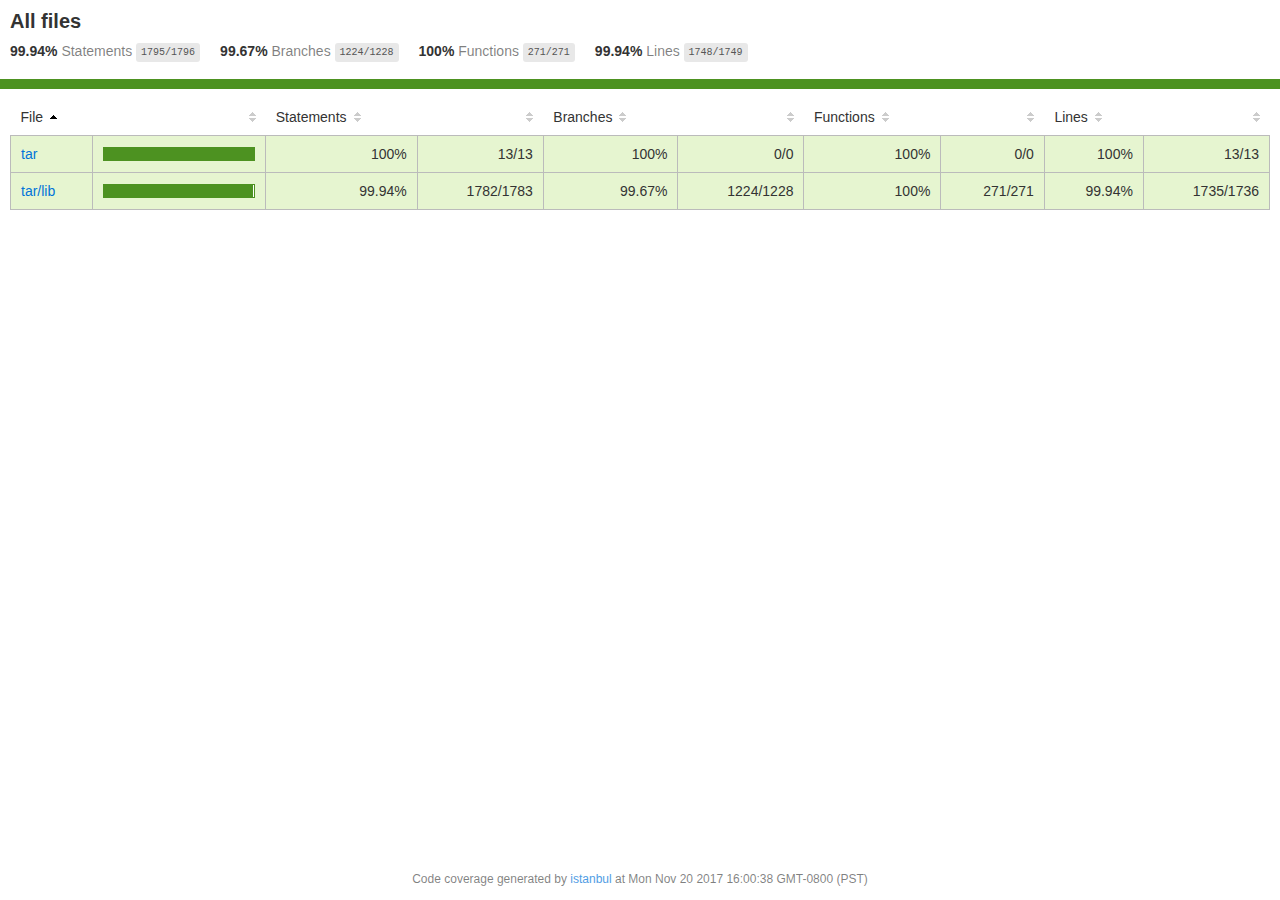
<file: project 9tech/node_modules/tar/coverage/lcov-report/index.html>
<!doctype html>
<html lang="en">
<head>
    <title>Code coverage report for All files</title>
    <meta charset="utf-8" />
    <link rel="stylesheet" href="prettify.css" />
    <link rel="stylesheet" href="base.css" />
    <meta name="viewport" content="width=device-width, initial-scale=1">
    <style type='text/css'>
        .coverage-summary .sorter {
            background-image: url(sort-arrow-sprite.png);
        }
    </style>
</head>
<body>
<div class='wrapper'>
  <div class='pad1'>
    <h1>
      All files
    </h1>
    <div class='clearfix'>
      <div class='fl pad1y space-right2'>
        <span class="strong">99.94% </span>
        <span class="quiet">Statements</span>
        <span class='fraction'>1795/1796</span>
      </div>
      <div class='fl pad1y space-right2'>
        <span class="strong">99.67% </span>
        <span class="quiet">Branches</span>
        <span class='fraction'>1224/1228</span>
      </div>
      <div class='fl pad1y space-right2'>
        <span class="strong">100% </span>
        <span class="quiet">Functions</span>
        <span class='fraction'>271/271</span>
      </div>
      <div class='fl pad1y space-right2'>
        <span class="strong">99.94% </span>
        <span class="quiet">Lines</span>
        <span class='fraction'>1748/1749</span>
      </div>
    </div>
  </div>
  <div class='status-line high'></div>
<div class="pad1">
<table class="coverage-summary">
<thead>
<tr>
   <th data-col="file" data-fmt="html" data-html="true" class="file">File</th>
   <th data-col="pic" data-type="number" data-fmt="html" data-html="true" class="pic"></th>
   <th data-col="statements" data-type="number" data-fmt="pct" class="pct">Statements</th>
   <th data-col="statements_raw" data-type="number" data-fmt="html" class="abs"></th>
   <th data-col="branches" data-type="number" data-fmt="pct" class="pct">Branches</th>
   <th data-col="branches_raw" data-type="number" data-fmt="html" class="abs"></th>
   <th data-col="functions" data-type="number" data-fmt="pct" class="pct">Functions</th>
   <th data-col="functions_raw" data-type="number" data-fmt="html" class="abs"></th>
   <th data-col="lines" data-type="number" data-fmt="pct" class="pct">Lines</th>
   <th data-col="lines_raw" data-type="number" data-fmt="html" class="abs"></th>
</tr>
</thead>
<tbody><tr>
	<td class="file high" data-value="tar"><a href="tar/index.html">tar</a></td>
	<td data-value="100" class="pic high"><div class="chart"><div class="cover-fill cover-full" style="width: 100%;"></div><div class="cover-empty" style="width:0%;"></div></div></td>
	<td data-value="100" class="pct high">100%</td>
	<td data-value="13" class="abs high">13/13</td>
	<td data-value="100" class="pct high">100%</td>
	<td data-value="0" class="abs high">0/0</td>
	<td data-value="100" class="pct high">100%</td>
	<td data-value="0" class="abs high">0/0</td>
	<td data-value="100" class="pct high">100%</td>
	<td data-value="13" class="abs high">13/13</td>
	</tr>

<tr>
	<td class="file high" data-value="tar/lib"><a href="tar/lib/index.html">tar/lib</a></td>
	<td data-value="99.94" class="pic high"><div class="chart"><div class="cover-fill" style="width: 99%;"></div><div class="cover-empty" style="width:1%;"></div></div></td>
	<td data-value="99.94" class="pct high">99.94%</td>
	<td data-value="1783" class="abs high">1782/1783</td>
	<td data-value="99.67" class="pct high">99.67%</td>
	<td data-value="1228" class="abs high">1224/1228</td>
	<td data-value="100" class="pct high">100%</td>
	<td data-value="271" class="abs high">271/271</td>
	<td data-value="99.94" class="pct high">99.94%</td>
	<td data-value="1736" class="abs high">1735/1736</td>
	</tr>

</tbody>
</table>
</div><div class='push'></div><!-- for sticky footer -->
</div><!-- /wrapper -->
<div class='footer quiet pad2 space-top1 center small'>
  Code coverage
  generated by <a href="https://istanbul.js.org/" target="_blank">istanbul</a> at Mon Nov 20 2017 16:00:38 GMT-0800 (PST)
</div>
</div>
<script src="prettify.js"></script>
<script>
window.onload = function () {
        if (typeof prettyPrint === 'function') {
            prettyPrint();
        }
};
</script>
<script src="sorter.js"></script>
</body>
</html>
</file>
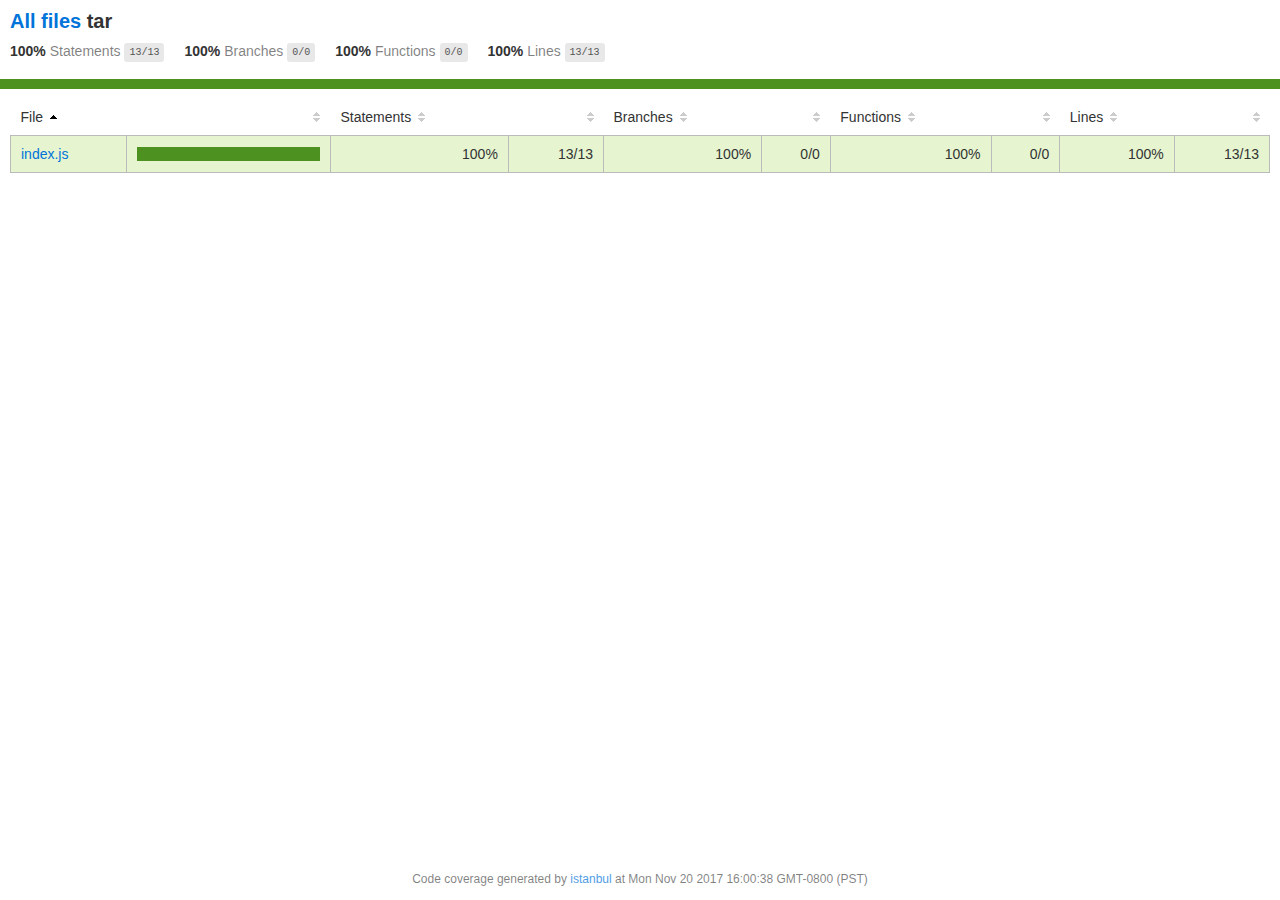
<file: project 9tech/node_modules/tar/coverage/lcov-report/tar/index.html>
<!doctype html>
<html lang="en">
<head>
    <title>Code coverage report for tar</title>
    <meta charset="utf-8" />
    <link rel="stylesheet" href="../prettify.css" />
    <link rel="stylesheet" href="../base.css" />
    <meta name="viewport" content="width=device-width, initial-scale=1">
    <style type='text/css'>
        .coverage-summary .sorter {
            background-image: url(../sort-arrow-sprite.png);
        }
    </style>
</head>
<body>
<div class='wrapper'>
  <div class='pad1'>
    <h1>
      <a href="../index.html">All files</a> tar
    </h1>
    <div class='clearfix'>
      <div class='fl pad1y space-right2'>
        <span class="strong">100% </span>
        <span class="quiet">Statements</span>
        <span class='fraction'>13/13</span>
      </div>
      <div class='fl pad1y space-right2'>
        <span class="strong">100% </span>
        <span class="quiet">Branches</span>
        <span class='fraction'>0/0</span>
      </div>
      <div class='fl pad1y space-right2'>
        <span class="strong">100% </span>
        <span class="quiet">Functions</span>
        <span class='fraction'>0/0</span>
      </div>
      <div class='fl pad1y space-right2'>
        <span class="strong">100% </span>
        <span class="quiet">Lines</span>
        <span class='fraction'>13/13</span>
      </div>
    </div>
  </div>
  <div class='status-line high'></div>
<div class="pad1">
<table class="coverage-summary">
<thead>
<tr>
   <th data-col="file" data-fmt="html" data-html="true" class="file">File</th>
   <th data-col="pic" data-type="number" data-fmt="html" data-html="true" class="pic"></th>
   <th data-col="statements" data-type="number" data-fmt="pct" class="pct">Statements</th>
   <th data-col="statements_raw" data-type="number" data-fmt="html" class="abs"></th>
   <th data-col="branches" data-type="number" data-fmt="pct" class="pct">Branches</th>
   <th data-col="branches_raw" data-type="number" data-fmt="html" class="abs"></th>
   <th data-col="functions" data-type="number" data-fmt="pct" class="pct">Functions</th>
   <th data-col="functions_raw" data-type="number" data-fmt="html" class="abs"></th>
   <th data-col="lines" data-type="number" data-fmt="pct" class="pct">Lines</th>
   <th data-col="lines_raw" data-type="number" data-fmt="html" class="abs"></th>
</tr>
</thead>
<tbody><tr>
	<td class="file high" data-value="index.js"><a href="index.js.html">index.js</a></td>
	<td data-value="100" class="pic high"><div class="chart"><div class="cover-fill cover-full" style="width: 100%;"></div><div class="cover-empty" style="width:0%;"></div></div></td>
	<td data-value="100" class="pct high">100%</td>
	<td data-value="13" class="abs high">13/13</td>
	<td data-value="100" class="pct high">100%</td>
	<td data-value="0" class="abs high">0/0</td>
	<td data-value="100" class="pct high">100%</td>
	<td data-value="0" class="abs high">0/0</td>
	<td data-value="100" class="pct high">100%</td>
	<td data-value="13" class="abs high">13/13</td>
	</tr>

</tbody>
</table>
</div><div class='push'></div><!-- for sticky footer -->
</div><!-- /wrapper -->
<div class='footer quiet pad2 space-top1 center small'>
  Code coverage
  generated by <a href="https://istanbul.js.org/" target="_blank">istanbul</a> at Mon Nov 20 2017 16:00:38 GMT-0800 (PST)
</div>
</div>
<script src="../prettify.js"></script>
<script>
window.onload = function () {
        if (typeof prettyPrint === 'function') {
            prettyPrint();
        }
};
</script>
<script src="../sorter.js"></script>
</body>
</html>
</file>
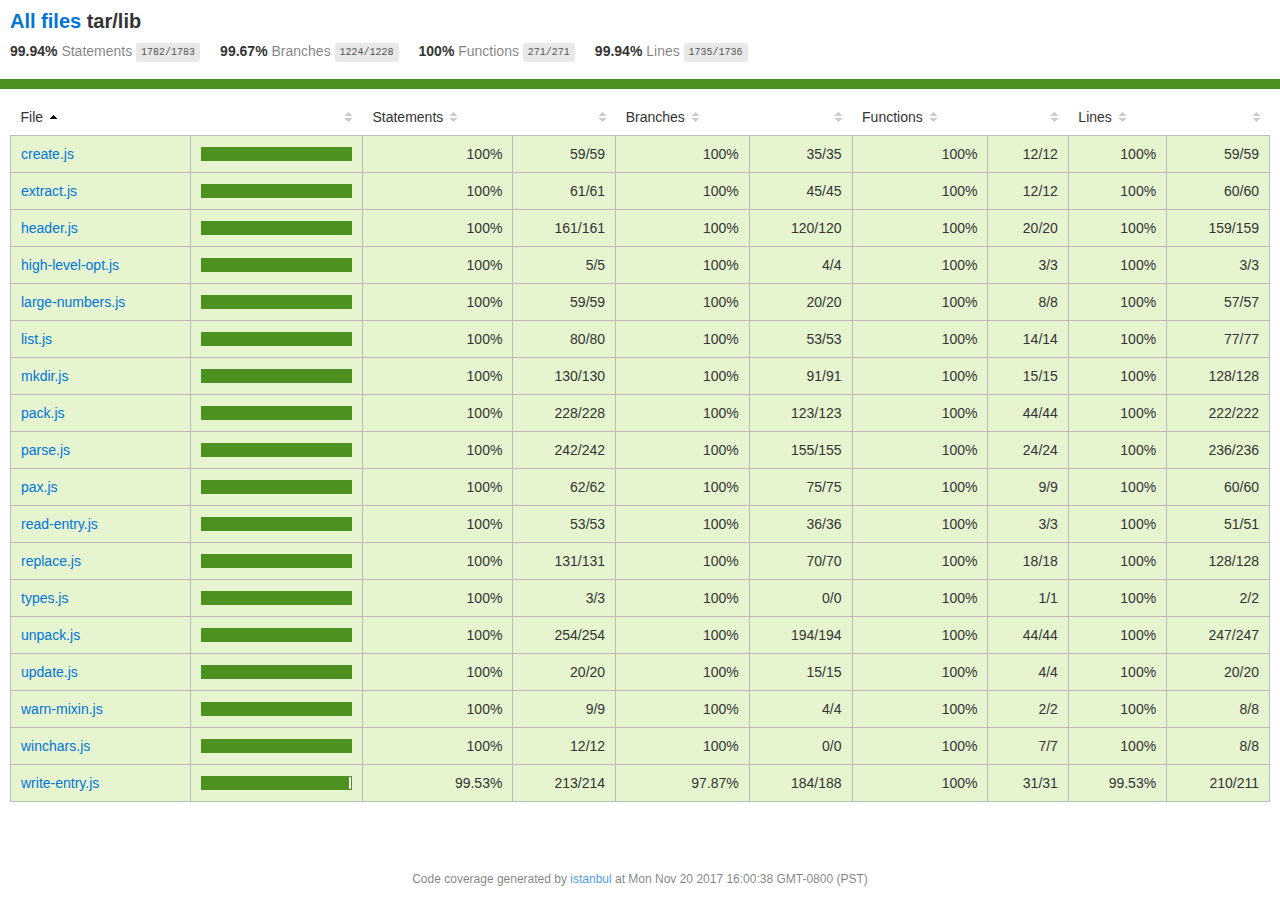
<file: project 9tech/node_modules/tar/coverage/lcov-report/tar/lib/index.html>
<!doctype html>
<html lang="en">
<head>
    <title>Code coverage report for tar/lib</title>
    <meta charset="utf-8" />
    <link rel="stylesheet" href="../../prettify.css" />
    <link rel="stylesheet" href="../../base.css" />
    <meta name="viewport" content="width=device-width, initial-scale=1">
    <style type='text/css'>
        .coverage-summary .sorter {
            background-image: url(../../sort-arrow-sprite.png);
        }
    </style>
</head>
<body>
<div class='wrapper'>
  <div class='pad1'>
    <h1>
      <a href="../../index.html">All files</a> tar/lib
    </h1>
    <div class='clearfix'>
      <div class='fl pad1y space-right2'>
        <span class="strong">99.94% </span>
        <span class="quiet">Statements</span>
        <span class='fraction'>1782/1783</span>
      </div>
      <div class='fl pad1y space-right2'>
        <span class="strong">99.67% </span>
        <span class="quiet">Branches</span>
        <span class='fraction'>1224/1228</span>
      </div>
      <div class='fl pad1y space-right2'>
        <span class="strong">100% </span>
        <span class="quiet">Functions</span>
        <span class='fraction'>271/271</span>
      </div>
      <div class='fl pad1y space-right2'>
        <span class="strong">99.94% </span>
        <span class="quiet">Lines</span>
        <span class='fraction'>1735/1736</span>
      </div>
    </div>
  </div>
  <div class='status-line high'></div>
<div class="pad1">
<table class="coverage-summary">
<thead>
<tr>
   <th data-col="file" data-fmt="html" data-html="true" class="file">File</th>
   <th data-col="pic" data-type="number" data-fmt="html" data-html="true" class="pic"></th>
   <th data-col="statements" data-type="number" data-fmt="pct" class="pct">Statements</th>
   <th data-col="statements_raw" data-type="number" data-fmt="html" class="abs"></th>
   <th data-col="branches" data-type="number" data-fmt="pct" class="pct">Branches</th>
   <th data-col="branches_raw" data-type="number" data-fmt="html" class="abs"></th>
   <th data-col="functions" data-type="number" data-fmt="pct" class="pct">Functions</th>
   <th data-col="functions_raw" data-type="number" data-fmt="html" class="abs"></th>
   <th data-col="lines" data-type="number" data-fmt="pct" class="pct">Lines</th>
   <th data-col="lines_raw" data-type="number" data-fmt="html" class="abs"></th>
</tr>
</thead>
<tbody><tr>
	<td class="file high" data-value="create.js"><a href="create.js.html">create.js</a></td>
	<td data-value="100" class="pic high"><div class="chart"><div class="cover-fill cover-full" style="width: 100%;"></div><div class="cover-empty" style="width:0%;"></div></div></td>
	<td data-value="100" class="pct high">100%</td>
	<td data-value="59" class="abs high">59/59</td>
	<td data-value="100" class="pct high">100%</td>
	<td data-value="35" class="abs high">35/35</td>
	<td data-value="100" class="pct high">100%</td>
	<td data-value="12" class="abs high">12/12</td>
	<td data-value="100" class="pct high">100%</td>
	<td data-value="59" class="abs high">59/59</td>
	</tr>

<tr>
	<td class="file high" data-value="extract.js"><a href="extract.js.html">extract.js</a></td>
	<td data-value="100" class="pic high"><div class="chart"><div class="cover-fill cover-full" style="width: 100%;"></div><div class="cover-empty" style="width:0%;"></div></div></td>
	<td data-value="100" class="pct high">100%</td>
	<td data-value="61" class="abs high">61/61</td>
	<td data-value="100" class="pct high">100%</td>
	<td data-value="45" class="abs high">45/45</td>
	<td data-value="100" class="pct high">100%</td>
	<td data-value="12" class="abs high">12/12</td>
	<td data-value="100" class="pct high">100%</td>
	<td data-value="60" class="abs high">60/60</td>
	</tr>

<tr>
	<td class="file high" data-value="header.js"><a href="header.js.html">header.js</a></td>
	<td data-value="100" class="pic high"><div class="chart"><div class="cover-fill cover-full" style="width: 100%;"></div><div class="cover-empty" style="width:0%;"></div></div></td>
	<td data-value="100" class="pct high">100%</td>
	<td data-value="161" class="abs high">161/161</td>
	<td data-value="100" class="pct high">100%</td>
	<td data-value="120" class="abs high">120/120</td>
	<td data-value="100" class="pct high">100%</td>
	<td data-value="20" class="abs high">20/20</td>
	<td data-value="100" class="pct high">100%</td>
	<td data-value="159" class="abs high">159/159</td>
	</tr>

<tr>
	<td class="file high" data-value="high-level-opt.js"><a href="high-level-opt.js.html">high-level-opt.js</a></td>
	<td data-value="100" class="pic high"><div class="chart"><div class="cover-fill cover-full" style="width: 100%;"></div><div class="cover-empty" style="width:0%;"></div></div></td>
	<td data-value="100" class="pct high">100%</td>
	<td data-value="5" class="abs high">5/5</td>
	<td data-value="100" class="pct high">100%</td>
	<td data-value="4" class="abs high">4/4</td>
	<td data-value="100" class="pct high">100%</td>
	<td data-value="3" class="abs high">3/3</td>
	<td data-value="100" class="pct high">100%</td>
	<td data-value="3" class="abs high">3/3</td>
	</tr>

<tr>
	<td class="file high" data-value="large-numbers.js"><a href="large-numbers.js.html">large-numbers.js</a></td>
	<td data-value="100" class="pic high"><div class="chart"><div class="cover-fill cover-full" style="width: 100%;"></div><div class="cover-empty" style="width:0%;"></div></div></td>
	<td data-value="100" class="pct high">100%</td>
	<td data-value="59" class="abs high">59/59</td>
	<td data-value="100" class="pct high">100%</td>
	<td data-value="20" class="abs high">20/20</td>
	<td data-value="100" class="pct high">100%</td>
	<td data-value="8" class="abs high">8/8</td>
	<td data-value="100" class="pct high">100%</td>
	<td data-value="57" class="abs high">57/57</td>
	</tr>

<tr>
	<td class="file high" data-value="list.js"><a href="list.js.html">list.js</a></td>
	<td data-value="100" class="pic high"><div class="chart"><div class="cover-fill cover-full" style="width: 100%;"></div><div class="cover-empty" style="width:0%;"></div></div></td>
	<td data-value="100" class="pct high">100%</td>
	<td data-value="80" class="abs high">80/80</td>
	<td data-value="100" class="pct high">100%</td>
	<td data-value="53" class="abs high">53/53</td>
	<td data-value="100" class="pct high">100%</td>
	<td data-value="14" class="abs high">14/14</td>
	<td data-value="100" class="pct high">100%</td>
	<td data-value="77" class="abs high">77/77</td>
	</tr>

<tr>
	<td class="file high" data-value="mkdir.js"><a href="mkdir.js.html">mkdir.js</a></td>
	<td data-value="100" class="pic high"><div class="chart"><div class="cover-fill cover-full" style="width: 100%;"></div><div class="cover-empty" style="width:0%;"></div></div></td>
	<td data-value="100" class="pct high">100%</td>
	<td data-value="130" class="abs high">130/130</td>
	<td data-value="100" class="pct high">100%</td>
	<td data-value="91" class="abs high">91/91</td>
	<td data-value="100" class="pct high">100%</td>
	<td data-value="15" class="abs high">15/15</td>
	<td data-value="100" class="pct high">100%</td>
	<td data-value="128" class="abs high">128/128</td>
	</tr>

<tr>
	<td class="file high" data-value="pack.js"><a href="pack.js.html">pack.js</a></td>
	<td data-value="100" class="pic high"><div class="chart"><div class="cover-fill cover-full" style="width: 100%;"></div><div class="cover-empty" style="width:0%;"></div></div></td>
	<td data-value="100" class="pct high">100%</td>
	<td data-value="228" class="abs high">228/228</td>
	<td data-value="100" class="pct high">100%</td>
	<td data-value="123" class="abs high">123/123</td>
	<td data-value="100" class="pct high">100%</td>
	<td data-value="44" class="abs high">44/44</td>
	<td data-value="100" class="pct high">100%</td>
	<td data-value="222" class="abs high">222/222</td>
	</tr>

<tr>
	<td class="file high" data-value="parse.js"><a href="parse.js.html">parse.js</a></td>
	<td data-value="100" class="pic high"><div class="chart"><div class="cover-fill cover-full" style="width: 100%;"></div><div class="cover-empty" style="width:0%;"></div></div></td>
	<td data-value="100" class="pct high">100%</td>
	<td data-value="242" class="abs high">242/242</td>
	<td data-value="100" class="pct high">100%</td>
	<td data-value="155" class="abs high">155/155</td>
	<td data-value="100" class="pct high">100%</td>
	<td data-value="24" class="abs high">24/24</td>
	<td data-value="100" class="pct high">100%</td>
	<td data-value="236" class="abs high">236/236</td>
	</tr>

<tr>
	<td class="file high" data-value="pax.js"><a href="pax.js.html">pax.js</a></td>
	<td data-value="100" class="pic high"><div class="chart"><div class="cover-fill cover-full" style="width: 100%;"></div><div class="cover-empty" style="width:0%;"></div></div></td>
	<td data-value="100" class="pct high">100%</td>
	<td data-value="62" class="abs high">62/62</td>
	<td data-value="100" class="pct high">100%</td>
	<td data-value="75" class="abs high">75/75</td>
	<td data-value="100" class="pct high">100%</td>
	<td data-value="9" class="abs high">9/9</td>
	<td data-value="100" class="pct high">100%</td>
	<td data-value="60" class="abs high">60/60</td>
	</tr>

<tr>
	<td class="file high" data-value="read-entry.js"><a href="read-entry.js.html">read-entry.js</a></td>
	<td data-value="100" class="pic high"><div class="chart"><div class="cover-fill cover-full" style="width: 100%;"></div><div class="cover-empty" style="width:0%;"></div></div></td>
	<td data-value="100" class="pct high">100%</td>
	<td data-value="53" class="abs high">53/53</td>
	<td data-value="100" class="pct high">100%</td>
	<td data-value="36" class="abs high">36/36</td>
	<td data-value="100" class="pct high">100%</td>
	<td data-value="3" class="abs high">3/3</td>
	<td data-value="100" class="pct high">100%</td>
	<td data-value="51" class="abs high">51/51</td>
	</tr>

<tr>
	<td class="file high" data-value="replace.js"><a href="replace.js.html">replace.js</a></td>
	<td data-value="100" class="pic high"><div class="chart"><div class="cover-fill cover-full" style="width: 100%;"></div><div class="cover-empty" style="width:0%;"></div></div></td>
	<td data-value="100" class="pct high">100%</td>
	<td data-value="131" class="abs high">131/131</td>
	<td data-value="100" class="pct high">100%</td>
	<td data-value="70" class="abs high">70/70</td>
	<td data-value="100" class="pct high">100%</td>
	<td data-value="18" class="abs high">18/18</td>
	<td data-value="100" class="pct high">100%</td>
	<td data-value="128" class="abs high">128/128</td>
	</tr>

<tr>
	<td class="file high" data-value="types.js"><a href="types.js.html">types.js</a></td>
	<td data-value="100" class="pic high"><div class="chart"><div class="cover-fill cover-full" style="width: 100%;"></div><div class="cover-empty" style="width:0%;"></div></div></td>
	<td data-value="100" class="pct high">100%</td>
	<td data-value="3" class="abs high">3/3</td>
	<td data-value="100" class="pct high">100%</td>
	<td data-value="0" class="abs high">0/0</td>
	<td data-value="100" class="pct high">100%</td>
	<td data-value="1" class="abs high">1/1</td>
	<td data-value="100" class="pct high">100%</td>
	<td data-value="2" class="abs high">2/2</td>
	</tr>

<tr>
	<td class="file high" data-value="unpack.js"><a href="unpack.js.html">unpack.js</a></td>
	<td data-value="100" class="pic high"><div class="chart"><div class="cover-fill cover-full" style="width: 100%;"></div><div class="cover-empty" style="width:0%;"></div></div></td>
	<td data-value="100" class="pct high">100%</td>
	<td data-value="254" class="abs high">254/254</td>
	<td data-value="100" class="pct high">100%</td>
	<td data-value="194" class="abs high">194/194</td>
	<td data-value="100" class="pct high">100%</td>
	<td data-value="44" class="abs high">44/44</td>
	<td data-value="100" class="pct high">100%</td>
	<td data-value="247" class="abs high">247/247</td>
	</tr>

<tr>
	<td class="file high" data-value="update.js"><a href="update.js.html">update.js</a></td>
	<td data-value="100" class="pic high"><div class="chart"><div class="cover-fill cover-full" style="width: 100%;"></div><div class="cover-empty" style="width:0%;"></div></div></td>
	<td data-value="100" class="pct high">100%</td>
	<td data-value="20" class="abs high">20/20</td>
	<td data-value="100" class="pct high">100%</td>
	<td data-value="15" class="abs high">15/15</td>
	<td data-value="100" class="pct high">100%</td>
	<td data-value="4" class="abs high">4/4</td>
	<td data-value="100" class="pct high">100%</td>
	<td data-value="20" class="abs high">20/20</td>
	</tr>

<tr>
	<td class="file high" data-value="warn-mixin.js"><a href="warn-mixin.js.html">warn-mixin.js</a></td>
	<td data-value="100" class="pic high"><div class="chart"><div class="cover-fill cover-full" style="width: 100%;"></div><div class="cover-empty" style="width:0%;"></div></div></td>
	<td data-value="100" class="pct high">100%</td>
	<td data-value="9" class="abs high">9/9</td>
	<td data-value="100" class="pct high">100%</td>
	<td data-value="4" class="abs high">4/4</td>
	<td data-value="100" class="pct high">100%</td>
	<td data-value="2" class="abs high">2/2</td>
	<td data-value="100" class="pct high">100%</td>
	<td data-value="8" class="abs high">8/8</td>
	</tr>

<tr>
	<td class="file high" data-value="winchars.js"><a href="winchars.js.html">winchars.js</a></td>
	<td data-value="100" class="pic high"><div class="chart"><div class="cover-fill cover-full" style="width: 100%;"></div><div class="cover-empty" style="width:0%;"></div></div></td>
	<td data-value="100" class="pct high">100%</td>
	<td data-value="12" class="abs high">12/12</td>
	<td data-value="100" class="pct high">100%</td>
	<td data-value="0" class="abs high">0/0</td>
	<td data-value="100" class="pct high">100%</td>
	<td data-value="7" class="abs high">7/7</td>
	<td data-value="100" class="pct high">100%</td>
	<td data-value="8" class="abs high">8/8</td>
	</tr>

<tr>
	<td class="file high" data-value="write-entry.js"><a href="write-entry.js.html">write-entry.js</a></td>
	<td data-value="99.53" class="pic high"><div class="chart"><div class="cover-fill" style="width: 99%;"></div><div class="cover-empty" style="width:1%;"></div></div></td>
	<td data-value="99.53" class="pct high">99.53%</td>
	<td data-value="214" class="abs high">213/214</td>
	<td data-value="97.87" class="pct high">97.87%</td>
	<td data-value="188" class="abs high">184/188</td>
	<td data-value="100" class="pct high">100%</td>
	<td data-value="31" class="abs high">31/31</td>
	<td data-value="99.53" class="pct high">99.53%</td>
	<td data-value="211" class="abs high">210/211</td>
	</tr>

</tbody>
</table>
</div><div class='push'></div><!-- for sticky footer -->
</div><!-- /wrapper -->
<div class='footer quiet pad2 space-top1 center small'>
  Code coverage
  generated by <a href="https://istanbul.js.org/" target="_blank">istanbul</a> at Mon Nov 20 2017 16:00:38 GMT-0800 (PST)
</div>
</div>
<script src="../../prettify.js"></script>
<script>
window.onload = function () {
        if (typeof prettyPrint === 'function') {
            prettyPrint();
        }
};
</script>
<script src="../../sorter.js"></script>
</body>
</html>
</file>
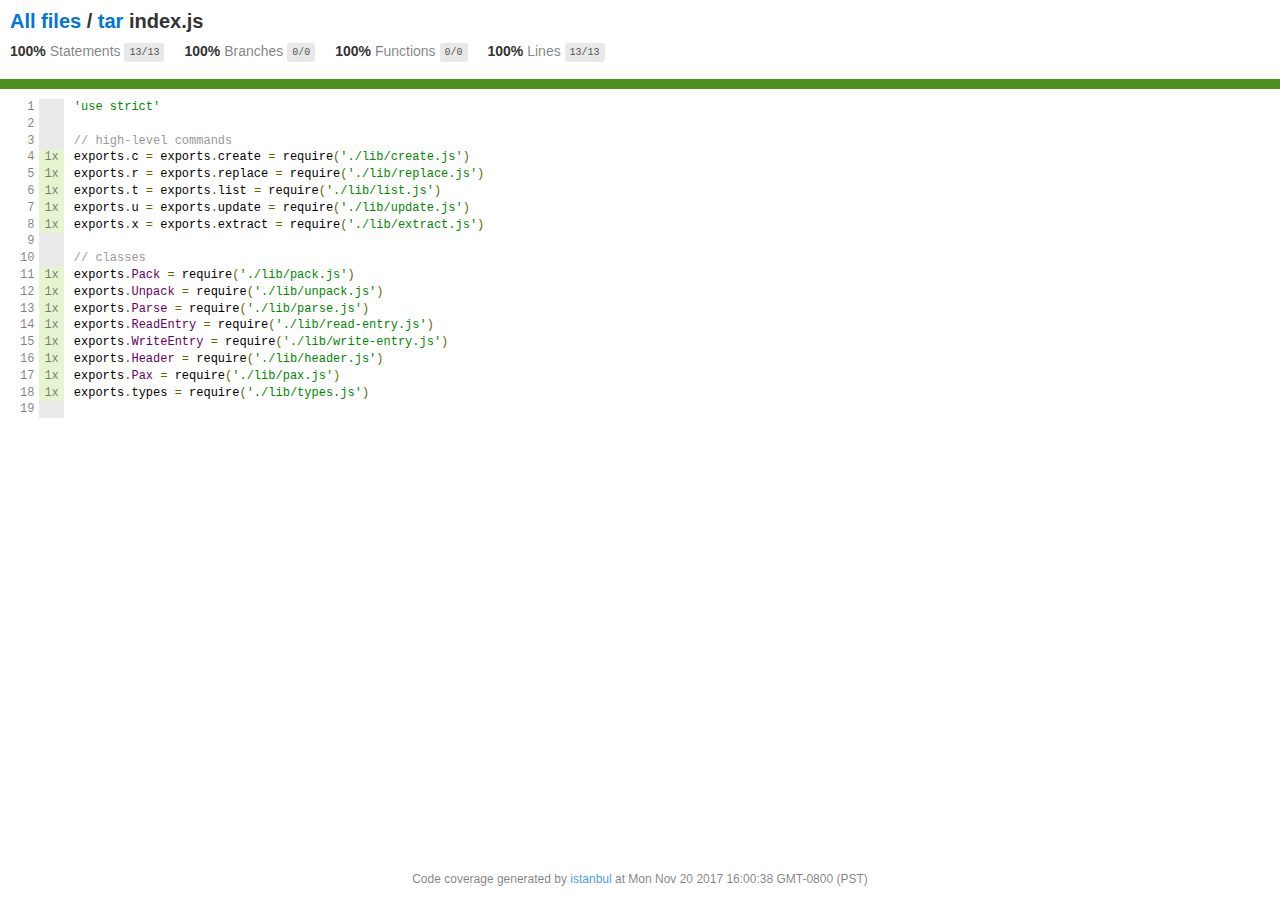
<file: project 9tech/node_modules/tar/coverage/lcov-report/tar/index.js.html>
<!doctype html>
<html lang="en">
<head>
    <title>Code coverage report for tar/index.js</title>
    <meta charset="utf-8" />
    <link rel="stylesheet" href="../prettify.css" />
    <link rel="stylesheet" href="../base.css" />
    <meta name="viewport" content="width=device-width, initial-scale=1">
    <style type='text/css'>
        .coverage-summary .sorter {
            background-image: url(../sort-arrow-sprite.png);
        }
    </style>
</head>
<body>
<div class='wrapper'>
  <div class='pad1'>
    <h1>
      <a href="../index.html">All files</a> / <a href="index.html">tar</a> index.js
    </h1>
    <div class='clearfix'>
      <div class='fl pad1y space-right2'>
        <span class="strong">100% </span>
        <span class="quiet">Statements</span>
        <span class='fraction'>13/13</span>
      </div>
      <div class='fl pad1y space-right2'>
        <span class="strong">100% </span>
        <span class="quiet">Branches</span>
        <span class='fraction'>0/0</span>
      </div>
      <div class='fl pad1y space-right2'>
        <span class="strong">100% </span>
        <span class="quiet">Functions</span>
        <span class='fraction'>0/0</span>
      </div>
      <div class='fl pad1y space-right2'>
        <span class="strong">100% </span>
        <span class="quiet">Lines</span>
        <span class='fraction'>13/13</span>
      </div>
    </div>
  </div>
  <div class='status-line high'></div>
<pre><table class="coverage">
<tr><td class="line-count quiet">1
2
3
4
5
6
7
8
9
10
11
12
13
14
15
16
17
18
19</td><td class="line-coverage quiet"><span class="cline-any cline-neutral">&nbsp;</span>
<span class="cline-any cline-neutral">&nbsp;</span>
<span class="cline-any cline-neutral">&nbsp;</span>
<span class="cline-any cline-yes">1x</span>
<span class="cline-any cline-yes">1x</span>
<span class="cline-any cline-yes">1x</span>
<span class="cline-any cline-yes">1x</span>
<span class="cline-any cline-yes">1x</span>
<span class="cline-any cline-neutral">&nbsp;</span>
<span class="cline-any cline-neutral">&nbsp;</span>
<span class="cline-any cline-yes">1x</span>
<span class="cline-any cline-yes">1x</span>
<span class="cline-any cline-yes">1x</span>
<span class="cline-any cline-yes">1x</span>
<span class="cline-any cline-yes">1x</span>
<span class="cline-any cline-yes">1x</span>
<span class="cline-any cline-yes">1x</span>
<span class="cline-any cline-yes">1x</span>
<span class="cline-any cline-neutral">&nbsp;</span></td><td class="text"><pre class="prettyprint lang-js">'use strict'
&nbsp;
// high-level commands
exports.c = exports.create = require('./lib/create.js')
exports.r = exports.replace = require('./lib/replace.js')
exports.t = exports.list = require('./lib/list.js')
exports.u = exports.update = require('./lib/update.js')
exports.x = exports.extract = require('./lib/extract.js')
&nbsp;
// classes
exports.Pack = require('./lib/pack.js')
exports.Unpack = require('./lib/unpack.js')
exports.Parse = require('./lib/parse.js')
exports.ReadEntry = require('./lib/read-entry.js')
exports.WriteEntry = require('./lib/write-entry.js')
exports.Header = require('./lib/header.js')
exports.Pax = require('./lib/pax.js')
exports.types = require('./lib/types.js')
&nbsp;</pre></td></tr>
</table></pre>
<div class='push'></div><!-- for sticky footer -->
</div><!-- /wrapper -->
<div class='footer quiet pad2 space-top1 center small'>
  Code coverage
  generated by <a href="https://istanbul.js.org/" target="_blank">istanbul</a> at Mon Nov 20 2017 16:00:38 GMT-0800 (PST)
</div>
</div>
<script src="../prettify.js"></script>
<script>
window.onload = function () {
        if (typeof prettyPrint === 'function') {
            prettyPrint();
        }
};
</script>
<script src="../sorter.js"></script>
</body>
</html>
</file>
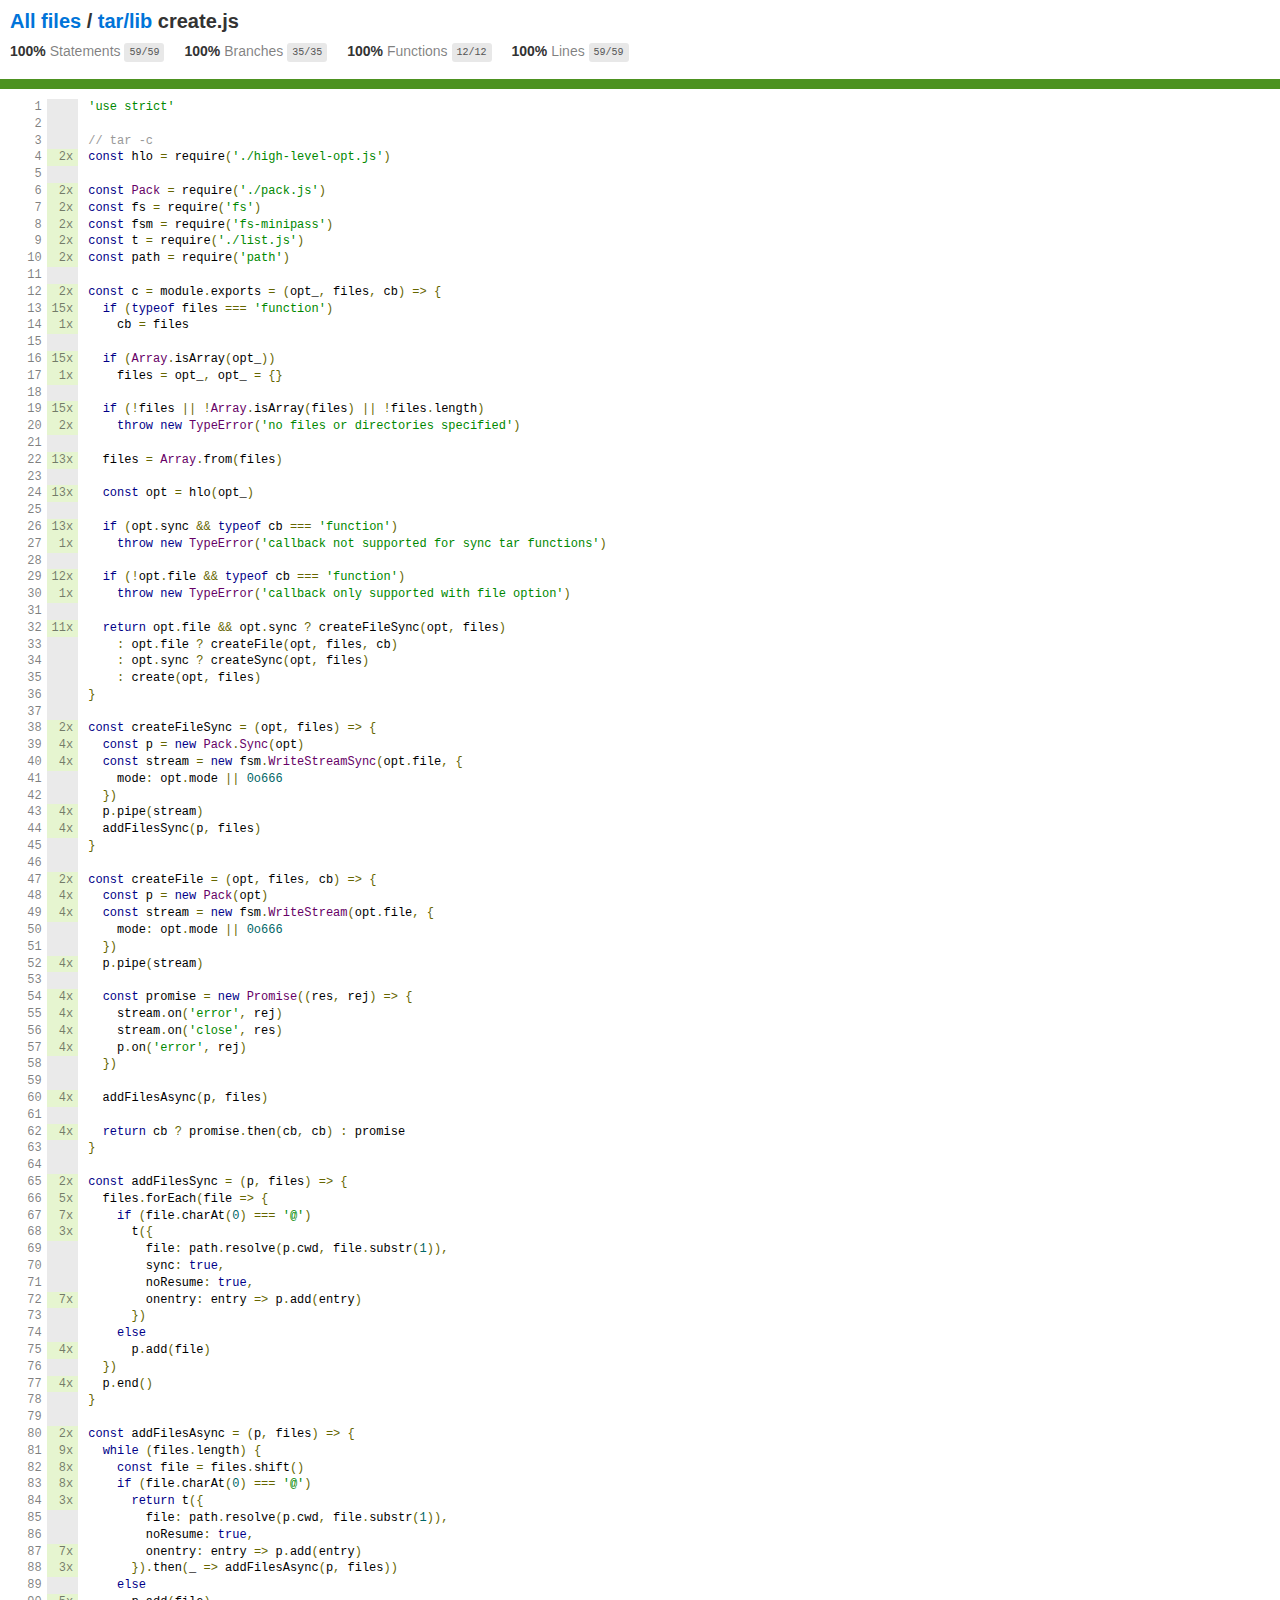
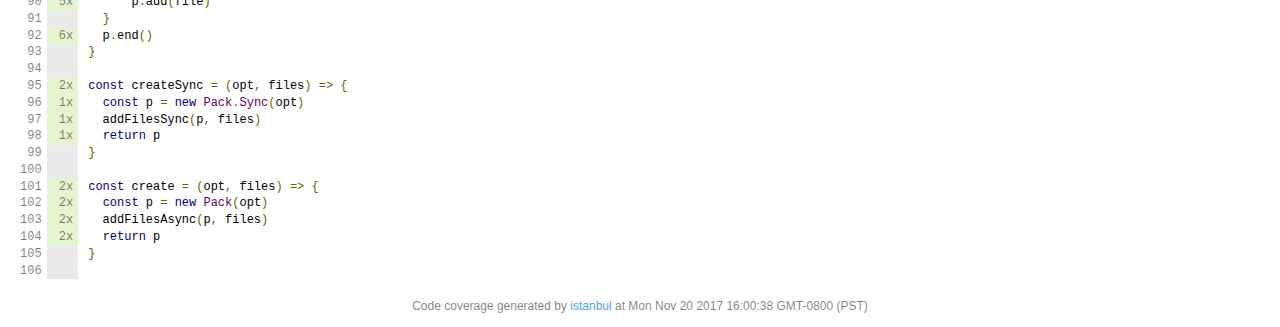
<file: project 9tech/node_modules/tar/coverage/lcov-report/tar/lib/create.js.html>
<!doctype html>
<html lang="en">
<head>
    <title>Code coverage report for tar/lib/create.js</title>
    <meta charset="utf-8" />
    <link rel="stylesheet" href="../../prettify.css" />
    <link rel="stylesheet" href="../../base.css" />
    <meta name="viewport" content="width=device-width, initial-scale=1">
    <style type='text/css'>
        .coverage-summary .sorter {
            background-image: url(../../sort-arrow-sprite.png);
        }
    </style>
</head>
<body>
<div class='wrapper'>
  <div class='pad1'>
    <h1>
      <a href="../../index.html">All files</a> / <a href="index.html">tar/lib</a> create.js
    </h1>
    <div class='clearfix'>
      <div class='fl pad1y space-right2'>
        <span class="strong">100% </span>
        <span class="quiet">Statements</span>
        <span class='fraction'>59/59</span>
      </div>
      <div class='fl pad1y space-right2'>
        <span class="strong">100% </span>
        <span class="quiet">Branches</span>
        <span class='fraction'>35/35</span>
      </div>
      <div class='fl pad1y space-right2'>
        <span class="strong">100% </span>
        <span class="quiet">Functions</span>
        <span class='fraction'>12/12</span>
      </div>
      <div class='fl pad1y space-right2'>
        <span class="strong">100% </span>
        <span class="quiet">Lines</span>
        <span class='fraction'>59/59</span>
      </div>
    </div>
  </div>
  <div class='status-line high'></div>
<pre><table class="coverage">
<tr><td class="line-count quiet">1
2
3
4
5
6
7
8
9
10
11
12
13
14
15
16
17
18
19
20
21
22
23
24
25
26
27
28
29
30
31
32
33
34
35
36
37
38
39
40
41
42
43
44
45
46
47
48
49
50
51
52
53
54
55
56
57
58
59
60
61
62
63
64
65
66
67
68
69
70
71
72
73
74
75
76
77
78
79
80
81
82
83
84
85
86
87
88
89
90
91
92
93
94
95
96
97
98
99
100
101
102
103
104
105
106</td><td class="line-coverage quiet"><span class="cline-any cline-neutral">&nbsp;</span>
<span class="cline-any cline-neutral">&nbsp;</span>
<span class="cline-any cline-neutral">&nbsp;</span>
<span class="cline-any cline-yes">2x</span>
<span class="cline-any cline-neutral">&nbsp;</span>
<span class="cline-any cline-yes">2x</span>
<span class="cline-any cline-yes">2x</span>
<span class="cline-any cline-yes">2x</span>
<span class="cline-any cline-yes">2x</span>
<span class="cline-any cline-yes">2x</span>
<span class="cline-any cline-neutral">&nbsp;</span>
<span class="cline-any cline-yes">2x</span>
<span class="cline-any cline-yes">15x</span>
<span class="cline-any cline-yes">1x</span>
<span class="cline-any cline-neutral">&nbsp;</span>
<span class="cline-any cline-yes">15x</span>
<span class="cline-any cline-yes">1x</span>
<span class="cline-any cline-neutral">&nbsp;</span>
<span class="cline-any cline-yes">15x</span>
<span class="cline-any cline-yes">2x</span>
<span class="cline-any cline-neutral">&nbsp;</span>
<span class="cline-any cline-yes">13x</span>
<span class="cline-any cline-neutral">&nbsp;</span>
<span class="cline-any cline-yes">13x</span>
<span class="cline-any cline-neutral">&nbsp;</span>
<span class="cline-any cline-yes">13x</span>
<span class="cline-any cline-yes">1x</span>
<span class="cline-any cline-neutral">&nbsp;</span>
<span class="cline-any cline-yes">12x</span>
<span class="cline-any cline-yes">1x</span>
<span class="cline-any cline-neutral">&nbsp;</span>
<span class="cline-any cline-yes">11x</span>
<span class="cline-any cline-neutral">&nbsp;</span>
<span class="cline-any cline-neutral">&nbsp;</span>
<span class="cline-any cline-neutral">&nbsp;</span>
<span class="cline-any cline-neutral">&nbsp;</span>
<span class="cline-any cline-neutral">&nbsp;</span>
<span class="cline-any cline-yes">2x</span>
<span class="cline-any cline-yes">4x</span>
<span class="cline-any cline-yes">4x</span>
<span class="cline-any cline-neutral">&nbsp;</span>
<span class="cline-any cline-neutral">&nbsp;</span>
<span class="cline-any cline-yes">4x</span>
<span class="cline-any cline-yes">4x</span>
<span class="cline-any cline-neutral">&nbsp;</span>
<span class="cline-any cline-neutral">&nbsp;</span>
<span class="cline-any cline-yes">2x</span>
<span class="cline-any cline-yes">4x</span>
<span class="cline-any cline-yes">4x</span>
<span class="cline-any cline-neutral">&nbsp;</span>
<span class="cline-any cline-neutral">&nbsp;</span>
<span class="cline-any cline-yes">4x</span>
<span class="cline-any cline-neutral">&nbsp;</span>
<span class="cline-any cline-yes">4x</span>
<span class="cline-any cline-yes">4x</span>
<span class="cline-any cline-yes">4x</span>
<span class="cline-any cline-yes">4x</span>
<span class="cline-any cline-neutral">&nbsp;</span>
<span class="cline-any cline-neutral">&nbsp;</span>
<span class="cline-any cline-yes">4x</span>
<span class="cline-any cline-neutral">&nbsp;</span>
<span class="cline-any cline-yes">4x</span>
<span class="cline-any cline-neutral">&nbsp;</span>
<span class="cline-any cline-neutral">&nbsp;</span>
<span class="cline-any cline-yes">2x</span>
<span class="cline-any cline-yes">5x</span>
<span class="cline-any cline-yes">7x</span>
<span class="cline-any cline-yes">3x</span>
<span class="cline-any cline-neutral">&nbsp;</span>
<span class="cline-any cline-neutral">&nbsp;</span>
<span class="cline-any cline-neutral">&nbsp;</span>
<span class="cline-any cline-yes">7x</span>
<span class="cline-any cline-neutral">&nbsp;</span>
<span class="cline-any cline-neutral">&nbsp;</span>
<span class="cline-any cline-yes">4x</span>
<span class="cline-any cline-neutral">&nbsp;</span>
<span class="cline-any cline-yes">4x</span>
<span class="cline-any cline-neutral">&nbsp;</span>
<span class="cline-any cline-neutral">&nbsp;</span>
<span class="cline-any cline-yes">2x</span>
<span class="cline-any cline-yes">9x</span>
<span class="cline-any cline-yes">8x</span>
<span class="cline-any cline-yes">8x</span>
<span class="cline-any cline-yes">3x</span>
<span class="cline-any cline-neutral">&nbsp;</span>
<span class="cline-any cline-neutral">&nbsp;</span>
<span class="cline-any cline-yes">7x</span>
<span class="cline-any cline-yes">3x</span>
<span class="cline-any cline-neutral">&nbsp;</span>
<span class="cline-any cline-yes">5x</span>
<span class="cline-any cline-neutral">&nbsp;</span>
<span class="cline-any cline-yes">6x</span>
<span class="cline-any cline-neutral">&nbsp;</span>
<span class="cline-any cline-neutral">&nbsp;</span>
<span class="cline-any cline-yes">2x</span>
<span class="cline-any cline-yes">1x</span>
<span class="cline-any cline-yes">1x</span>
<span class="cline-any cline-yes">1x</span>
<span class="cline-any cline-neutral">&nbsp;</span>
<span class="cline-any cline-neutral">&nbsp;</span>
<span class="cline-any cline-yes">2x</span>
<span class="cline-any cline-yes">2x</span>
<span class="cline-any cline-yes">2x</span>
<span class="cline-any cline-yes">2x</span>
<span class="cline-any cline-neutral">&nbsp;</span>
<span class="cline-any cline-neutral">&nbsp;</span></td><td class="text"><pre class="prettyprint lang-js">'use strict'
&nbsp;
// tar -c
const hlo = require('./high-level-opt.js')
&nbsp;
const Pack = require('./pack.js')
const fs = require('fs')
const fsm = require('fs-minipass')
const t = require('./list.js')
const path = require('path')
&nbsp;
const c = module.exports = (opt_, files, cb) =&gt; {
  if (typeof files === 'function')
    cb = files
&nbsp;
  if (Array.isArray(opt_))
    files = opt_, opt_ = {}
&nbsp;
  if (!files || !Array.isArray(files) || !files.length)
    throw new TypeError('no files or directories specified')
&nbsp;
  files = Array.from(files)
&nbsp;
  const opt = hlo(opt_)
&nbsp;
  if (opt.sync &amp;&amp; typeof cb === 'function')
    throw new TypeError('callback not supported for sync tar functions')
&nbsp;
  if (!opt.file &amp;&amp; typeof cb === 'function')
    throw new TypeError('callback only supported with file option')
&nbsp;
  return opt.file &amp;&amp; opt.sync ? createFileSync(opt, files)
    : opt.file ? createFile(opt, files, cb)
    : opt.sync ? createSync(opt, files)
    : create(opt, files)
}
&nbsp;
const createFileSync = (opt, files) =&gt; {
  const p = new Pack.Sync(opt)
  const stream = new fsm.WriteStreamSync(opt.file, {
    mode: opt.mode || 0o666
  })
  p.pipe(stream)
  addFilesSync(p, files)
}
&nbsp;
const createFile = (opt, files, cb) =&gt; {
  const p = new Pack(opt)
  const stream = new fsm.WriteStream(opt.file, {
    mode: opt.mode || 0o666
  })
  p.pipe(stream)
&nbsp;
  const promise = new Promise((res, rej) =&gt; {
    stream.on('error', rej)
    stream.on('close', res)
    p.on('error', rej)
  })
&nbsp;
  addFilesAsync(p, files)
&nbsp;
  return cb ? promise.then(cb, cb) : promise
}
&nbsp;
const addFilesSync = (p, files) =&gt; {
  files.forEach(file =&gt; {
    if (file.charAt(0) === '@')
      t({
        file: path.resolve(p.cwd, file.substr(1)),
        sync: true,
        noResume: true,
        onentry: entry =&gt; p.add(entry)
      })
    else
      p.add(file)
  })
  p.end()
}
&nbsp;
const addFilesAsync = (p, files) =&gt; {
  while (files.length) {
    const file = files.shift()
    if (file.charAt(0) === '@')
      return t({
        file: path.resolve(p.cwd, file.substr(1)),
        noResume: true,
        onentry: entry =&gt; p.add(entry)
      }).then(_ =&gt; addFilesAsync(p, files))
    else
      p.add(file)
  }
  p.end()
}
&nbsp;
const createSync = (opt, files) =&gt; {
  const p = new Pack.Sync(opt)
  addFilesSync(p, files)
  return p
}
&nbsp;
const create = (opt, files) =&gt; {
  const p = new Pack(opt)
  addFilesAsync(p, files)
  return p
}
&nbsp;</pre></td></tr>
</table></pre>
<div class='push'></div><!-- for sticky footer -->
</div><!-- /wrapper -->
<div class='footer quiet pad2 space-top1 center small'>
  Code coverage
  generated by <a href="https://istanbul.js.org/" target="_blank">istanbul</a> at Mon Nov 20 2017 16:00:38 GMT-0800 (PST)
</div>
</div>
<script src="../../prettify.js"></script>
<script>
window.onload = function () {
        if (typeof prettyPrint === 'function') {
            prettyPrint();
        }
};
</script>
<script src="../../sorter.js"></script>
</body>
</html>
</file>
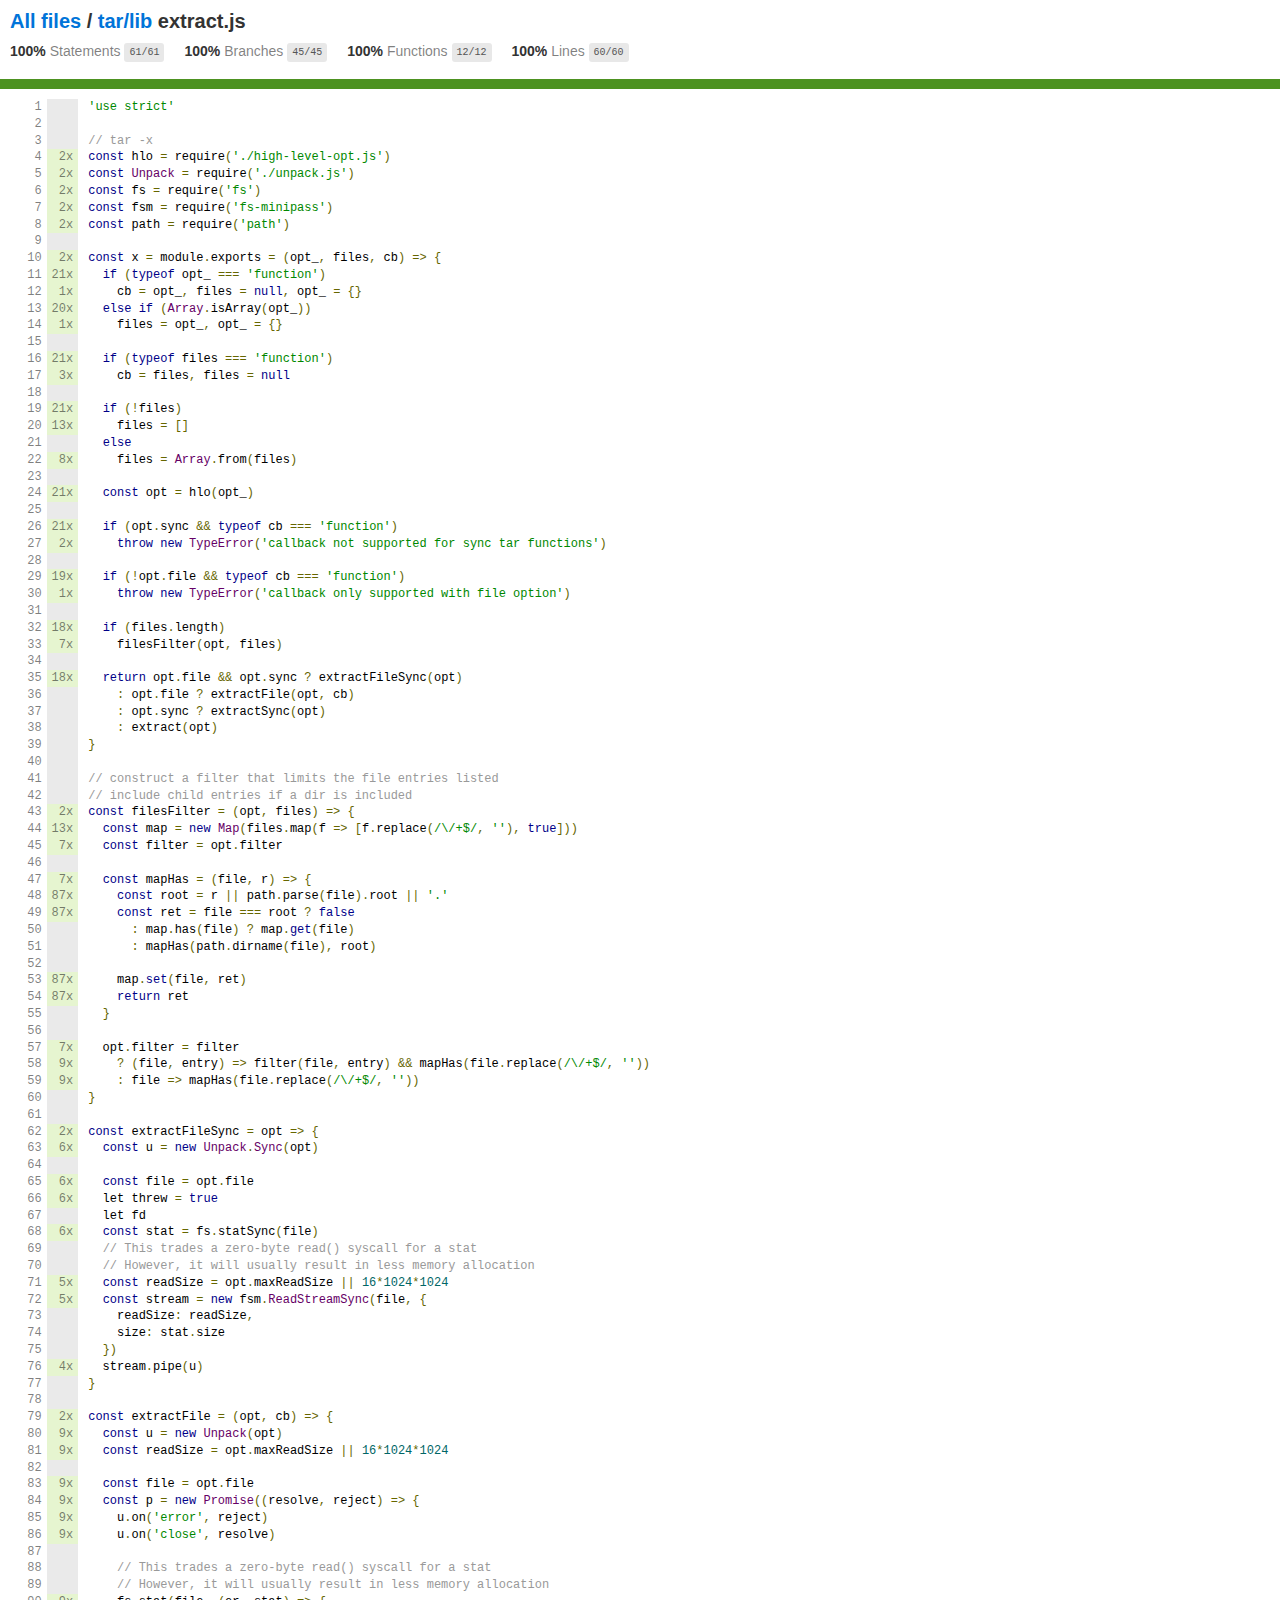
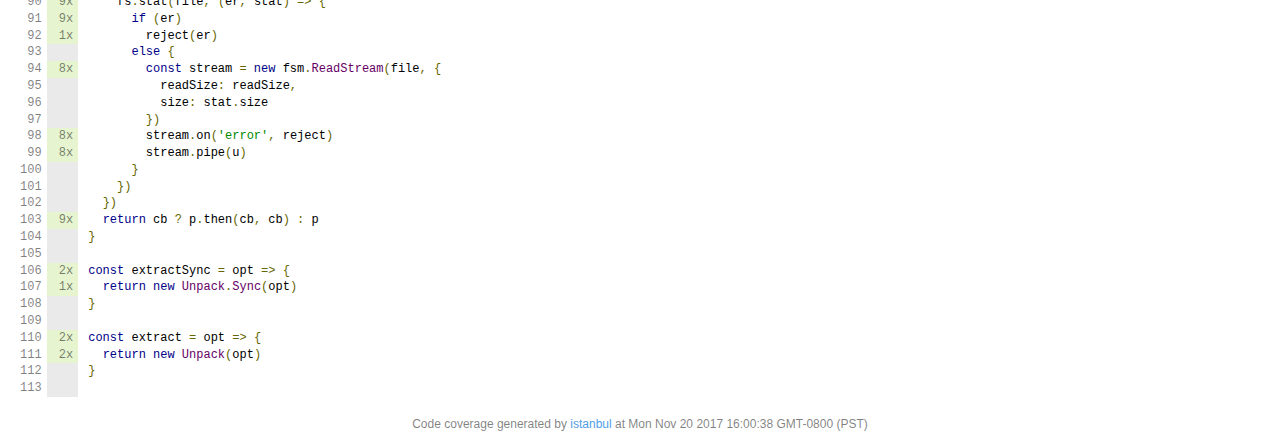
<file: project 9tech/node_modules/tar/coverage/lcov-report/tar/lib/extract.js.html>
<!doctype html>
<html lang="en">
<head>
    <title>Code coverage report for tar/lib/extract.js</title>
    <meta charset="utf-8" />
    <link rel="stylesheet" href="../../prettify.css" />
    <link rel="stylesheet" href="../../base.css" />
    <meta name="viewport" content="width=device-width, initial-scale=1">
    <style type='text/css'>
        .coverage-summary .sorter {
            background-image: url(../../sort-arrow-sprite.png);
        }
    </style>
</head>
<body>
<div class='wrapper'>
  <div class='pad1'>
    <h1>
      <a href="../../index.html">All files</a> / <a href="index.html">tar/lib</a> extract.js
    </h1>
    <div class='clearfix'>
      <div class='fl pad1y space-right2'>
        <span class="strong">100% </span>
        <span class="quiet">Statements</span>
        <span class='fraction'>61/61</span>
      </div>
      <div class='fl pad1y space-right2'>
        <span class="strong">100% </span>
        <span class="quiet">Branches</span>
        <span class='fraction'>45/45</span>
      </div>
      <div class='fl pad1y space-right2'>
        <span class="strong">100% </span>
        <span class="quiet">Functions</span>
        <span class='fraction'>12/12</span>
      </div>
      <div class='fl pad1y space-right2'>
        <span class="strong">100% </span>
        <span class="quiet">Lines</span>
        <span class='fraction'>60/60</span>
      </div>
    </div>
  </div>
  <div class='status-line high'></div>
<pre><table class="coverage">
<tr><td class="line-count quiet">1
2
3
4
5
6
7
8
9
10
11
12
13
14
15
16
17
18
19
20
21
22
23
24
25
26
27
28
29
30
31
32
33
34
35
36
37
38
39
40
41
42
43
44
45
46
47
48
49
50
51
52
53
54
55
56
57
58
59
60
61
62
63
64
65
66
67
68
69
70
71
72
73
74
75
76
77
78
79
80
81
82
83
84
85
86
87
88
89
90
91
92
93
94
95
96
97
98
99
100
101
102
103
104
105
106
107
108
109
110
111
112
113</td><td class="line-coverage quiet"><span class="cline-any cline-neutral">&nbsp;</span>
<span class="cline-any cline-neutral">&nbsp;</span>
<span class="cline-any cline-neutral">&nbsp;</span>
<span class="cline-any cline-yes">2x</span>
<span class="cline-any cline-yes">2x</span>
<span class="cline-any cline-yes">2x</span>
<span class="cline-any cline-yes">2x</span>
<span class="cline-any cline-yes">2x</span>
<span class="cline-any cline-neutral">&nbsp;</span>
<span class="cline-any cline-yes">2x</span>
<span class="cline-any cline-yes">21x</span>
<span class="cline-any cline-yes">1x</span>
<span class="cline-any cline-yes">20x</span>
<span class="cline-any cline-yes">1x</span>
<span class="cline-any cline-neutral">&nbsp;</span>
<span class="cline-any cline-yes">21x</span>
<span class="cline-any cline-yes">3x</span>
<span class="cline-any cline-neutral">&nbsp;</span>
<span class="cline-any cline-yes">21x</span>
<span class="cline-any cline-yes">13x</span>
<span class="cline-any cline-neutral">&nbsp;</span>
<span class="cline-any cline-yes">8x</span>
<span class="cline-any cline-neutral">&nbsp;</span>
<span class="cline-any cline-yes">21x</span>
<span class="cline-any cline-neutral">&nbsp;</span>
<span class="cline-any cline-yes">21x</span>
<span class="cline-any cline-yes">2x</span>
<span class="cline-any cline-neutral">&nbsp;</span>
<span class="cline-any cline-yes">19x</span>
<span class="cline-any cline-yes">1x</span>
<span class="cline-any cline-neutral">&nbsp;</span>
<span class="cline-any cline-yes">18x</span>
<span class="cline-any cline-yes">7x</span>
<span class="cline-any cline-neutral">&nbsp;</span>
<span class="cline-any cline-yes">18x</span>
<span class="cline-any cline-neutral">&nbsp;</span>
<span class="cline-any cline-neutral">&nbsp;</span>
<span class="cline-any cline-neutral">&nbsp;</span>
<span class="cline-any cline-neutral">&nbsp;</span>
<span class="cline-any cline-neutral">&nbsp;</span>
<span class="cline-any cline-neutral">&nbsp;</span>
<span class="cline-any cline-neutral">&nbsp;</span>
<span class="cline-any cline-yes">2x</span>
<span class="cline-any cline-yes">13x</span>
<span class="cline-any cline-yes">7x</span>
<span class="cline-any cline-neutral">&nbsp;</span>
<span class="cline-any cline-yes">7x</span>
<span class="cline-any cline-yes">87x</span>
<span class="cline-any cline-yes">87x</span>
<span class="cline-any cline-neutral">&nbsp;</span>
<span class="cline-any cline-neutral">&nbsp;</span>
<span class="cline-any cline-neutral">&nbsp;</span>
<span class="cline-any cline-yes">87x</span>
<span class="cline-any cline-yes">87x</span>
<span class="cline-any cline-neutral">&nbsp;</span>
<span class="cline-any cline-neutral">&nbsp;</span>
<span class="cline-any cline-yes">7x</span>
<span class="cline-any cline-yes">9x</span>
<span class="cline-any cline-yes">9x</span>
<span class="cline-any cline-neutral">&nbsp;</span>
<span class="cline-any cline-neutral">&nbsp;</span>
<span class="cline-any cline-yes">2x</span>
<span class="cline-any cline-yes">6x</span>
<span class="cline-any cline-neutral">&nbsp;</span>
<span class="cline-any cline-yes">6x</span>
<span class="cline-any cline-yes">6x</span>
<span class="cline-any cline-neutral">&nbsp;</span>
<span class="cline-any cline-yes">6x</span>
<span class="cline-any cline-neutral">&nbsp;</span>
<span class="cline-any cline-neutral">&nbsp;</span>
<span class="cline-any cline-yes">5x</span>
<span class="cline-any cline-yes">5x</span>
<span class="cline-any cline-neutral">&nbsp;</span>
<span class="cline-any cline-neutral">&nbsp;</span>
<span class="cline-any cline-neutral">&nbsp;</span>
<span class="cline-any cline-yes">4x</span>
<span class="cline-any cline-neutral">&nbsp;</span>
<span class="cline-any cline-neutral">&nbsp;</span>
<span class="cline-any cline-yes">2x</span>
<span class="cline-any cline-yes">9x</span>
<span class="cline-any cline-yes">9x</span>
<span class="cline-any cline-neutral">&nbsp;</span>
<span class="cline-any cline-yes">9x</span>
<span class="cline-any cline-yes">9x</span>
<span class="cline-any cline-yes">9x</span>
<span class="cline-any cline-yes">9x</span>
<span class="cline-any cline-neutral">&nbsp;</span>
<span class="cline-any cline-neutral">&nbsp;</span>
<span class="cline-any cline-neutral">&nbsp;</span>
<span class="cline-any cline-yes">9x</span>
<span class="cline-any cline-yes">9x</span>
<span class="cline-any cline-yes">1x</span>
<span class="cline-any cline-neutral">&nbsp;</span>
<span class="cline-any cline-yes">8x</span>
<span class="cline-any cline-neutral">&nbsp;</span>
<span class="cline-any cline-neutral">&nbsp;</span>
<span class="cline-any cline-neutral">&nbsp;</span>
<span class="cline-any cline-yes">8x</span>
<span class="cline-any cline-yes">8x</span>
<span class="cline-any cline-neutral">&nbsp;</span>
<span class="cline-any cline-neutral">&nbsp;</span>
<span class="cline-any cline-neutral">&nbsp;</span>
<span class="cline-any cline-yes">9x</span>
<span class="cline-any cline-neutral">&nbsp;</span>
<span class="cline-any cline-neutral">&nbsp;</span>
<span class="cline-any cline-yes">2x</span>
<span class="cline-any cline-yes">1x</span>
<span class="cline-any cline-neutral">&nbsp;</span>
<span class="cline-any cline-neutral">&nbsp;</span>
<span class="cline-any cline-yes">2x</span>
<span class="cline-any cline-yes">2x</span>
<span class="cline-any cline-neutral">&nbsp;</span>
<span class="cline-any cline-neutral">&nbsp;</span></td><td class="text"><pre class="prettyprint lang-js">'use strict'
&nbsp;
// tar -x
const hlo = require('./high-level-opt.js')
const Unpack = require('./unpack.js')
const fs = require('fs')
const fsm = require('fs-minipass')
const path = require('path')
&nbsp;
const x = module.exports = (opt_, files, cb) =&gt; {
  if (typeof opt_ === 'function')
    cb = opt_, files = null, opt_ = {}
  else if (Array.isArray(opt_))
    files = opt_, opt_ = {}
&nbsp;
  if (typeof files === 'function')
    cb = files, files = null
&nbsp;
  if (!files)
    files = []
  else
    files = Array.from(files)
&nbsp;
  const opt = hlo(opt_)
&nbsp;
  if (opt.sync &amp;&amp; typeof cb === 'function')
    throw new TypeError('callback not supported for sync tar functions')
&nbsp;
  if (!opt.file &amp;&amp; typeof cb === 'function')
    throw new TypeError('callback only supported with file option')
&nbsp;
  if (files.length)
    filesFilter(opt, files)
&nbsp;
  return opt.file &amp;&amp; opt.sync ? extractFileSync(opt)
    : opt.file ? extractFile(opt, cb)
    : opt.sync ? extractSync(opt)
    : extract(opt)
}
&nbsp;
// construct a filter that limits the file entries listed
// include child entries if a dir is included
const filesFilter = (opt, files) =&gt; {
  const map = new Map(files.map(f =&gt; [f.replace(/\/+$/, ''), true]))
  const filter = opt.filter
&nbsp;
  const mapHas = (file, r) =&gt; {
    const root = r || path.parse(file).root || '.'
    const ret = file === root ? false
      : map.has(file) ? map.get(file)
      : mapHas(path.dirname(file), root)
&nbsp;
    map.set(file, ret)
    return ret
  }
&nbsp;
  opt.filter = filter
    ? (file, entry) =&gt; filter(file, entry) &amp;&amp; mapHas(file.replace(/\/+$/, ''))
    : file =&gt; mapHas(file.replace(/\/+$/, ''))
}
&nbsp;
const extractFileSync = opt =&gt; {
  const u = new Unpack.Sync(opt)
&nbsp;
  const file = opt.file
  let threw = true
  let fd
  const stat = fs.statSync(file)
  // This trades a zero-byte read() syscall for a stat
  // However, it will usually result in less memory allocation
  const readSize = opt.maxReadSize || 16*1024*1024
  const stream = new fsm.ReadStreamSync(file, {
    readSize: readSize,
    size: stat.size
  })
  stream.pipe(u)
}
&nbsp;
const extractFile = (opt, cb) =&gt; {
  const u = new Unpack(opt)
  const readSize = opt.maxReadSize || 16*1024*1024
&nbsp;
  const file = opt.file
  const p = new Promise((resolve, reject) =&gt; {
    u.on('error', reject)
    u.on('close', resolve)
&nbsp;
    // This trades a zero-byte read() syscall for a stat
    // However, it will usually result in less memory allocation
    fs.stat(file, (er, stat) =&gt; {
      if (er)
        reject(er)
      else {
        const stream = new fsm.ReadStream(file, {
          readSize: readSize,
          size: stat.size
        })
        stream.on('error', reject)
        stream.pipe(u)
      }
    })
  })
  return cb ? p.then(cb, cb) : p
}
&nbsp;
const extractSync = opt =&gt; {
  return new Unpack.Sync(opt)
}
&nbsp;
const extract = opt =&gt; {
  return new Unpack(opt)
}
&nbsp;</pre></td></tr>
</table></pre>
<div class='push'></div><!-- for sticky footer -->
</div><!-- /wrapper -->
<div class='footer quiet pad2 space-top1 center small'>
  Code coverage
  generated by <a href="https://istanbul.js.org/" target="_blank">istanbul</a> at Mon Nov 20 2017 16:00:38 GMT-0800 (PST)
</div>
</div>
<script src="../../prettify.js"></script>
<script>
window.onload = function () {
        if (typeof prettyPrint === 'function') {
            prettyPrint();
        }
};
</script>
<script src="../../sorter.js"></script>
</body>
</html>
</file>
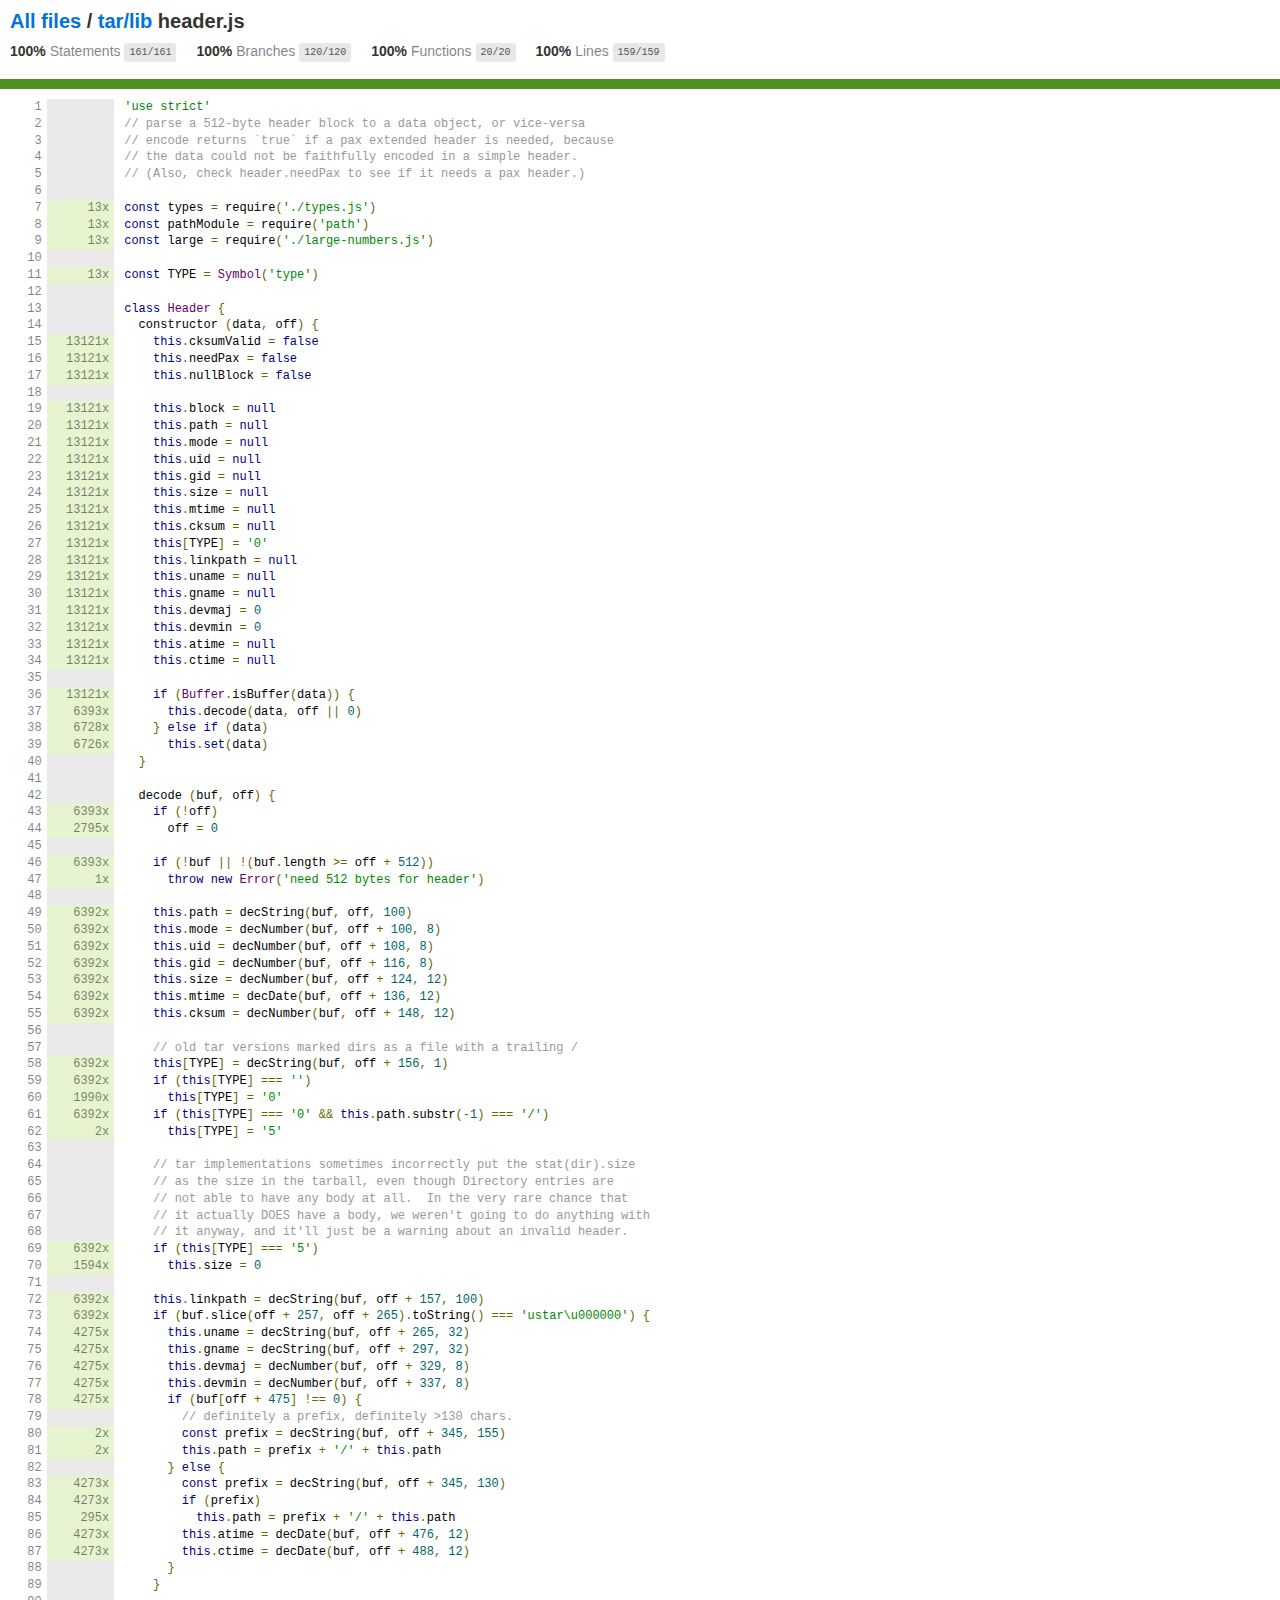
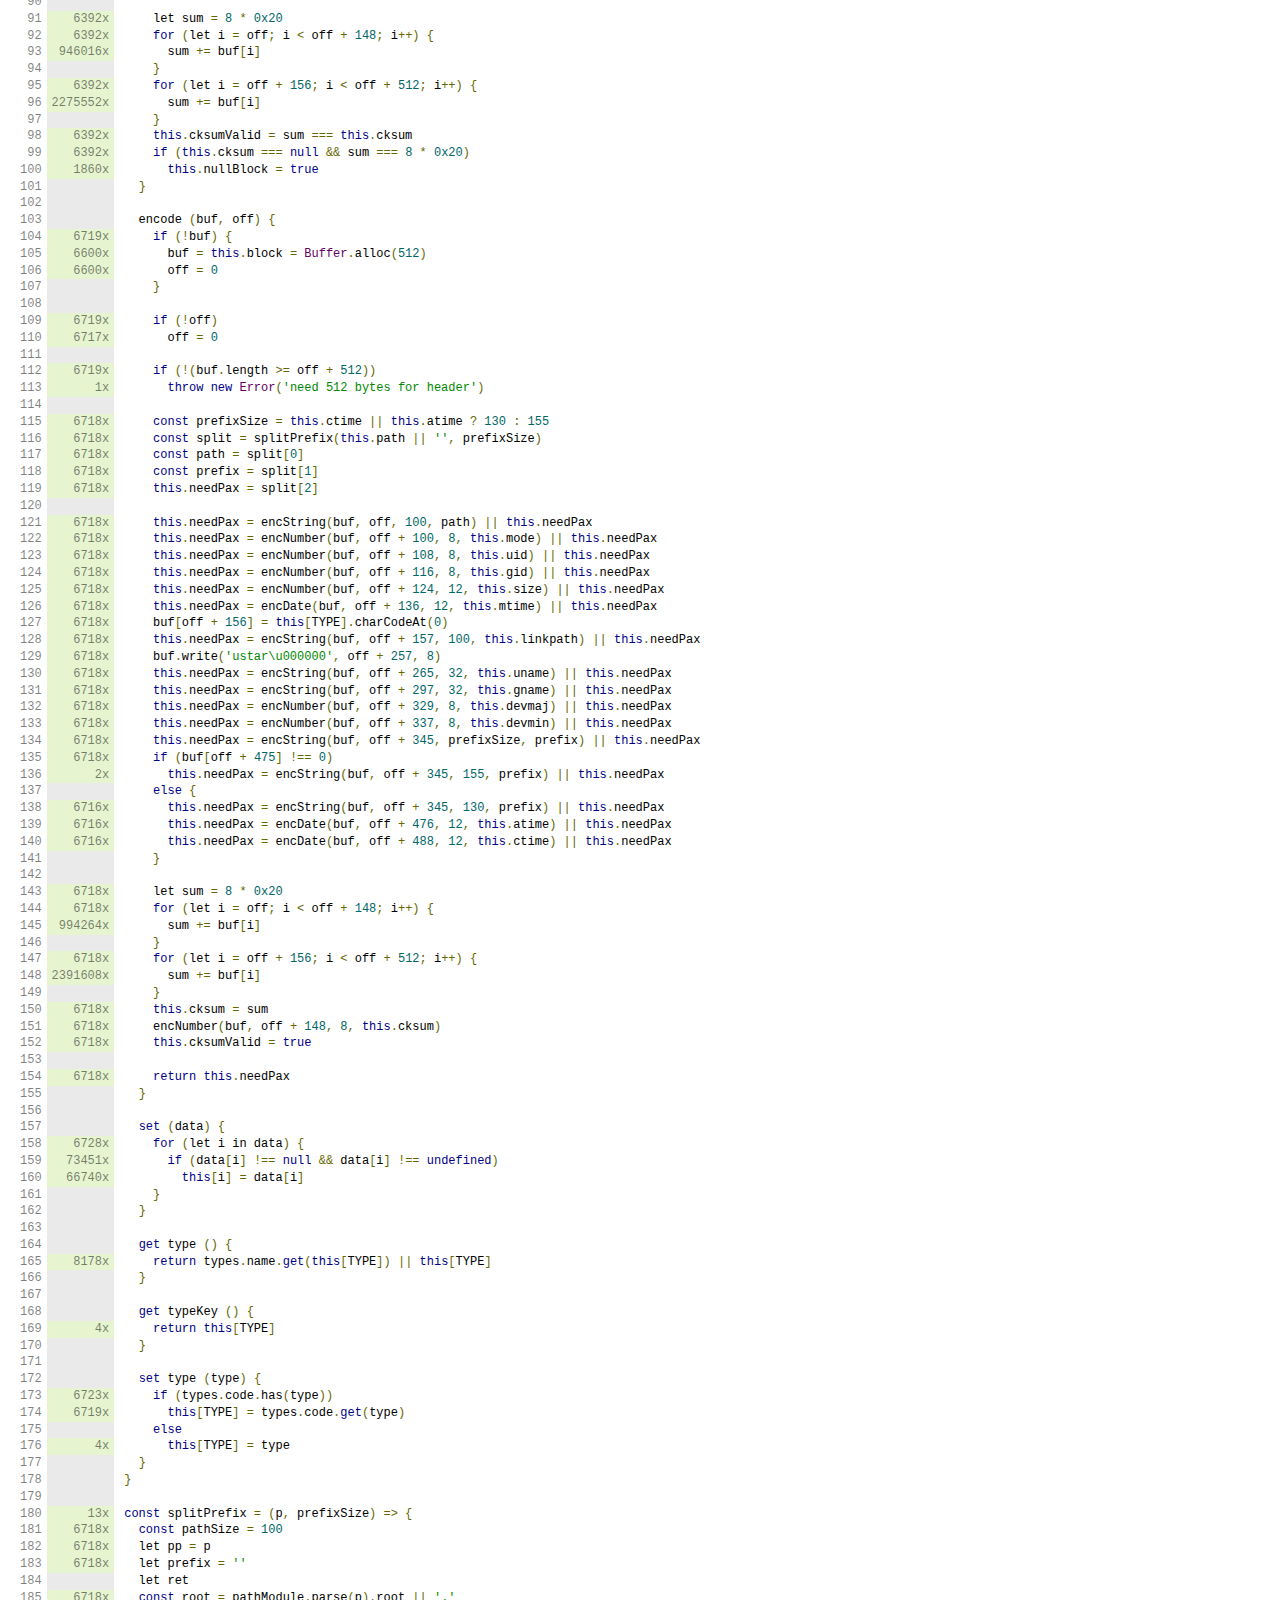
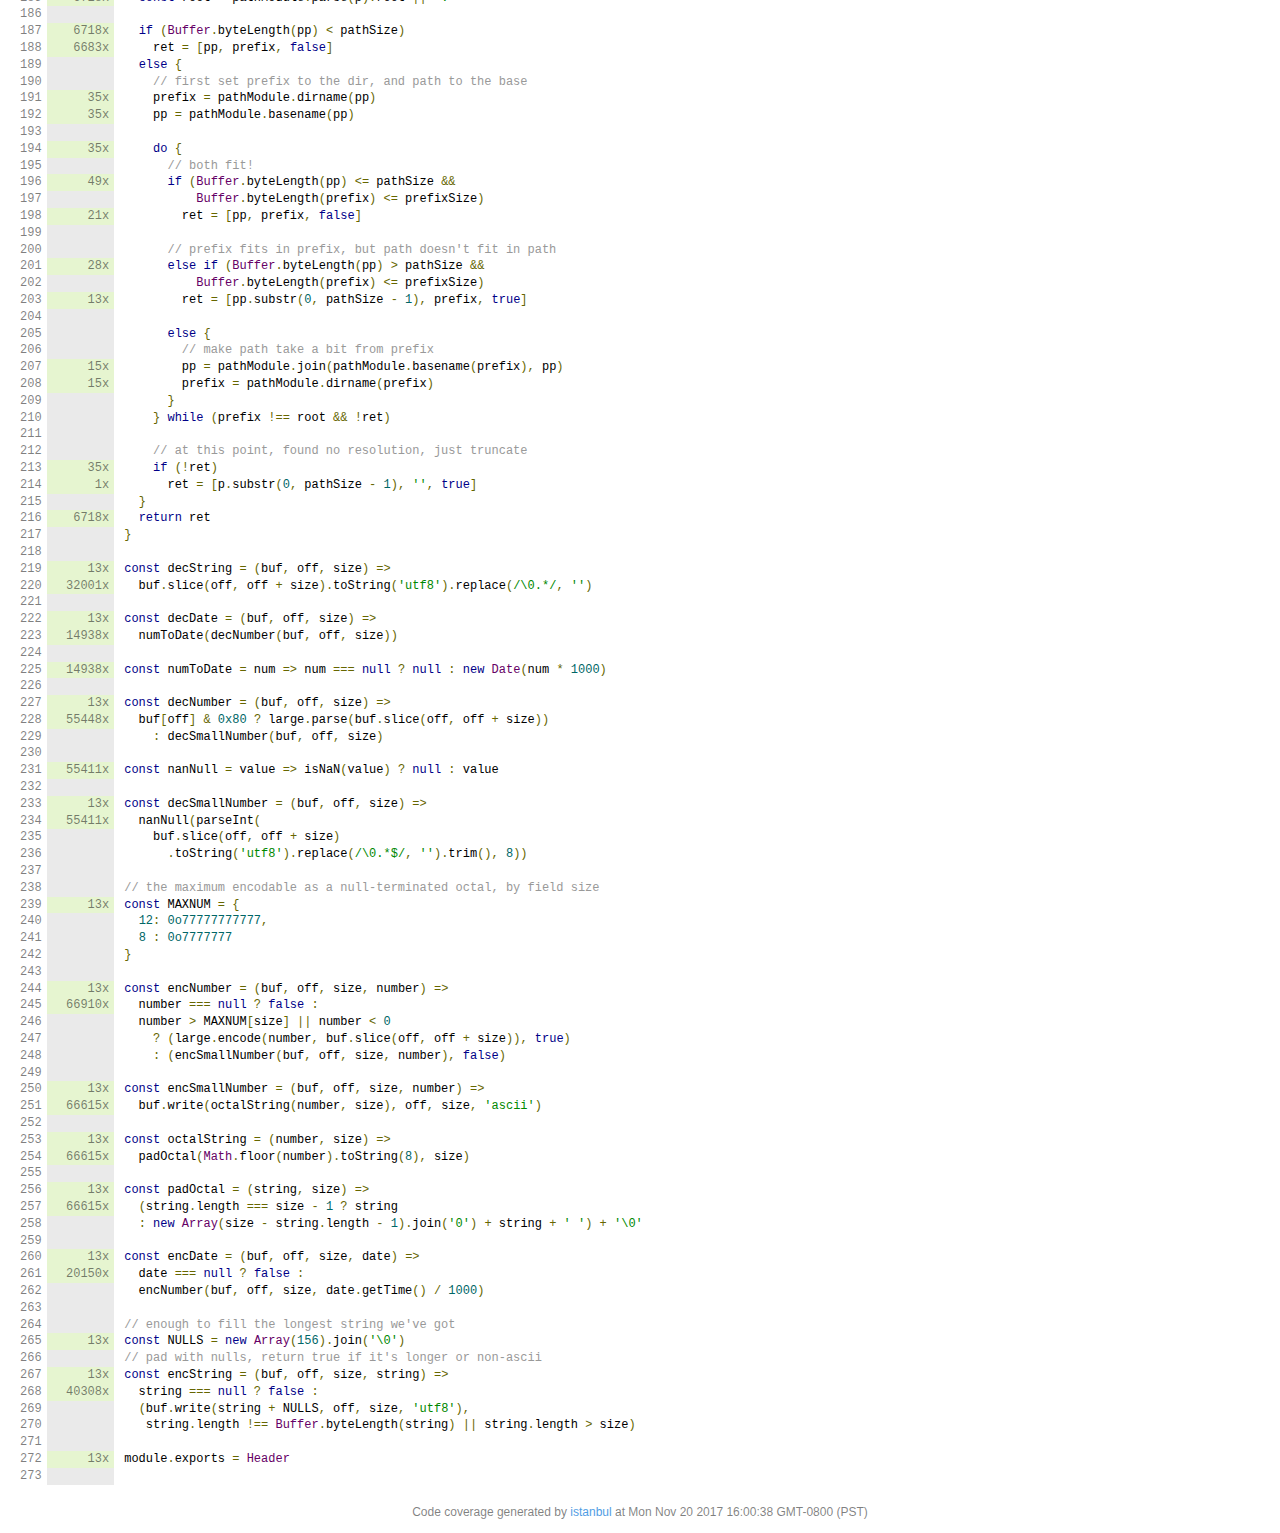
<file: project 9tech/node_modules/tar/coverage/lcov-report/tar/lib/header.js.html>
<!doctype html>
<html lang="en">
<head>
    <title>Code coverage report for tar/lib/header.js</title>
    <meta charset="utf-8" />
    <link rel="stylesheet" href="../../prettify.css" />
    <link rel="stylesheet" href="../../base.css" />
    <meta name="viewport" content="width=device-width, initial-scale=1">
    <style type='text/css'>
        .coverage-summary .sorter {
            background-image: url(../../sort-arrow-sprite.png);
        }
    </style>
</head>
<body>
<div class='wrapper'>
  <div class='pad1'>
    <h1>
      <a href="../../index.html">All files</a> / <a href="index.html">tar/lib</a> header.js
    </h1>
    <div class='clearfix'>
      <div class='fl pad1y space-right2'>
        <span class="strong">100% </span>
        <span class="quiet">Statements</span>
        <span class='fraction'>161/161</span>
      </div>
      <div class='fl pad1y space-right2'>
        <span class="strong">100% </span>
        <span class="quiet">Branches</span>
        <span class='fraction'>120/120</span>
      </div>
      <div class='fl pad1y space-right2'>
        <span class="strong">100% </span>
        <span class="quiet">Functions</span>
        <span class='fraction'>20/20</span>
      </div>
      <div class='fl pad1y space-right2'>
        <span class="strong">100% </span>
        <span class="quiet">Lines</span>
        <span class='fraction'>159/159</span>
      </div>
    </div>
  </div>
  <div class='status-line high'></div>
<pre><table class="coverage">
<tr><td class="line-count quiet">1
2
3
4
5
6
7
8
9
10
11
12
13
14
15
16
17
18
19
20
21
22
23
24
25
26
27
28
29
30
31
32
33
34
35
36
37
38
39
40
41
42
43
44
45
46
47
48
49
50
51
52
53
54
55
56
57
58
59
60
61
62
63
64
65
66
67
68
69
70
71
72
73
74
75
76
77
78
79
80
81
82
83
84
85
86
87
88
89
90
91
92
93
94
95
96
97
98
99
100
101
102
103
104
105
106
107
108
109
110
111
112
113
114
115
116
117
118
119
120
121
122
123
124
125
126
127
128
129
130
131
132
133
134
135
136
137
138
139
140
141
142
143
144
145
146
147
148
149
150
151
152
153
154
155
156
157
158
159
160
161
162
163
164
165
166
167
168
169
170
171
172
173
174
175
176
177
178
179
180
181
182
183
184
185
186
187
188
189
190
191
192
193
194
195
196
197
198
199
200
201
202
203
204
205
206
207
208
209
210
211
212
213
214
215
216
217
218
219
220
221
222
223
224
225
226
227
228
229
230
231
232
233
234
235
236
237
238
239
240
241
242
243
244
245
246
247
248
249
250
251
252
253
254
255
256
257
258
259
260
261
262
263
264
265
266
267
268
269
270
271
272
273</td><td class="line-coverage quiet"><span class="cline-any cline-neutral">&nbsp;</span>
<span class="cline-any cline-neutral">&nbsp;</span>
<span class="cline-any cline-neutral">&nbsp;</span>
<span class="cline-any cline-neutral">&nbsp;</span>
<span class="cline-any cline-neutral">&nbsp;</span>
<span class="cline-any cline-neutral">&nbsp;</span>
<span class="cline-any cline-yes">13x</span>
<span class="cline-any cline-yes">13x</span>
<span class="cline-any cline-yes">13x</span>
<span class="cline-any cline-neutral">&nbsp;</span>
<span class="cline-any cline-yes">13x</span>
<span class="cline-any cline-neutral">&nbsp;</span>
<span class="cline-any cline-neutral">&nbsp;</span>
<span class="cline-any cline-neutral">&nbsp;</span>
<span class="cline-any cline-yes">13121x</span>
<span class="cline-any cline-yes">13121x</span>
<span class="cline-any cline-yes">13121x</span>
<span class="cline-any cline-neutral">&nbsp;</span>
<span class="cline-any cline-yes">13121x</span>
<span class="cline-any cline-yes">13121x</span>
<span class="cline-any cline-yes">13121x</span>
<span class="cline-any cline-yes">13121x</span>
<span class="cline-any cline-yes">13121x</span>
<span class="cline-any cline-yes">13121x</span>
<span class="cline-any cline-yes">13121x</span>
<span class="cline-any cline-yes">13121x</span>
<span class="cline-any cline-yes">13121x</span>
<span class="cline-any cline-yes">13121x</span>
<span class="cline-any cline-yes">13121x</span>
<span class="cline-any cline-yes">13121x</span>
<span class="cline-any cline-yes">13121x</span>
<span class="cline-any cline-yes">13121x</span>
<span class="cline-any cline-yes">13121x</span>
<span class="cline-any cline-yes">13121x</span>
<span class="cline-any cline-neutral">&nbsp;</span>
<span class="cline-any cline-yes">13121x</span>
<span class="cline-any cline-yes">6393x</span>
<span class="cline-any cline-yes">6728x</span>
<span class="cline-any cline-yes">6726x</span>
<span class="cline-any cline-neutral">&nbsp;</span>
<span class="cline-any cline-neutral">&nbsp;</span>
<span class="cline-any cline-neutral">&nbsp;</span>
<span class="cline-any cline-yes">6393x</span>
<span class="cline-any cline-yes">2795x</span>
<span class="cline-any cline-neutral">&nbsp;</span>
<span class="cline-any cline-yes">6393x</span>
<span class="cline-any cline-yes">1x</span>
<span class="cline-any cline-neutral">&nbsp;</span>
<span class="cline-any cline-yes">6392x</span>
<span class="cline-any cline-yes">6392x</span>
<span class="cline-any cline-yes">6392x</span>
<span class="cline-any cline-yes">6392x</span>
<span class="cline-any cline-yes">6392x</span>
<span class="cline-any cline-yes">6392x</span>
<span class="cline-any cline-yes">6392x</span>
<span class="cline-any cline-neutral">&nbsp;</span>
<span class="cline-any cline-neutral">&nbsp;</span>
<span class="cline-any cline-yes">6392x</span>
<span class="cline-any cline-yes">6392x</span>
<span class="cline-any cline-yes">1990x</span>
<span class="cline-any cline-yes">6392x</span>
<span class="cline-any cline-yes">2x</span>
<span class="cline-any cline-neutral">&nbsp;</span>
<span class="cline-any cline-neutral">&nbsp;</span>
<span class="cline-any cline-neutral">&nbsp;</span>
<span class="cline-any cline-neutral">&nbsp;</span>
<span class="cline-any cline-neutral">&nbsp;</span>
<span class="cline-any cline-neutral">&nbsp;</span>
<span class="cline-any cline-yes">6392x</span>
<span class="cline-any cline-yes">1594x</span>
<span class="cline-any cline-neutral">&nbsp;</span>
<span class="cline-any cline-yes">6392x</span>
<span class="cline-any cline-yes">6392x</span>
<span class="cline-any cline-yes">4275x</span>
<span class="cline-any cline-yes">4275x</span>
<span class="cline-any cline-yes">4275x</span>
<span class="cline-any cline-yes">4275x</span>
<span class="cline-any cline-yes">4275x</span>
<span class="cline-any cline-neutral">&nbsp;</span>
<span class="cline-any cline-yes">2x</span>
<span class="cline-any cline-yes">2x</span>
<span class="cline-any cline-neutral">&nbsp;</span>
<span class="cline-any cline-yes">4273x</span>
<span class="cline-any cline-yes">4273x</span>
<span class="cline-any cline-yes">295x</span>
<span class="cline-any cline-yes">4273x</span>
<span class="cline-any cline-yes">4273x</span>
<span class="cline-any cline-neutral">&nbsp;</span>
<span class="cline-any cline-neutral">&nbsp;</span>
<span class="cline-any cline-neutral">&nbsp;</span>
<span class="cline-any cline-yes">6392x</span>
<span class="cline-any cline-yes">6392x</span>
<span class="cline-any cline-yes">946016x</span>
<span class="cline-any cline-neutral">&nbsp;</span>
<span class="cline-any cline-yes">6392x</span>
<span class="cline-any cline-yes">2275552x</span>
<span class="cline-any cline-neutral">&nbsp;</span>
<span class="cline-any cline-yes">6392x</span>
<span class="cline-any cline-yes">6392x</span>
<span class="cline-any cline-yes">1860x</span>
<span class="cline-any cline-neutral">&nbsp;</span>
<span class="cline-any cline-neutral">&nbsp;</span>
<span class="cline-any cline-neutral">&nbsp;</span>
<span class="cline-any cline-yes">6719x</span>
<span class="cline-any cline-yes">6600x</span>
<span class="cline-any cline-yes">6600x</span>
<span class="cline-any cline-neutral">&nbsp;</span>
<span class="cline-any cline-neutral">&nbsp;</span>
<span class="cline-any cline-yes">6719x</span>
<span class="cline-any cline-yes">6717x</span>
<span class="cline-any cline-neutral">&nbsp;</span>
<span class="cline-any cline-yes">6719x</span>
<span class="cline-any cline-yes">1x</span>
<span class="cline-any cline-neutral">&nbsp;</span>
<span class="cline-any cline-yes">6718x</span>
<span class="cline-any cline-yes">6718x</span>
<span class="cline-any cline-yes">6718x</span>
<span class="cline-any cline-yes">6718x</span>
<span class="cline-any cline-yes">6718x</span>
<span class="cline-any cline-neutral">&nbsp;</span>
<span class="cline-any cline-yes">6718x</span>
<span class="cline-any cline-yes">6718x</span>
<span class="cline-any cline-yes">6718x</span>
<span class="cline-any cline-yes">6718x</span>
<span class="cline-any cline-yes">6718x</span>
<span class="cline-any cline-yes">6718x</span>
<span class="cline-any cline-yes">6718x</span>
<span class="cline-any cline-yes">6718x</span>
<span class="cline-any cline-yes">6718x</span>
<span class="cline-any cline-yes">6718x</span>
<span class="cline-any cline-yes">6718x</span>
<span class="cline-any cline-yes">6718x</span>
<span class="cline-any cline-yes">6718x</span>
<span class="cline-any cline-yes">6718x</span>
<span class="cline-any cline-yes">6718x</span>
<span class="cline-any cline-yes">2x</span>
<span class="cline-any cline-neutral">&nbsp;</span>
<span class="cline-any cline-yes">6716x</span>
<span class="cline-any cline-yes">6716x</span>
<span class="cline-any cline-yes">6716x</span>
<span class="cline-any cline-neutral">&nbsp;</span>
<span class="cline-any cline-neutral">&nbsp;</span>
<span class="cline-any cline-yes">6718x</span>
<span class="cline-any cline-yes">6718x</span>
<span class="cline-any cline-yes">994264x</span>
<span class="cline-any cline-neutral">&nbsp;</span>
<span class="cline-any cline-yes">6718x</span>
<span class="cline-any cline-yes">2391608x</span>
<span class="cline-any cline-neutral">&nbsp;</span>
<span class="cline-any cline-yes">6718x</span>
<span class="cline-any cline-yes">6718x</span>
<span class="cline-any cline-yes">6718x</span>
<span class="cline-any cline-neutral">&nbsp;</span>
<span class="cline-any cline-yes">6718x</span>
<span class="cline-any cline-neutral">&nbsp;</span>
<span class="cline-any cline-neutral">&nbsp;</span>
<span class="cline-any cline-neutral">&nbsp;</span>
<span class="cline-any cline-yes">6728x</span>
<span class="cline-any cline-yes">73451x</span>
<span class="cline-any cline-yes">66740x</span>
<span class="cline-any cline-neutral">&nbsp;</span>
<span class="cline-any cline-neutral">&nbsp;</span>
<span class="cline-any cline-neutral">&nbsp;</span>
<span class="cline-any cline-neutral">&nbsp;</span>
<span class="cline-any cline-yes">8178x</span>
<span class="cline-any cline-neutral">&nbsp;</span>
<span class="cline-any cline-neutral">&nbsp;</span>
<span class="cline-any cline-neutral">&nbsp;</span>
<span class="cline-any cline-yes">4x</span>
<span class="cline-any cline-neutral">&nbsp;</span>
<span class="cline-any cline-neutral">&nbsp;</span>
<span class="cline-any cline-neutral">&nbsp;</span>
<span class="cline-any cline-yes">6723x</span>
<span class="cline-any cline-yes">6719x</span>
<span class="cline-any cline-neutral">&nbsp;</span>
<span class="cline-any cline-yes">4x</span>
<span class="cline-any cline-neutral">&nbsp;</span>
<span class="cline-any cline-neutral">&nbsp;</span>
<span class="cline-any cline-neutral">&nbsp;</span>
<span class="cline-any cline-yes">13x</span>
<span class="cline-any cline-yes">6718x</span>
<span class="cline-any cline-yes">6718x</span>
<span class="cline-any cline-yes">6718x</span>
<span class="cline-any cline-neutral">&nbsp;</span>
<span class="cline-any cline-yes">6718x</span>
<span class="cline-any cline-neutral">&nbsp;</span>
<span class="cline-any cline-yes">6718x</span>
<span class="cline-any cline-yes">6683x</span>
<span class="cline-any cline-neutral">&nbsp;</span>
<span class="cline-any cline-neutral">&nbsp;</span>
<span class="cline-any cline-yes">35x</span>
<span class="cline-any cline-yes">35x</span>
<span class="cline-any cline-neutral">&nbsp;</span>
<span class="cline-any cline-yes">35x</span>
<span class="cline-any cline-neutral">&nbsp;</span>
<span class="cline-any cline-yes">49x</span>
<span class="cline-any cline-neutral">&nbsp;</span>
<span class="cline-any cline-yes">21x</span>
<span class="cline-any cline-neutral">&nbsp;</span>
<span class="cline-any cline-neutral">&nbsp;</span>
<span class="cline-any cline-yes">28x</span>
<span class="cline-any cline-neutral">&nbsp;</span>
<span class="cline-any cline-yes">13x</span>
<span class="cline-any cline-neutral">&nbsp;</span>
<span class="cline-any cline-neutral">&nbsp;</span>
<span class="cline-any cline-neutral">&nbsp;</span>
<span class="cline-any cline-yes">15x</span>
<span class="cline-any cline-yes">15x</span>
<span class="cline-any cline-neutral">&nbsp;</span>
<span class="cline-any cline-neutral">&nbsp;</span>
<span class="cline-any cline-neutral">&nbsp;</span>
<span class="cline-any cline-neutral">&nbsp;</span>
<span class="cline-any cline-yes">35x</span>
<span class="cline-any cline-yes">1x</span>
<span class="cline-any cline-neutral">&nbsp;</span>
<span class="cline-any cline-yes">6718x</span>
<span class="cline-any cline-neutral">&nbsp;</span>
<span class="cline-any cline-neutral">&nbsp;</span>
<span class="cline-any cline-yes">13x</span>
<span class="cline-any cline-yes">32001x</span>
<span class="cline-any cline-neutral">&nbsp;</span>
<span class="cline-any cline-yes">13x</span>
<span class="cline-any cline-yes">14938x</span>
<span class="cline-any cline-neutral">&nbsp;</span>
<span class="cline-any cline-yes">14938x</span>
<span class="cline-any cline-neutral">&nbsp;</span>
<span class="cline-any cline-yes">13x</span>
<span class="cline-any cline-yes">55448x</span>
<span class="cline-any cline-neutral">&nbsp;</span>
<span class="cline-any cline-neutral">&nbsp;</span>
<span class="cline-any cline-yes">55411x</span>
<span class="cline-any cline-neutral">&nbsp;</span>
<span class="cline-any cline-yes">13x</span>
<span class="cline-any cline-yes">55411x</span>
<span class="cline-any cline-neutral">&nbsp;</span>
<span class="cline-any cline-neutral">&nbsp;</span>
<span class="cline-any cline-neutral">&nbsp;</span>
<span class="cline-any cline-neutral">&nbsp;</span>
<span class="cline-any cline-yes">13x</span>
<span class="cline-any cline-neutral">&nbsp;</span>
<span class="cline-any cline-neutral">&nbsp;</span>
<span class="cline-any cline-neutral">&nbsp;</span>
<span class="cline-any cline-neutral">&nbsp;</span>
<span class="cline-any cline-yes">13x</span>
<span class="cline-any cline-yes">66910x</span>
<span class="cline-any cline-neutral">&nbsp;</span>
<span class="cline-any cline-neutral">&nbsp;</span>
<span class="cline-any cline-neutral">&nbsp;</span>
<span class="cline-any cline-neutral">&nbsp;</span>
<span class="cline-any cline-yes">13x</span>
<span class="cline-any cline-yes">66615x</span>
<span class="cline-any cline-neutral">&nbsp;</span>
<span class="cline-any cline-yes">13x</span>
<span class="cline-any cline-yes">66615x</span>
<span class="cline-any cline-neutral">&nbsp;</span>
<span class="cline-any cline-yes">13x</span>
<span class="cline-any cline-yes">66615x</span>
<span class="cline-any cline-neutral">&nbsp;</span>
<span class="cline-any cline-neutral">&nbsp;</span>
<span class="cline-any cline-yes">13x</span>
<span class="cline-any cline-yes">20150x</span>
<span class="cline-any cline-neutral">&nbsp;</span>
<span class="cline-any cline-neutral">&nbsp;</span>
<span class="cline-any cline-neutral">&nbsp;</span>
<span class="cline-any cline-yes">13x</span>
<span class="cline-any cline-neutral">&nbsp;</span>
<span class="cline-any cline-yes">13x</span>
<span class="cline-any cline-yes">40308x</span>
<span class="cline-any cline-neutral">&nbsp;</span>
<span class="cline-any cline-neutral">&nbsp;</span>
<span class="cline-any cline-neutral">&nbsp;</span>
<span class="cline-any cline-yes">13x</span>
<span class="cline-any cline-neutral">&nbsp;</span></td><td class="text"><pre class="prettyprint lang-js">'use strict'
// parse a 512-byte header block to a data object, or vice-versa
// encode returns `true` if a pax extended header is needed, because
// the data could not be faithfully encoded in a simple header.
// (Also, check header.needPax to see if it needs a pax header.)
&nbsp;
const types = require('./types.js')
const pathModule = require('path')
const large = require('./large-numbers.js')
&nbsp;
const TYPE = Symbol('type')
&nbsp;
class Header {
  constructor (data, off) {
    this.cksumValid = false
    this.needPax = false
    this.nullBlock = false
&nbsp;
    this.block = null
    this.path = null
    this.mode = null
    this.uid = null
    this.gid = null
    this.size = null
    this.mtime = null
    this.cksum = null
    this[TYPE] = '0'
    this.linkpath = null
    this.uname = null
    this.gname = null
    this.devmaj = 0
    this.devmin = 0
    this.atime = null
    this.ctime = null
&nbsp;
    if (Buffer.isBuffer(data)) {
      this.decode(data, off || 0)
    } else if (data)
      this.set(data)
  }
&nbsp;
  decode (buf, off) {
    if (!off)
      off = 0
&nbsp;
    if (!buf || !(buf.length &gt;= off + 512))
      throw new Error('need 512 bytes for header')
&nbsp;
    this.path = decString(buf, off, 100)
    this.mode = decNumber(buf, off + 100, 8)
    this.uid = decNumber(buf, off + 108, 8)
    this.gid = decNumber(buf, off + 116, 8)
    this.size = decNumber(buf, off + 124, 12)
    this.mtime = decDate(buf, off + 136, 12)
    this.cksum = decNumber(buf, off + 148, 12)
&nbsp;
    // old tar versions marked dirs as a file with a trailing /
    this[TYPE] = decString(buf, off + 156, 1)
    if (this[TYPE] === '')
      this[TYPE] = '0'
    if (this[TYPE] === '0' &amp;&amp; this.path.substr(-1) === '/')
      this[TYPE] = '5'
&nbsp;
    // tar implementations sometimes incorrectly put the stat(dir).size
    // as the size in the tarball, even though Directory entries are
    // not able to have any body at all.  In the very rare chance that
    // it actually DOES have a body, we weren't going to do anything with
    // it anyway, and it'll just be a warning about an invalid header.
    if (this[TYPE] === '5')
      this.size = 0
&nbsp;
    this.linkpath = decString(buf, off + 157, 100)
    if (buf.slice(off + 257, off + 265).toString() === 'ustar\u000000') {
      this.uname = decString(buf, off + 265, 32)
      this.gname = decString(buf, off + 297, 32)
      this.devmaj = decNumber(buf, off + 329, 8)
      this.devmin = decNumber(buf, off + 337, 8)
      if (buf[off + 475] !== 0) {
        // definitely a prefix, definitely &gt;130 chars.
        const prefix = decString(buf, off + 345, 155)
        this.path = prefix + '/' + this.path
      } else {
        const prefix = decString(buf, off + 345, 130)
        if (prefix)
          this.path = prefix + '/' + this.path
        this.atime = decDate(buf, off + 476, 12)
        this.ctime = decDate(buf, off + 488, 12)
      }
    }
&nbsp;
    let sum = 8 * 0x20
    for (let i = off; i &lt; off + 148; i++) {
      sum += buf[i]
    }
    for (let i = off + 156; i &lt; off + 512; i++) {
      sum += buf[i]
    }
    this.cksumValid = sum === this.cksum
    if (this.cksum === null &amp;&amp; sum === 8 * 0x20)
      this.nullBlock = true
  }
&nbsp;
  encode (buf, off) {
    if (!buf) {
      buf = this.block = Buffer.alloc(512)
      off = 0
    }
&nbsp;
    if (!off)
      off = 0
&nbsp;
    if (!(buf.length &gt;= off + 512))
      throw new Error('need 512 bytes for header')
&nbsp;
    const prefixSize = this.ctime || this.atime ? 130 : 155
    const split = splitPrefix(this.path || '', prefixSize)
    const path = split[0]
    const prefix = split[1]
    this.needPax = split[2]
&nbsp;
    this.needPax = encString(buf, off, 100, path) || this.needPax
    this.needPax = encNumber(buf, off + 100, 8, this.mode) || this.needPax
    this.needPax = encNumber(buf, off + 108, 8, this.uid) || this.needPax
    this.needPax = encNumber(buf, off + 116, 8, this.gid) || this.needPax
    this.needPax = encNumber(buf, off + 124, 12, this.size) || this.needPax
    this.needPax = encDate(buf, off + 136, 12, this.mtime) || this.needPax
    buf[off + 156] = this[TYPE].charCodeAt(0)
    this.needPax = encString(buf, off + 157, 100, this.linkpath) || this.needPax
    buf.write('ustar\u000000', off + 257, 8)
    this.needPax = encString(buf, off + 265, 32, this.uname) || this.needPax
    this.needPax = encString(buf, off + 297, 32, this.gname) || this.needPax
    this.needPax = encNumber(buf, off + 329, 8, this.devmaj) || this.needPax
    this.needPax = encNumber(buf, off + 337, 8, this.devmin) || this.needPax
    this.needPax = encString(buf, off + 345, prefixSize, prefix) || this.needPax
    if (buf[off + 475] !== 0)
      this.needPax = encString(buf, off + 345, 155, prefix) || this.needPax
    else {
      this.needPax = encString(buf, off + 345, 130, prefix) || this.needPax
      this.needPax = encDate(buf, off + 476, 12, this.atime) || this.needPax
      this.needPax = encDate(buf, off + 488, 12, this.ctime) || this.needPax
    }
&nbsp;
    let sum = 8 * 0x20
    for (let i = off; i &lt; off + 148; i++) {
      sum += buf[i]
    }
    for (let i = off + 156; i &lt; off + 512; i++) {
      sum += buf[i]
    }
    this.cksum = sum
    encNumber(buf, off + 148, 8, this.cksum)
    this.cksumValid = true
&nbsp;
    return this.needPax
  }
&nbsp;
  set (data) {
    for (let i in data) {
      if (data[i] !== null &amp;&amp; data[i] !== undefined)
        this[i] = data[i]
    }
  }
&nbsp;
  get type () {
    return types.name.get(this[TYPE]) || this[TYPE]
  }
&nbsp;
  get typeKey () {
    return this[TYPE]
  }
&nbsp;
  set type (type) {
    if (types.code.has(type))
      this[TYPE] = types.code.get(type)
    else
      this[TYPE] = type
  }
}
&nbsp;
const splitPrefix = (p, prefixSize) =&gt; {
  const pathSize = 100
  let pp = p
  let prefix = ''
  let ret
  const root = pathModule.parse(p).root || '.'
&nbsp;
  if (Buffer.byteLength(pp) &lt; pathSize)
    ret = [pp, prefix, false]
  else {
    // first set prefix to the dir, and path to the base
    prefix = pathModule.dirname(pp)
    pp = pathModule.basename(pp)
&nbsp;
    do {
      // both fit!
      if (Buffer.byteLength(pp) &lt;= pathSize &amp;&amp;
          Buffer.byteLength(prefix) &lt;= prefixSize)
        ret = [pp, prefix, false]
&nbsp;
      // prefix fits in prefix, but path doesn't fit in path
      else if (Buffer.byteLength(pp) &gt; pathSize &amp;&amp;
          Buffer.byteLength(prefix) &lt;= prefixSize)
        ret = [pp.substr(0, pathSize - 1), prefix, true]
&nbsp;
      else {
        // make path take a bit from prefix
        pp = pathModule.join(pathModule.basename(prefix), pp)
        prefix = pathModule.dirname(prefix)
      }
    } while (prefix !== root &amp;&amp; !ret)
&nbsp;
    // at this point, found no resolution, just truncate
    if (!ret)
      ret = [p.substr(0, pathSize - 1), '', true]
  }
  return ret
}
&nbsp;
const decString = (buf, off, size) =&gt;
  buf.slice(off, off + size).toString('utf8').replace(/\0.*/, '')
&nbsp;
const decDate = (buf, off, size) =&gt;
  numToDate(decNumber(buf, off, size))
&nbsp;
const numToDate = num =&gt; num === null ? null : new Date(num * 1000)
&nbsp;
const decNumber = (buf, off, size) =&gt;
  buf[off] &amp; 0x80 ? large.parse(buf.slice(off, off + size))
    : decSmallNumber(buf, off, size)
&nbsp;
const nanNull = value =&gt; isNaN(value) ? null : value
&nbsp;
const decSmallNumber = (buf, off, size) =&gt;
  nanNull(parseInt(
    buf.slice(off, off + size)
      .toString('utf8').replace(/\0.*$/, '').trim(), 8))
&nbsp;
// the maximum encodable as a null-terminated octal, by field size
const MAXNUM = {
  12: 0o77777777777,
  8 : 0o7777777
}
&nbsp;
const encNumber = (buf, off, size, number) =&gt;
  number === null ? false :
  number &gt; MAXNUM[size] || number &lt; 0
    ? (large.encode(number, buf.slice(off, off + size)), true)
    : (encSmallNumber(buf, off, size, number), false)
&nbsp;
const encSmallNumber = (buf, off, size, number) =&gt;
  buf.write(octalString(number, size), off, size, 'ascii')
&nbsp;
const octalString = (number, size) =&gt;
  padOctal(Math.floor(number).toString(8), size)
&nbsp;
const padOctal = (string, size) =&gt;
  (string.length === size - 1 ? string
  : new Array(size - string.length - 1).join('0') + string + ' ') + '\0'
&nbsp;
const encDate = (buf, off, size, date) =&gt;
  date === null ? false :
  encNumber(buf, off, size, date.getTime() / 1000)
&nbsp;
// enough to fill the longest string we've got
const NULLS = new Array(156).join('\0')
// pad with nulls, return true if it's longer or non-ascii
const encString = (buf, off, size, string) =&gt;
  string === null ? false :
  (buf.write(string + NULLS, off, size, 'utf8'),
   string.length !== Buffer.byteLength(string) || string.length &gt; size)
&nbsp;
module.exports = Header
&nbsp;</pre></td></tr>
</table></pre>
<div class='push'></div><!-- for sticky footer -->
</div><!-- /wrapper -->
<div class='footer quiet pad2 space-top1 center small'>
  Code coverage
  generated by <a href="https://istanbul.js.org/" target="_blank">istanbul</a> at Mon Nov 20 2017 16:00:38 GMT-0800 (PST)
</div>
</div>
<script src="../../prettify.js"></script>
<script>
window.onload = function () {
        if (typeof prettyPrint === 'function') {
            prettyPrint();
        }
};
</script>
<script src="../../sorter.js"></script>
</body>
</html>
</file>
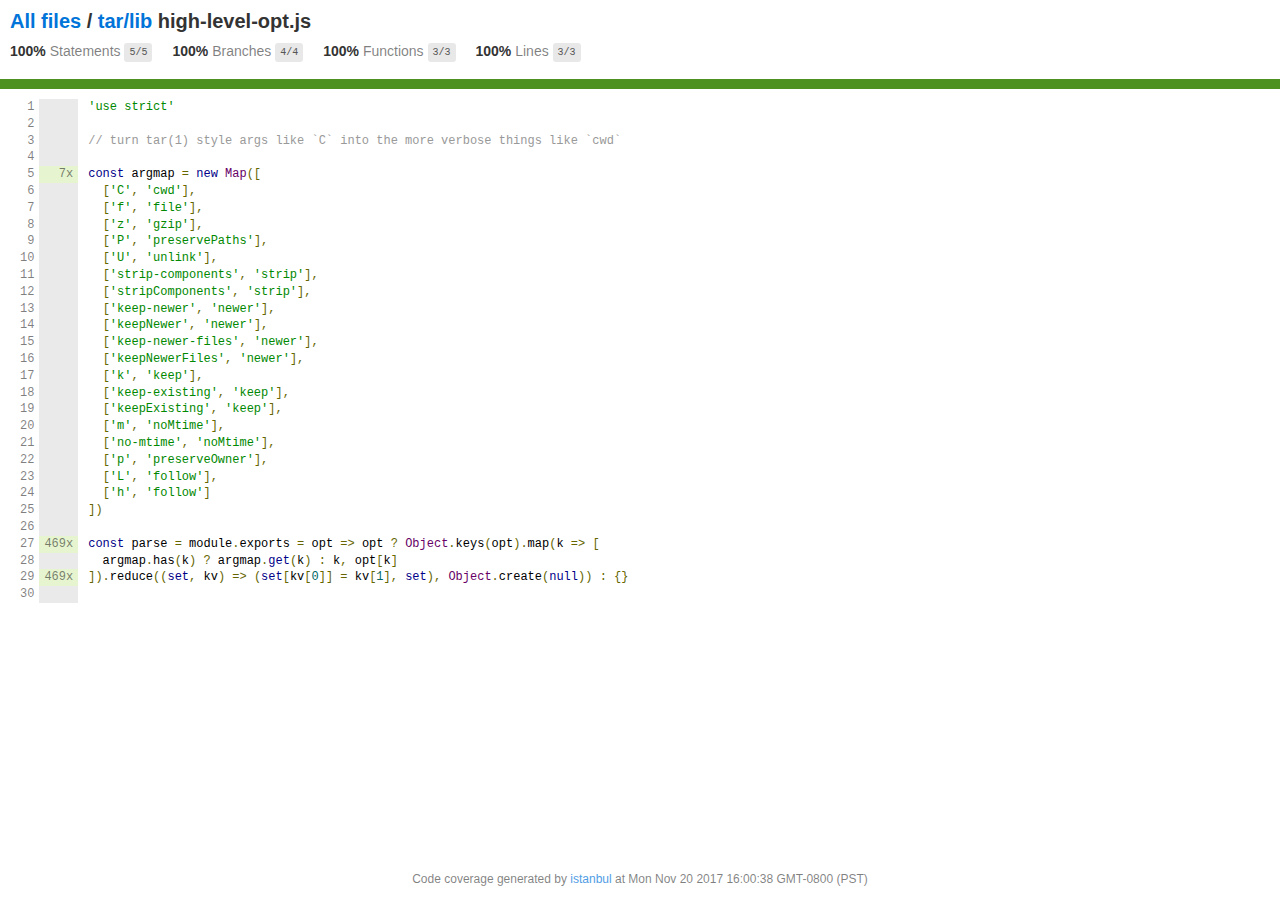
<file: project 9tech/node_modules/tar/coverage/lcov-report/tar/lib/high-level-opt.js.html>
<!doctype html>
<html lang="en">
<head>
    <title>Code coverage report for tar/lib/high-level-opt.js</title>
    <meta charset="utf-8" />
    <link rel="stylesheet" href="../../prettify.css" />
    <link rel="stylesheet" href="../../base.css" />
    <meta name="viewport" content="width=device-width, initial-scale=1">
    <style type='text/css'>
        .coverage-summary .sorter {
            background-image: url(../../sort-arrow-sprite.png);
        }
    </style>
</head>
<body>
<div class='wrapper'>
  <div class='pad1'>
    <h1>
      <a href="../../index.html">All files</a> / <a href="index.html">tar/lib</a> high-level-opt.js
    </h1>
    <div class='clearfix'>
      <div class='fl pad1y space-right2'>
        <span class="strong">100% </span>
        <span class="quiet">Statements</span>
        <span class='fraction'>5/5</span>
      </div>
      <div class='fl pad1y space-right2'>
        <span class="strong">100% </span>
        <span class="quiet">Branches</span>
        <span class='fraction'>4/4</span>
      </div>
      <div class='fl pad1y space-right2'>
        <span class="strong">100% </span>
        <span class="quiet">Functions</span>
        <span class='fraction'>3/3</span>
      </div>
      <div class='fl pad1y space-right2'>
        <span class="strong">100% </span>
        <span class="quiet">Lines</span>
        <span class='fraction'>3/3</span>
      </div>
    </div>
  </div>
  <div class='status-line high'></div>
<pre><table class="coverage">
<tr><td class="line-count quiet">1
2
3
4
5
6
7
8
9
10
11
12
13
14
15
16
17
18
19
20
21
22
23
24
25
26
27
28
29
30</td><td class="line-coverage quiet"><span class="cline-any cline-neutral">&nbsp;</span>
<span class="cline-any cline-neutral">&nbsp;</span>
<span class="cline-any cline-neutral">&nbsp;</span>
<span class="cline-any cline-neutral">&nbsp;</span>
<span class="cline-any cline-yes">7x</span>
<span class="cline-any cline-neutral">&nbsp;</span>
<span class="cline-any cline-neutral">&nbsp;</span>
<span class="cline-any cline-neutral">&nbsp;</span>
<span class="cline-any cline-neutral">&nbsp;</span>
<span class="cline-any cline-neutral">&nbsp;</span>
<span class="cline-any cline-neutral">&nbsp;</span>
<span class="cline-any cline-neutral">&nbsp;</span>
<span class="cline-any cline-neutral">&nbsp;</span>
<span class="cline-any cline-neutral">&nbsp;</span>
<span class="cline-any cline-neutral">&nbsp;</span>
<span class="cline-any cline-neutral">&nbsp;</span>
<span class="cline-any cline-neutral">&nbsp;</span>
<span class="cline-any cline-neutral">&nbsp;</span>
<span class="cline-any cline-neutral">&nbsp;</span>
<span class="cline-any cline-neutral">&nbsp;</span>
<span class="cline-any cline-neutral">&nbsp;</span>
<span class="cline-any cline-neutral">&nbsp;</span>
<span class="cline-any cline-neutral">&nbsp;</span>
<span class="cline-any cline-neutral">&nbsp;</span>
<span class="cline-any cline-neutral">&nbsp;</span>
<span class="cline-any cline-neutral">&nbsp;</span>
<span class="cline-any cline-yes">469x</span>
<span class="cline-any cline-neutral">&nbsp;</span>
<span class="cline-any cline-yes">469x</span>
<span class="cline-any cline-neutral">&nbsp;</span></td><td class="text"><pre class="prettyprint lang-js">'use strict'
&nbsp;
// turn tar(1) style args like `C` into the more verbose things like `cwd`
&nbsp;
const argmap = new Map([
  ['C', 'cwd'],
  ['f', 'file'],
  ['z', 'gzip'],
  ['P', 'preservePaths'],
  ['U', 'unlink'],
  ['strip-components', 'strip'],
  ['stripComponents', 'strip'],
  ['keep-newer', 'newer'],
  ['keepNewer', 'newer'],
  ['keep-newer-files', 'newer'],
  ['keepNewerFiles', 'newer'],
  ['k', 'keep'],
  ['keep-existing', 'keep'],
  ['keepExisting', 'keep'],
  ['m', 'noMtime'],
  ['no-mtime', 'noMtime'],
  ['p', 'preserveOwner'],
  ['L', 'follow'],
  ['h', 'follow']
])
&nbsp;
const parse = module.exports = opt =&gt; opt ? Object.keys(opt).map(k =&gt; [
  argmap.has(k) ? argmap.get(k) : k, opt[k]
]).reduce((set, kv) =&gt; (set[kv[0]] = kv[1], set), Object.create(null)) : {}
&nbsp;</pre></td></tr>
</table></pre>
<div class='push'></div><!-- for sticky footer -->
</div><!-- /wrapper -->
<div class='footer quiet pad2 space-top1 center small'>
  Code coverage
  generated by <a href="https://istanbul.js.org/" target="_blank">istanbul</a> at Mon Nov 20 2017 16:00:38 GMT-0800 (PST)
</div>
</div>
<script src="../../prettify.js"></script>
<script>
window.onload = function () {
        if (typeof prettyPrint === 'function') {
            prettyPrint();
        }
};
</script>
<script src="../../sorter.js"></script>
</body>
</html>
</file>
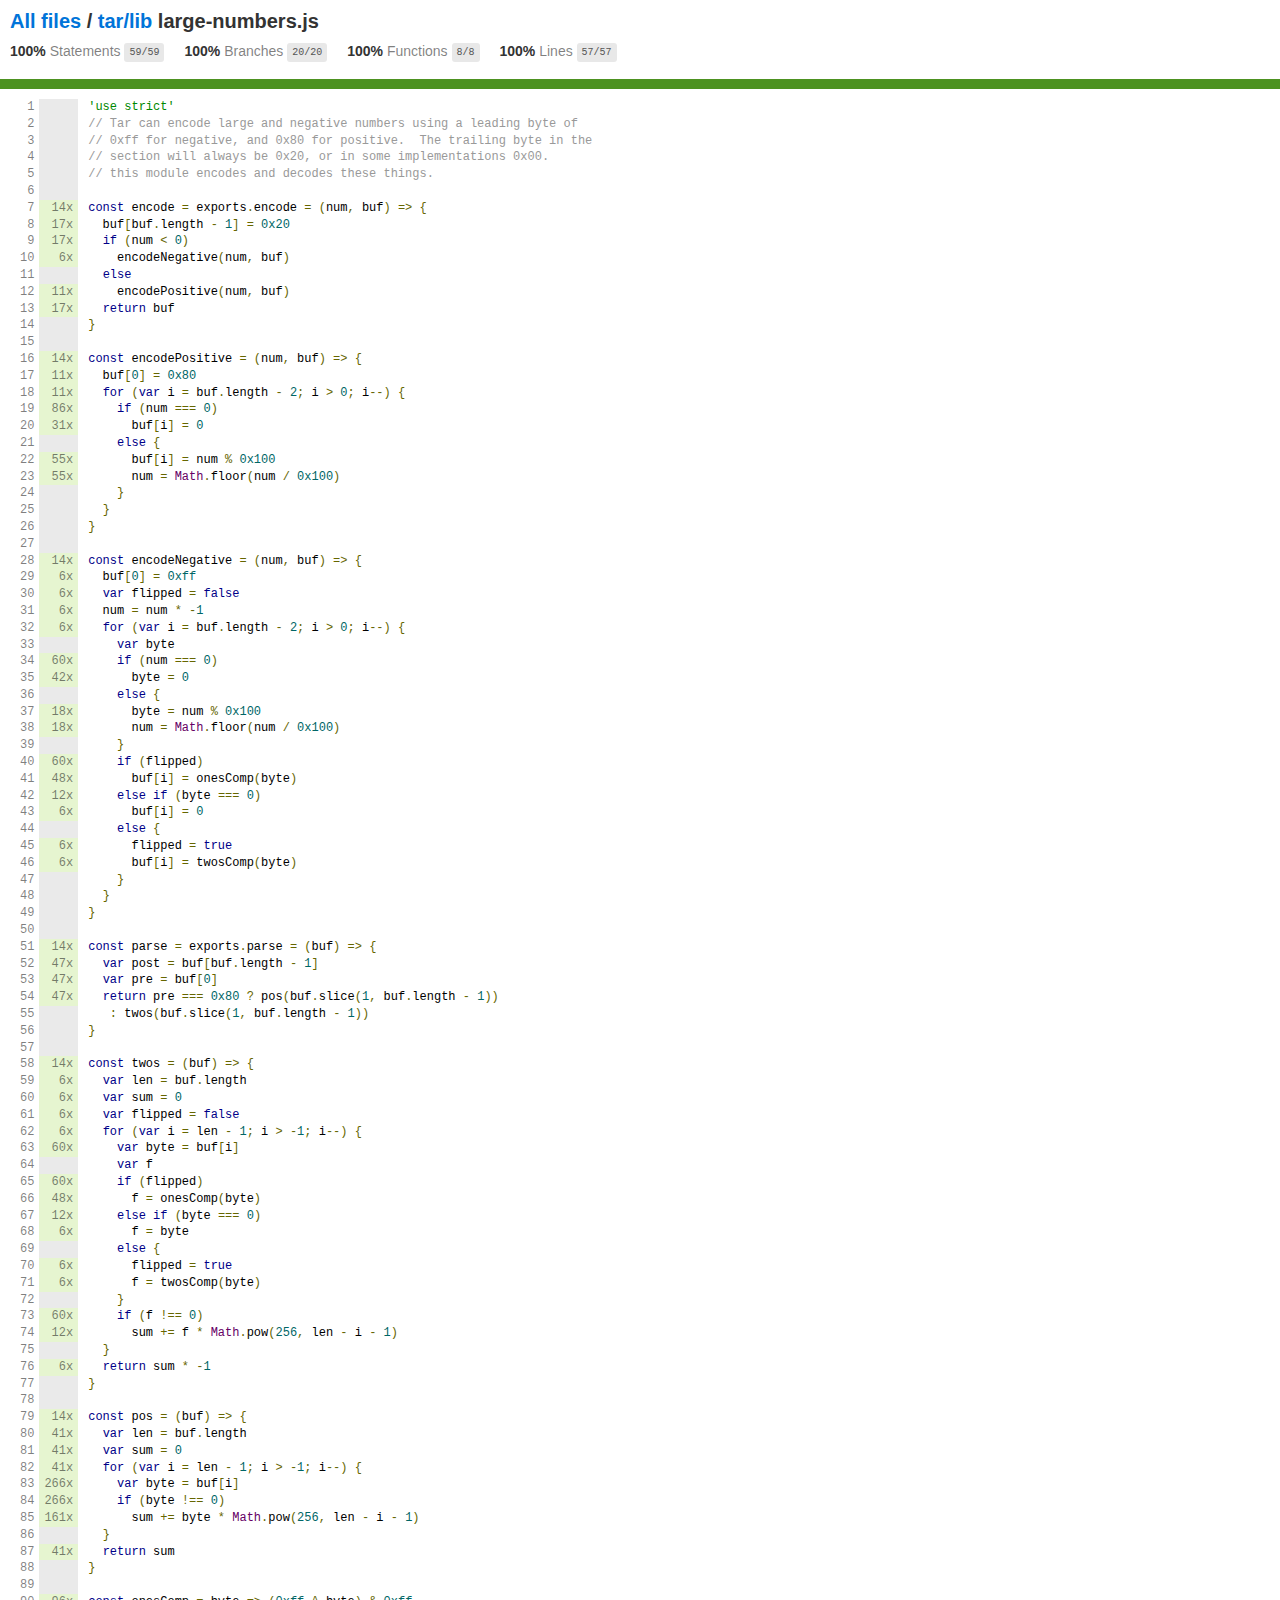
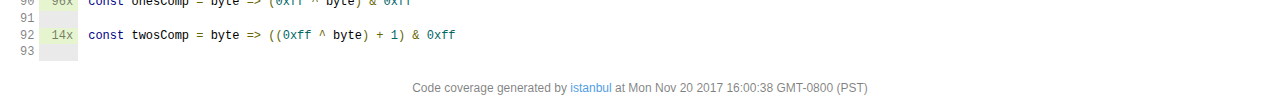
<file: project 9tech/node_modules/tar/coverage/lcov-report/tar/lib/large-numbers.js.html>
<!doctype html>
<html lang="en">
<head>
    <title>Code coverage report for tar/lib/large-numbers.js</title>
    <meta charset="utf-8" />
    <link rel="stylesheet" href="../../prettify.css" />
    <link rel="stylesheet" href="../../base.css" />
    <meta name="viewport" content="width=device-width, initial-scale=1">
    <style type='text/css'>
        .coverage-summary .sorter {
            background-image: url(../../sort-arrow-sprite.png);
        }
    </style>
</head>
<body>
<div class='wrapper'>
  <div class='pad1'>
    <h1>
      <a href="../../index.html">All files</a> / <a href="index.html">tar/lib</a> large-numbers.js
    </h1>
    <div class='clearfix'>
      <div class='fl pad1y space-right2'>
        <span class="strong">100% </span>
        <span class="quiet">Statements</span>
        <span class='fraction'>59/59</span>
      </div>
      <div class='fl pad1y space-right2'>
        <span class="strong">100% </span>
        <span class="quiet">Branches</span>
        <span class='fraction'>20/20</span>
      </div>
      <div class='fl pad1y space-right2'>
        <span class="strong">100% </span>
        <span class="quiet">Functions</span>
        <span class='fraction'>8/8</span>
      </div>
      <div class='fl pad1y space-right2'>
        <span class="strong">100% </span>
        <span class="quiet">Lines</span>
        <span class='fraction'>57/57</span>
      </div>
    </div>
  </div>
  <div class='status-line high'></div>
<pre><table class="coverage">
<tr><td class="line-count quiet">1
2
3
4
5
6
7
8
9
10
11
12
13
14
15
16
17
18
19
20
21
22
23
24
25
26
27
28
29
30
31
32
33
34
35
36
37
38
39
40
41
42
43
44
45
46
47
48
49
50
51
52
53
54
55
56
57
58
59
60
61
62
63
64
65
66
67
68
69
70
71
72
73
74
75
76
77
78
79
80
81
82
83
84
85
86
87
88
89
90
91
92
93</td><td class="line-coverage quiet"><span class="cline-any cline-neutral">&nbsp;</span>
<span class="cline-any cline-neutral">&nbsp;</span>
<span class="cline-any cline-neutral">&nbsp;</span>
<span class="cline-any cline-neutral">&nbsp;</span>
<span class="cline-any cline-neutral">&nbsp;</span>
<span class="cline-any cline-neutral">&nbsp;</span>
<span class="cline-any cline-yes">14x</span>
<span class="cline-any cline-yes">17x</span>
<span class="cline-any cline-yes">17x</span>
<span class="cline-any cline-yes">6x</span>
<span class="cline-any cline-neutral">&nbsp;</span>
<span class="cline-any cline-yes">11x</span>
<span class="cline-any cline-yes">17x</span>
<span class="cline-any cline-neutral">&nbsp;</span>
<span class="cline-any cline-neutral">&nbsp;</span>
<span class="cline-any cline-yes">14x</span>
<span class="cline-any cline-yes">11x</span>
<span class="cline-any cline-yes">11x</span>
<span class="cline-any cline-yes">86x</span>
<span class="cline-any cline-yes">31x</span>
<span class="cline-any cline-neutral">&nbsp;</span>
<span class="cline-any cline-yes">55x</span>
<span class="cline-any cline-yes">55x</span>
<span class="cline-any cline-neutral">&nbsp;</span>
<span class="cline-any cline-neutral">&nbsp;</span>
<span class="cline-any cline-neutral">&nbsp;</span>
<span class="cline-any cline-neutral">&nbsp;</span>
<span class="cline-any cline-yes">14x</span>
<span class="cline-any cline-yes">6x</span>
<span class="cline-any cline-yes">6x</span>
<span class="cline-any cline-yes">6x</span>
<span class="cline-any cline-yes">6x</span>
<span class="cline-any cline-neutral">&nbsp;</span>
<span class="cline-any cline-yes">60x</span>
<span class="cline-any cline-yes">42x</span>
<span class="cline-any cline-neutral">&nbsp;</span>
<span class="cline-any cline-yes">18x</span>
<span class="cline-any cline-yes">18x</span>
<span class="cline-any cline-neutral">&nbsp;</span>
<span class="cline-any cline-yes">60x</span>
<span class="cline-any cline-yes">48x</span>
<span class="cline-any cline-yes">12x</span>
<span class="cline-any cline-yes">6x</span>
<span class="cline-any cline-neutral">&nbsp;</span>
<span class="cline-any cline-yes">6x</span>
<span class="cline-any cline-yes">6x</span>
<span class="cline-any cline-neutral">&nbsp;</span>
<span class="cline-any cline-neutral">&nbsp;</span>
<span class="cline-any cline-neutral">&nbsp;</span>
<span class="cline-any cline-neutral">&nbsp;</span>
<span class="cline-any cline-yes">14x</span>
<span class="cline-any cline-yes">47x</span>
<span class="cline-any cline-yes">47x</span>
<span class="cline-any cline-yes">47x</span>
<span class="cline-any cline-neutral">&nbsp;</span>
<span class="cline-any cline-neutral">&nbsp;</span>
<span class="cline-any cline-neutral">&nbsp;</span>
<span class="cline-any cline-yes">14x</span>
<span class="cline-any cline-yes">6x</span>
<span class="cline-any cline-yes">6x</span>
<span class="cline-any cline-yes">6x</span>
<span class="cline-any cline-yes">6x</span>
<span class="cline-any cline-yes">60x</span>
<span class="cline-any cline-neutral">&nbsp;</span>
<span class="cline-any cline-yes">60x</span>
<span class="cline-any cline-yes">48x</span>
<span class="cline-any cline-yes">12x</span>
<span class="cline-any cline-yes">6x</span>
<span class="cline-any cline-neutral">&nbsp;</span>
<span class="cline-any cline-yes">6x</span>
<span class="cline-any cline-yes">6x</span>
<span class="cline-any cline-neutral">&nbsp;</span>
<span class="cline-any cline-yes">60x</span>
<span class="cline-any cline-yes">12x</span>
<span class="cline-any cline-neutral">&nbsp;</span>
<span class="cline-any cline-yes">6x</span>
<span class="cline-any cline-neutral">&nbsp;</span>
<span class="cline-any cline-neutral">&nbsp;</span>
<span class="cline-any cline-yes">14x</span>
<span class="cline-any cline-yes">41x</span>
<span class="cline-any cline-yes">41x</span>
<span class="cline-any cline-yes">41x</span>
<span class="cline-any cline-yes">266x</span>
<span class="cline-any cline-yes">266x</span>
<span class="cline-any cline-yes">161x</span>
<span class="cline-any cline-neutral">&nbsp;</span>
<span class="cline-any cline-yes">41x</span>
<span class="cline-any cline-neutral">&nbsp;</span>
<span class="cline-any cline-neutral">&nbsp;</span>
<span class="cline-any cline-yes">96x</span>
<span class="cline-any cline-neutral">&nbsp;</span>
<span class="cline-any cline-yes">14x</span>
<span class="cline-any cline-neutral">&nbsp;</span></td><td class="text"><pre class="prettyprint lang-js">'use strict'
// Tar can encode large and negative numbers using a leading byte of
// 0xff for negative, and 0x80 for positive.  The trailing byte in the
// section will always be 0x20, or in some implementations 0x00.
// this module encodes and decodes these things.
&nbsp;
const encode = exports.encode = (num, buf) =&gt; {
  buf[buf.length - 1] = 0x20
  if (num &lt; 0)
    encodeNegative(num, buf)
  else
    encodePositive(num, buf)
  return buf
}
&nbsp;
const encodePositive = (num, buf) =&gt; {
  buf[0] = 0x80
  for (var i = buf.length - 2; i &gt; 0; i--) {
    if (num === 0)
      buf[i] = 0
    else {
      buf[i] = num % 0x100
      num = Math.floor(num / 0x100)
    }
  }
}
&nbsp;
const encodeNegative = (num, buf) =&gt; {
  buf[0] = 0xff
  var flipped = false
  num = num * -1
  for (var i = buf.length - 2; i &gt; 0; i--) {
    var byte
    if (num === 0)
      byte = 0
    else {
      byte = num % 0x100
      num = Math.floor(num / 0x100)
    }
    if (flipped)
      buf[i] = onesComp(byte)
    else if (byte === 0)
      buf[i] = 0
    else {
      flipped = true
      buf[i] = twosComp(byte)
    }
  }
}
&nbsp;
const parse = exports.parse = (buf) =&gt; {
  var post = buf[buf.length - 1]
  var pre = buf[0]
  return pre === 0x80 ? pos(buf.slice(1, buf.length - 1))
   : twos(buf.slice(1, buf.length - 1))
}
&nbsp;
const twos = (buf) =&gt; {
  var len = buf.length
  var sum = 0
  var flipped = false
  for (var i = len - 1; i &gt; -1; i--) {
    var byte = buf[i]
    var f
    if (flipped)
      f = onesComp(byte)
    else if (byte === 0)
      f = byte
    else {
      flipped = true
      f = twosComp(byte)
    }
    if (f !== 0)
      sum += f * Math.pow(256, len - i - 1)
  }
  return sum * -1
}
&nbsp;
const pos = (buf) =&gt; {
  var len = buf.length
  var sum = 0
  for (var i = len - 1; i &gt; -1; i--) {
    var byte = buf[i]
    if (byte !== 0)
      sum += byte * Math.pow(256, len - i - 1)
  }
  return sum
}
&nbsp;
const onesComp = byte =&gt; (0xff ^ byte) &amp; 0xff
&nbsp;
const twosComp = byte =&gt; ((0xff ^ byte) + 1) &amp; 0xff
&nbsp;</pre></td></tr>
</table></pre>
<div class='push'></div><!-- for sticky footer -->
</div><!-- /wrapper -->
<div class='footer quiet pad2 space-top1 center small'>
  Code coverage
  generated by <a href="https://istanbul.js.org/" target="_blank">istanbul</a> at Mon Nov 20 2017 16:00:38 GMT-0800 (PST)
</div>
</div>
<script src="../../prettify.js"></script>
<script>
window.onload = function () {
        if (typeof prettyPrint === 'function') {
            prettyPrint();
        }
};
</script>
<script src="../../sorter.js"></script>
</body>
</html>
</file>
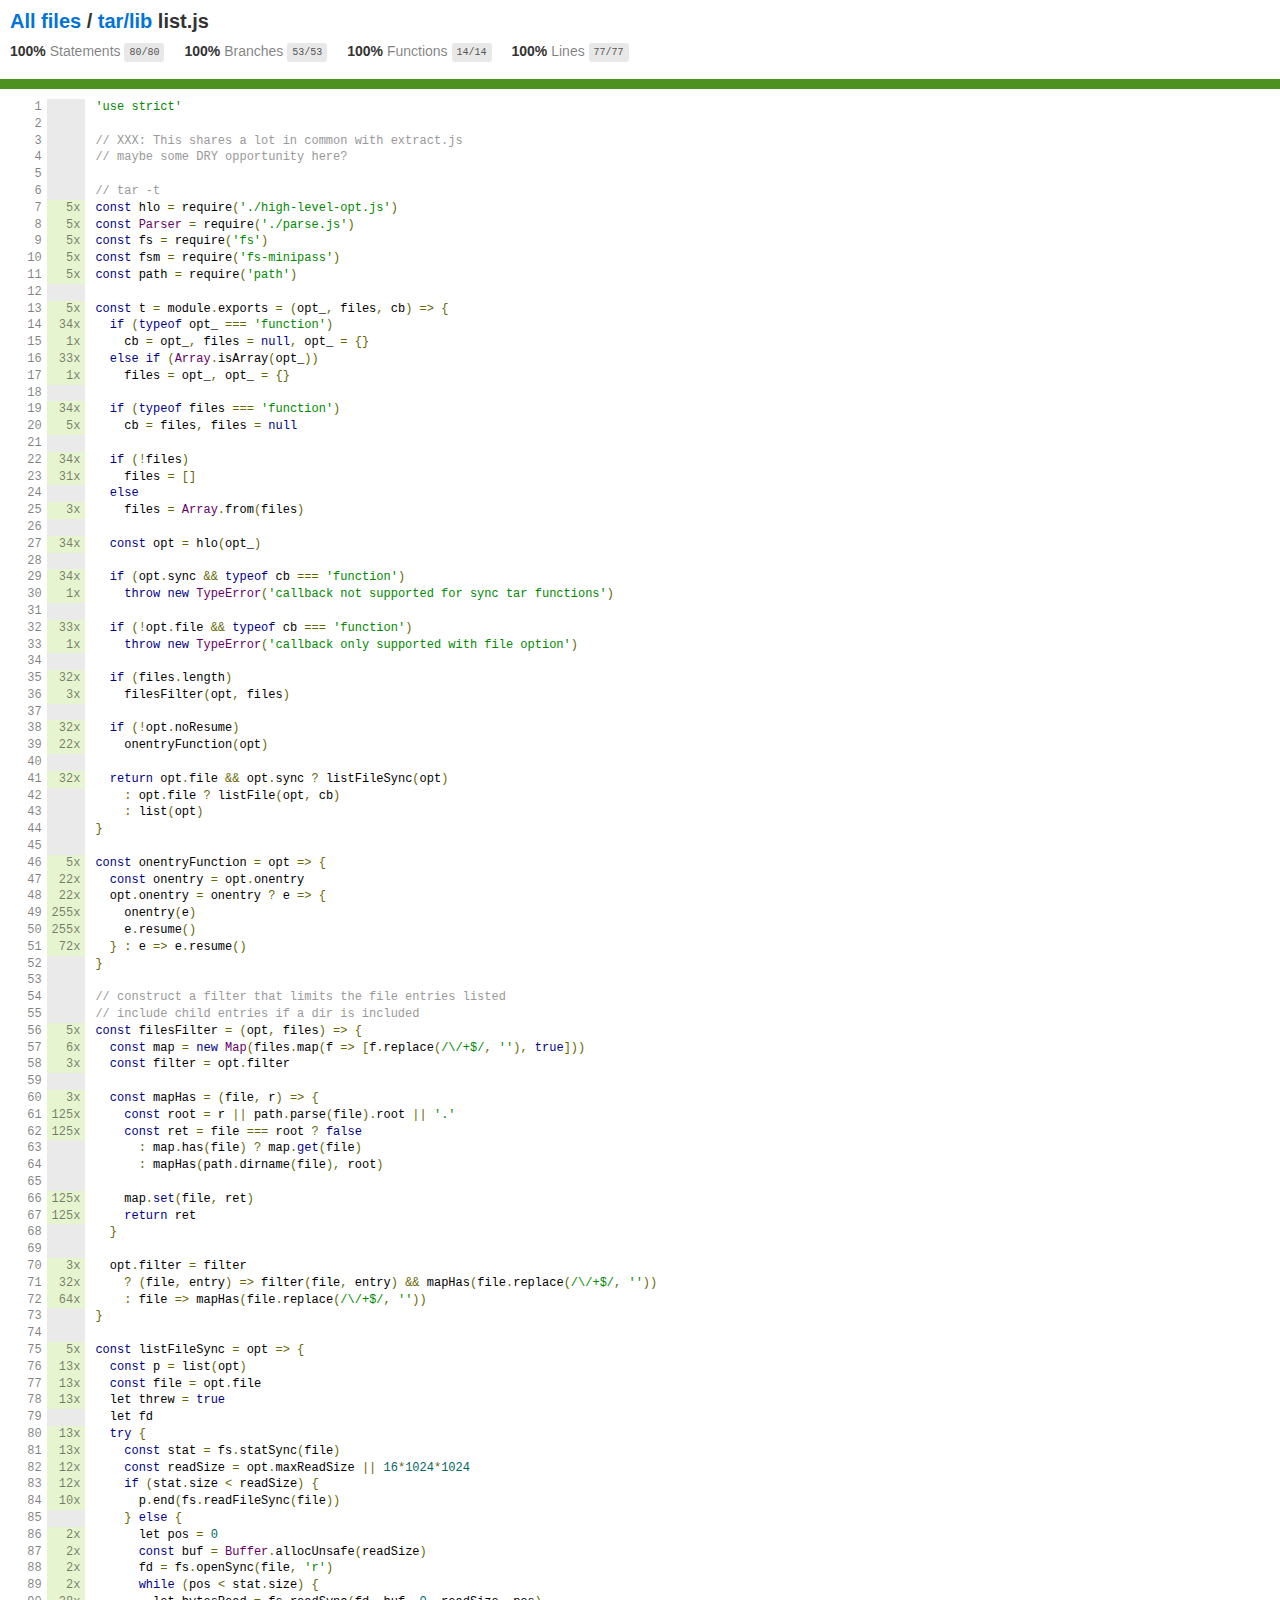
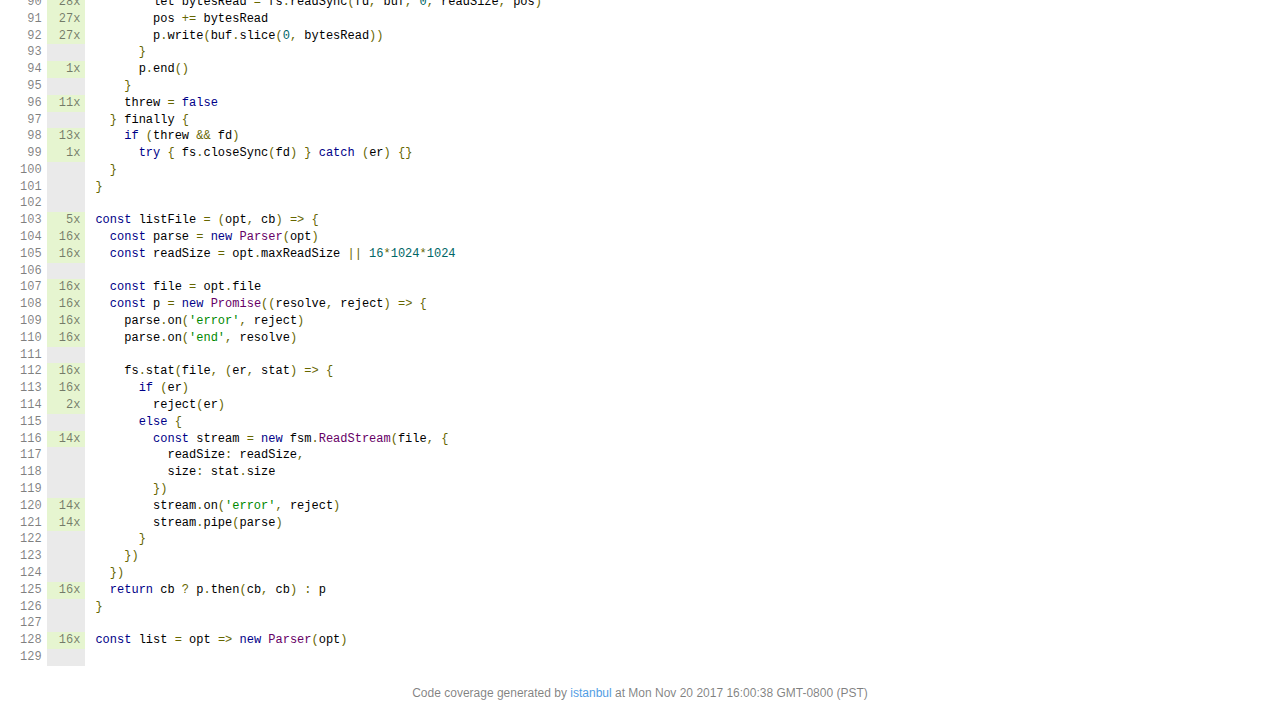
<file: project 9tech/node_modules/tar/coverage/lcov-report/tar/lib/list.js.html>
<!doctype html>
<html lang="en">
<head>
    <title>Code coverage report for tar/lib/list.js</title>
    <meta charset="utf-8" />
    <link rel="stylesheet" href="../../prettify.css" />
    <link rel="stylesheet" href="../../base.css" />
    <meta name="viewport" content="width=device-width, initial-scale=1">
    <style type='text/css'>
        .coverage-summary .sorter {
            background-image: url(../../sort-arrow-sprite.png);
        }
    </style>
</head>
<body>
<div class='wrapper'>
  <div class='pad1'>
    <h1>
      <a href="../../index.html">All files</a> / <a href="index.html">tar/lib</a> list.js
    </h1>
    <div class='clearfix'>
      <div class='fl pad1y space-right2'>
        <span class="strong">100% </span>
        <span class="quiet">Statements</span>
        <span class='fraction'>80/80</span>
      </div>
      <div class='fl pad1y space-right2'>
        <span class="strong">100% </span>
        <span class="quiet">Branches</span>
        <span class='fraction'>53/53</span>
      </div>
      <div class='fl pad1y space-right2'>
        <span class="strong">100% </span>
        <span class="quiet">Functions</span>
        <span class='fraction'>14/14</span>
      </div>
      <div class='fl pad1y space-right2'>
        <span class="strong">100% </span>
        <span class="quiet">Lines</span>
        <span class='fraction'>77/77</span>
      </div>
    </div>
  </div>
  <div class='status-line high'></div>
<pre><table class="coverage">
<tr><td class="line-count quiet">1
2
3
4
5
6
7
8
9
10
11
12
13
14
15
16
17
18
19
20
21
22
23
24
25
26
27
28
29
30
31
32
33
34
35
36
37
38
39
40
41
42
43
44
45
46
47
48
49
50
51
52
53
54
55
56
57
58
59
60
61
62
63
64
65
66
67
68
69
70
71
72
73
74
75
76
77
78
79
80
81
82
83
84
85
86
87
88
89
90
91
92
93
94
95
96
97
98
99
100
101
102
103
104
105
106
107
108
109
110
111
112
113
114
115
116
117
118
119
120
121
122
123
124
125
126
127
128
129</td><td class="line-coverage quiet"><span class="cline-any cline-neutral">&nbsp;</span>
<span class="cline-any cline-neutral">&nbsp;</span>
<span class="cline-any cline-neutral">&nbsp;</span>
<span class="cline-any cline-neutral">&nbsp;</span>
<span class="cline-any cline-neutral">&nbsp;</span>
<span class="cline-any cline-neutral">&nbsp;</span>
<span class="cline-any cline-yes">5x</span>
<span class="cline-any cline-yes">5x</span>
<span class="cline-any cline-yes">5x</span>
<span class="cline-any cline-yes">5x</span>
<span class="cline-any cline-yes">5x</span>
<span class="cline-any cline-neutral">&nbsp;</span>
<span class="cline-any cline-yes">5x</span>
<span class="cline-any cline-yes">34x</span>
<span class="cline-any cline-yes">1x</span>
<span class="cline-any cline-yes">33x</span>
<span class="cline-any cline-yes">1x</span>
<span class="cline-any cline-neutral">&nbsp;</span>
<span class="cline-any cline-yes">34x</span>
<span class="cline-any cline-yes">5x</span>
<span class="cline-any cline-neutral">&nbsp;</span>
<span class="cline-any cline-yes">34x</span>
<span class="cline-any cline-yes">31x</span>
<span class="cline-any cline-neutral">&nbsp;</span>
<span class="cline-any cline-yes">3x</span>
<span class="cline-any cline-neutral">&nbsp;</span>
<span class="cline-any cline-yes">34x</span>
<span class="cline-any cline-neutral">&nbsp;</span>
<span class="cline-any cline-yes">34x</span>
<span class="cline-any cline-yes">1x</span>
<span class="cline-any cline-neutral">&nbsp;</span>
<span class="cline-any cline-yes">33x</span>
<span class="cline-any cline-yes">1x</span>
<span class="cline-any cline-neutral">&nbsp;</span>
<span class="cline-any cline-yes">32x</span>
<span class="cline-any cline-yes">3x</span>
<span class="cline-any cline-neutral">&nbsp;</span>
<span class="cline-any cline-yes">32x</span>
<span class="cline-any cline-yes">22x</span>
<span class="cline-any cline-neutral">&nbsp;</span>
<span class="cline-any cline-yes">32x</span>
<span class="cline-any cline-neutral">&nbsp;</span>
<span class="cline-any cline-neutral">&nbsp;</span>
<span class="cline-any cline-neutral">&nbsp;</span>
<span class="cline-any cline-neutral">&nbsp;</span>
<span class="cline-any cline-yes">5x</span>
<span class="cline-any cline-yes">22x</span>
<span class="cline-any cline-yes">22x</span>
<span class="cline-any cline-yes">255x</span>
<span class="cline-any cline-yes">255x</span>
<span class="cline-any cline-yes">72x</span>
<span class="cline-any cline-neutral">&nbsp;</span>
<span class="cline-any cline-neutral">&nbsp;</span>
<span class="cline-any cline-neutral">&nbsp;</span>
<span class="cline-any cline-neutral">&nbsp;</span>
<span class="cline-any cline-yes">5x</span>
<span class="cline-any cline-yes">6x</span>
<span class="cline-any cline-yes">3x</span>
<span class="cline-any cline-neutral">&nbsp;</span>
<span class="cline-any cline-yes">3x</span>
<span class="cline-any cline-yes">125x</span>
<span class="cline-any cline-yes">125x</span>
<span class="cline-any cline-neutral">&nbsp;</span>
<span class="cline-any cline-neutral">&nbsp;</span>
<span class="cline-any cline-neutral">&nbsp;</span>
<span class="cline-any cline-yes">125x</span>
<span class="cline-any cline-yes">125x</span>
<span class="cline-any cline-neutral">&nbsp;</span>
<span class="cline-any cline-neutral">&nbsp;</span>
<span class="cline-any cline-yes">3x</span>
<span class="cline-any cline-yes">32x</span>
<span class="cline-any cline-yes">64x</span>
<span class="cline-any cline-neutral">&nbsp;</span>
<span class="cline-any cline-neutral">&nbsp;</span>
<span class="cline-any cline-yes">5x</span>
<span class="cline-any cline-yes">13x</span>
<span class="cline-any cline-yes">13x</span>
<span class="cline-any cline-yes">13x</span>
<span class="cline-any cline-neutral">&nbsp;</span>
<span class="cline-any cline-yes">13x</span>
<span class="cline-any cline-yes">13x</span>
<span class="cline-any cline-yes">12x</span>
<span class="cline-any cline-yes">12x</span>
<span class="cline-any cline-yes">10x</span>
<span class="cline-any cline-neutral">&nbsp;</span>
<span class="cline-any cline-yes">2x</span>
<span class="cline-any cline-yes">2x</span>
<span class="cline-any cline-yes">2x</span>
<span class="cline-any cline-yes">2x</span>
<span class="cline-any cline-yes">28x</span>
<span class="cline-any cline-yes">27x</span>
<span class="cline-any cline-yes">27x</span>
<span class="cline-any cline-neutral">&nbsp;</span>
<span class="cline-any cline-yes">1x</span>
<span class="cline-any cline-neutral">&nbsp;</span>
<span class="cline-any cline-yes">11x</span>
<span class="cline-any cline-neutral">&nbsp;</span>
<span class="cline-any cline-yes">13x</span>
<span class="cline-any cline-yes">1x</span>
<span class="cline-any cline-neutral">&nbsp;</span>
<span class="cline-any cline-neutral">&nbsp;</span>
<span class="cline-any cline-neutral">&nbsp;</span>
<span class="cline-any cline-yes">5x</span>
<span class="cline-any cline-yes">16x</span>
<span class="cline-any cline-yes">16x</span>
<span class="cline-any cline-neutral">&nbsp;</span>
<span class="cline-any cline-yes">16x</span>
<span class="cline-any cline-yes">16x</span>
<span class="cline-any cline-yes">16x</span>
<span class="cline-any cline-yes">16x</span>
<span class="cline-any cline-neutral">&nbsp;</span>
<span class="cline-any cline-yes">16x</span>
<span class="cline-any cline-yes">16x</span>
<span class="cline-any cline-yes">2x</span>
<span class="cline-any cline-neutral">&nbsp;</span>
<span class="cline-any cline-yes">14x</span>
<span class="cline-any cline-neutral">&nbsp;</span>
<span class="cline-any cline-neutral">&nbsp;</span>
<span class="cline-any cline-neutral">&nbsp;</span>
<span class="cline-any cline-yes">14x</span>
<span class="cline-any cline-yes">14x</span>
<span class="cline-any cline-neutral">&nbsp;</span>
<span class="cline-any cline-neutral">&nbsp;</span>
<span class="cline-any cline-neutral">&nbsp;</span>
<span class="cline-any cline-yes">16x</span>
<span class="cline-any cline-neutral">&nbsp;</span>
<span class="cline-any cline-neutral">&nbsp;</span>
<span class="cline-any cline-yes">16x</span>
<span class="cline-any cline-neutral">&nbsp;</span></td><td class="text"><pre class="prettyprint lang-js">'use strict'
&nbsp;
// XXX: This shares a lot in common with extract.js
// maybe some DRY opportunity here?
&nbsp;
// tar -t
const hlo = require('./high-level-opt.js')
const Parser = require('./parse.js')
const fs = require('fs')
const fsm = require('fs-minipass')
const path = require('path')
&nbsp;
const t = module.exports = (opt_, files, cb) =&gt; {
  if (typeof opt_ === 'function')
    cb = opt_, files = null, opt_ = {}
  else if (Array.isArray(opt_))
    files = opt_, opt_ = {}
&nbsp;
  if (typeof files === 'function')
    cb = files, files = null
&nbsp;
  if (!files)
    files = []
  else
    files = Array.from(files)
&nbsp;
  const opt = hlo(opt_)
&nbsp;
  if (opt.sync &amp;&amp; typeof cb === 'function')
    throw new TypeError('callback not supported for sync tar functions')
&nbsp;
  if (!opt.file &amp;&amp; typeof cb === 'function')
    throw new TypeError('callback only supported with file option')
&nbsp;
  if (files.length)
    filesFilter(opt, files)
&nbsp;
  if (!opt.noResume)
    onentryFunction(opt)
&nbsp;
  return opt.file &amp;&amp; opt.sync ? listFileSync(opt)
    : opt.file ? listFile(opt, cb)
    : list(opt)
}
&nbsp;
const onentryFunction = opt =&gt; {
  const onentry = opt.onentry
  opt.onentry = onentry ? e =&gt; {
    onentry(e)
    e.resume()
  } : e =&gt; e.resume()
}
&nbsp;
// construct a filter that limits the file entries listed
// include child entries if a dir is included
const filesFilter = (opt, files) =&gt; {
  const map = new Map(files.map(f =&gt; [f.replace(/\/+$/, ''), true]))
  const filter = opt.filter
&nbsp;
  const mapHas = (file, r) =&gt; {
    const root = r || path.parse(file).root || '.'
    const ret = file === root ? false
      : map.has(file) ? map.get(file)
      : mapHas(path.dirname(file), root)
&nbsp;
    map.set(file, ret)
    return ret
  }
&nbsp;
  opt.filter = filter
    ? (file, entry) =&gt; filter(file, entry) &amp;&amp; mapHas(file.replace(/\/+$/, ''))
    : file =&gt; mapHas(file.replace(/\/+$/, ''))
}
&nbsp;
const listFileSync = opt =&gt; {
  const p = list(opt)
  const file = opt.file
  let threw = true
  let fd
  try {
    const stat = fs.statSync(file)
    const readSize = opt.maxReadSize || 16*1024*1024
    if (stat.size &lt; readSize) {
      p.end(fs.readFileSync(file))
    } else {
      let pos = 0
      const buf = Buffer.allocUnsafe(readSize)
      fd = fs.openSync(file, 'r')
      while (pos &lt; stat.size) {
        let bytesRead = fs.readSync(fd, buf, 0, readSize, pos)
        pos += bytesRead
        p.write(buf.slice(0, bytesRead))
      }
      p.end()
    }
    threw = false
  } finally {
    if (threw &amp;&amp; fd)
      try { fs.closeSync(fd) } catch (er) {}
  }
}
&nbsp;
const listFile = (opt, cb) =&gt; {
  const parse = new Parser(opt)
  const readSize = opt.maxReadSize || 16*1024*1024
&nbsp;
  const file = opt.file
  const p = new Promise((resolve, reject) =&gt; {
    parse.on('error', reject)
    parse.on('end', resolve)
&nbsp;
    fs.stat(file, (er, stat) =&gt; {
      if (er)
        reject(er)
      else {
        const stream = new fsm.ReadStream(file, {
          readSize: readSize,
          size: stat.size
        })
        stream.on('error', reject)
        stream.pipe(parse)
      }
    })
  })
  return cb ? p.then(cb, cb) : p
}
&nbsp;
const list = opt =&gt; new Parser(opt)
&nbsp;</pre></td></tr>
</table></pre>
<div class='push'></div><!-- for sticky footer -->
</div><!-- /wrapper -->
<div class='footer quiet pad2 space-top1 center small'>
  Code coverage
  generated by <a href="https://istanbul.js.org/" target="_blank">istanbul</a> at Mon Nov 20 2017 16:00:38 GMT-0800 (PST)
</div>
</div>
<script src="../../prettify.js"></script>
<script>
window.onload = function () {
        if (typeof prettyPrint === 'function') {
            prettyPrint();
        }
};
</script>
<script src="../../sorter.js"></script>
</body>
</html>
</file>
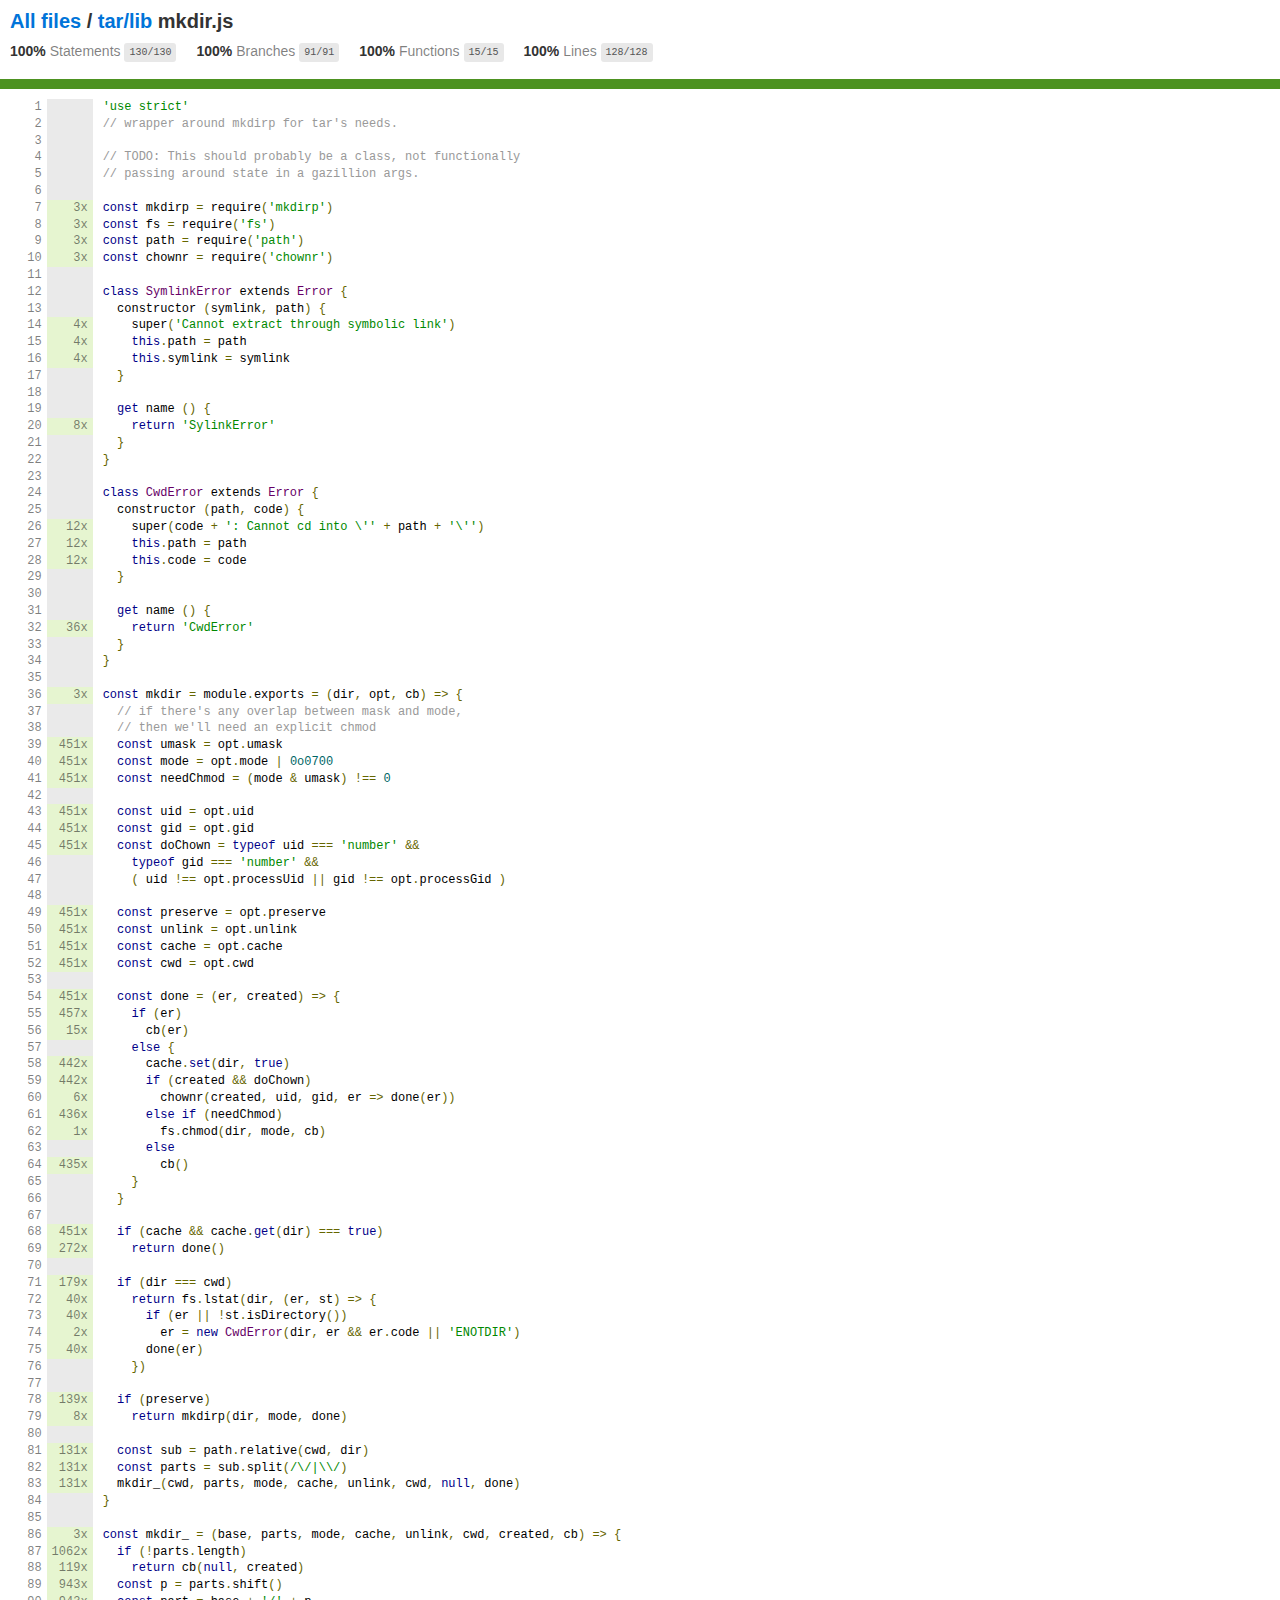
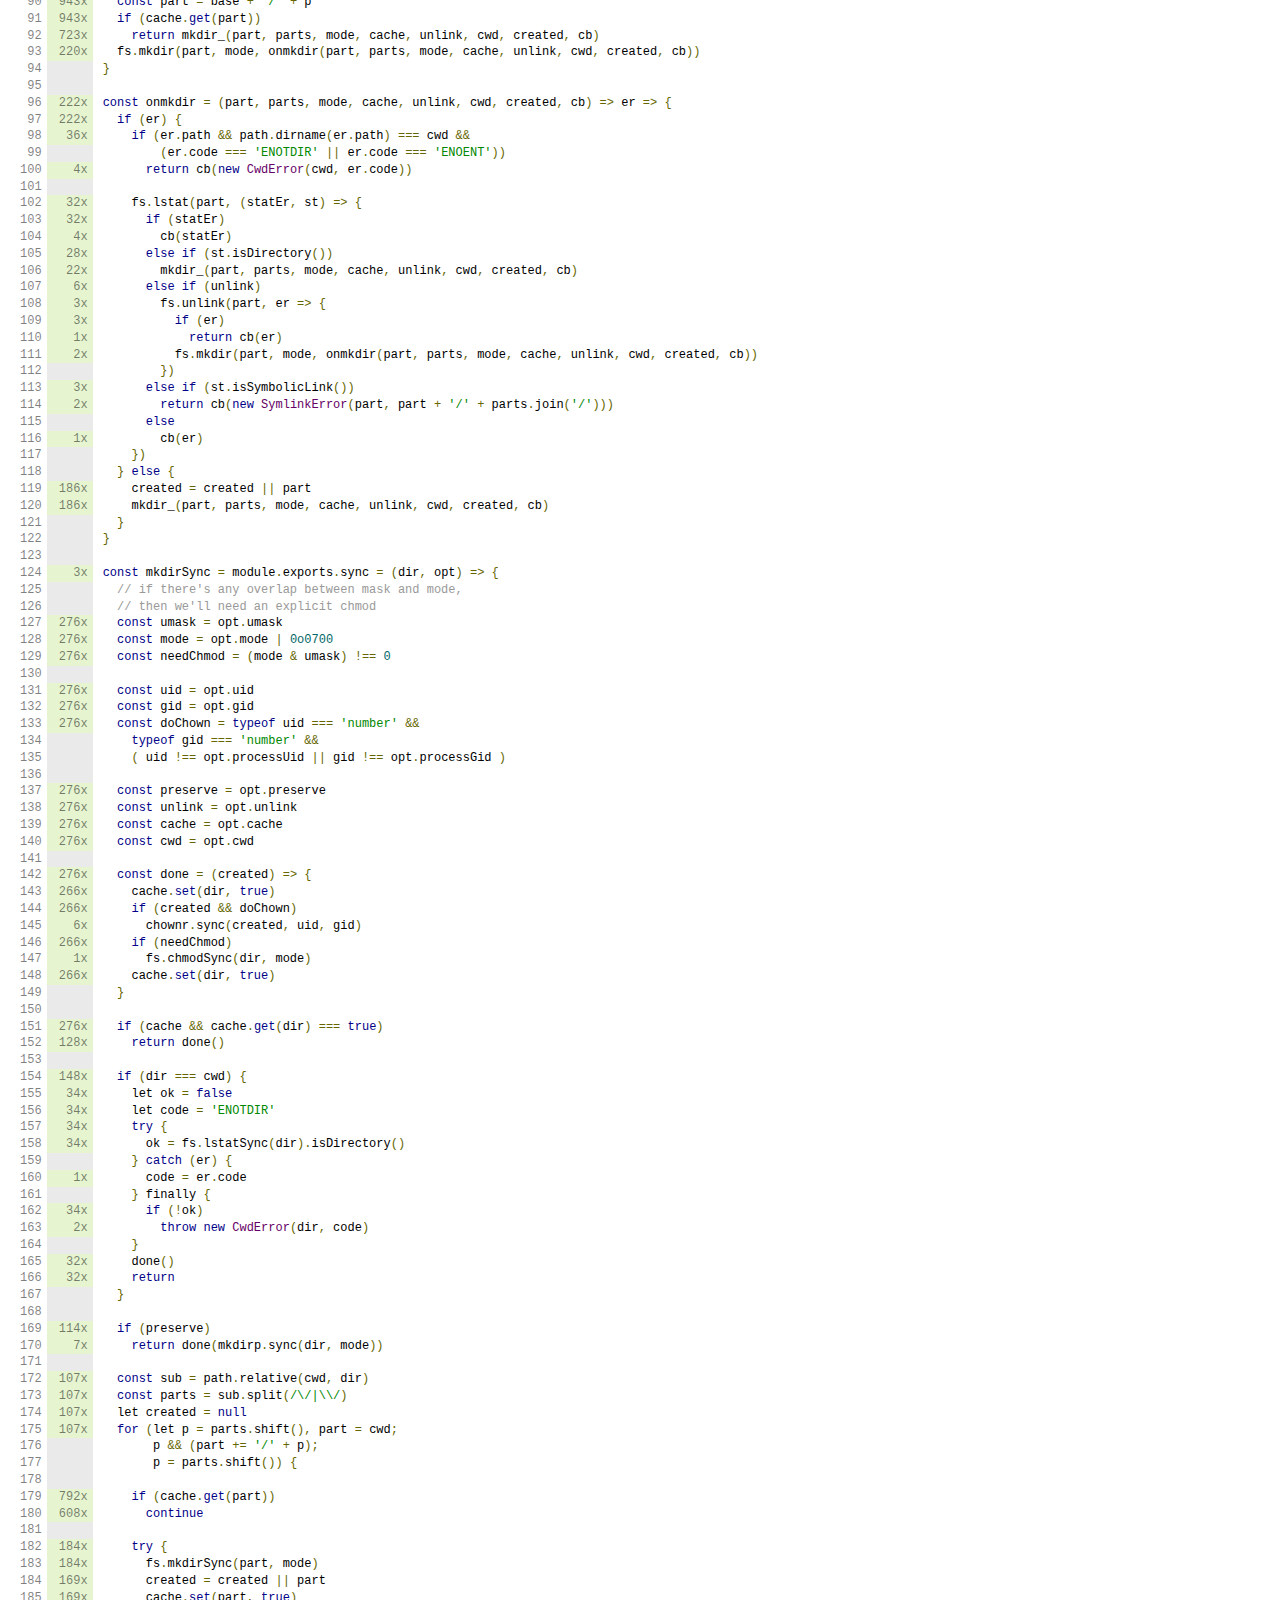
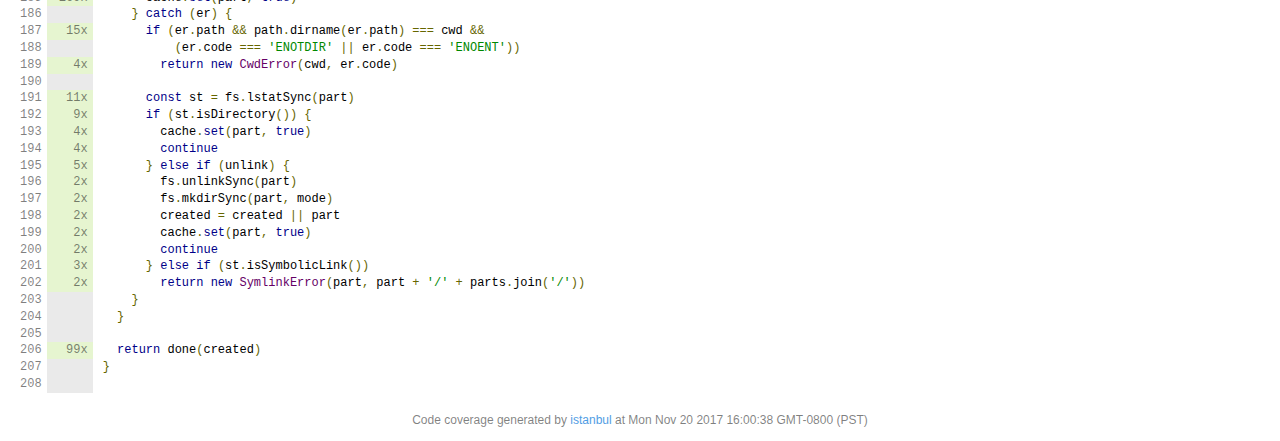
<file: project 9tech/node_modules/tar/coverage/lcov-report/tar/lib/mkdir.js.html>
<!doctype html>
<html lang="en">
<head>
    <title>Code coverage report for tar/lib/mkdir.js</title>
    <meta charset="utf-8" />
    <link rel="stylesheet" href="../../prettify.css" />
    <link rel="stylesheet" href="../../base.css" />
    <meta name="viewport" content="width=device-width, initial-scale=1">
    <style type='text/css'>
        .coverage-summary .sorter {
            background-image: url(../../sort-arrow-sprite.png);
        }
    </style>
</head>
<body>
<div class='wrapper'>
  <div class='pad1'>
    <h1>
      <a href="../../index.html">All files</a> / <a href="index.html">tar/lib</a> mkdir.js
    </h1>
    <div class='clearfix'>
      <div class='fl pad1y space-right2'>
        <span class="strong">100% </span>
        <span class="quiet">Statements</span>
        <span class='fraction'>130/130</span>
      </div>
      <div class='fl pad1y space-right2'>
        <span class="strong">100% </span>
        <span class="quiet">Branches</span>
        <span class='fraction'>91/91</span>
      </div>
      <div class='fl pad1y space-right2'>
        <span class="strong">100% </span>
        <span class="quiet">Functions</span>
        <span class='fraction'>15/15</span>
      </div>
      <div class='fl pad1y space-right2'>
        <span class="strong">100% </span>
        <span class="quiet">Lines</span>
        <span class='fraction'>128/128</span>
      </div>
    </div>
  </div>
  <div class='status-line high'></div>
<pre><table class="coverage">
<tr><td class="line-count quiet">1
2
3
4
5
6
7
8
9
10
11
12
13
14
15
16
17
18
19
20
21
22
23
24
25
26
27
28
29
30
31
32
33
34
35
36
37
38
39
40
41
42
43
44
45
46
47
48
49
50
51
52
53
54
55
56
57
58
59
60
61
62
63
64
65
66
67
68
69
70
71
72
73
74
75
76
77
78
79
80
81
82
83
84
85
86
87
88
89
90
91
92
93
94
95
96
97
98
99
100
101
102
103
104
105
106
107
108
109
110
111
112
113
114
115
116
117
118
119
120
121
122
123
124
125
126
127
128
129
130
131
132
133
134
135
136
137
138
139
140
141
142
143
144
145
146
147
148
149
150
151
152
153
154
155
156
157
158
159
160
161
162
163
164
165
166
167
168
169
170
171
172
173
174
175
176
177
178
179
180
181
182
183
184
185
186
187
188
189
190
191
192
193
194
195
196
197
198
199
200
201
202
203
204
205
206
207
208</td><td class="line-coverage quiet"><span class="cline-any cline-neutral">&nbsp;</span>
<span class="cline-any cline-neutral">&nbsp;</span>
<span class="cline-any cline-neutral">&nbsp;</span>
<span class="cline-any cline-neutral">&nbsp;</span>
<span class="cline-any cline-neutral">&nbsp;</span>
<span class="cline-any cline-neutral">&nbsp;</span>
<span class="cline-any cline-yes">3x</span>
<span class="cline-any cline-yes">3x</span>
<span class="cline-any cline-yes">3x</span>
<span class="cline-any cline-yes">3x</span>
<span class="cline-any cline-neutral">&nbsp;</span>
<span class="cline-any cline-neutral">&nbsp;</span>
<span class="cline-any cline-neutral">&nbsp;</span>
<span class="cline-any cline-yes">4x</span>
<span class="cline-any cline-yes">4x</span>
<span class="cline-any cline-yes">4x</span>
<span class="cline-any cline-neutral">&nbsp;</span>
<span class="cline-any cline-neutral">&nbsp;</span>
<span class="cline-any cline-neutral">&nbsp;</span>
<span class="cline-any cline-yes">8x</span>
<span class="cline-any cline-neutral">&nbsp;</span>
<span class="cline-any cline-neutral">&nbsp;</span>
<span class="cline-any cline-neutral">&nbsp;</span>
<span class="cline-any cline-neutral">&nbsp;</span>
<span class="cline-any cline-neutral">&nbsp;</span>
<span class="cline-any cline-yes">12x</span>
<span class="cline-any cline-yes">12x</span>
<span class="cline-any cline-yes">12x</span>
<span class="cline-any cline-neutral">&nbsp;</span>
<span class="cline-any cline-neutral">&nbsp;</span>
<span class="cline-any cline-neutral">&nbsp;</span>
<span class="cline-any cline-yes">36x</span>
<span class="cline-any cline-neutral">&nbsp;</span>
<span class="cline-any cline-neutral">&nbsp;</span>
<span class="cline-any cline-neutral">&nbsp;</span>
<span class="cline-any cline-yes">3x</span>
<span class="cline-any cline-neutral">&nbsp;</span>
<span class="cline-any cline-neutral">&nbsp;</span>
<span class="cline-any cline-yes">451x</span>
<span class="cline-any cline-yes">451x</span>
<span class="cline-any cline-yes">451x</span>
<span class="cline-any cline-neutral">&nbsp;</span>
<span class="cline-any cline-yes">451x</span>
<span class="cline-any cline-yes">451x</span>
<span class="cline-any cline-yes">451x</span>
<span class="cline-any cline-neutral">&nbsp;</span>
<span class="cline-any cline-neutral">&nbsp;</span>
<span class="cline-any cline-neutral">&nbsp;</span>
<span class="cline-any cline-yes">451x</span>
<span class="cline-any cline-yes">451x</span>
<span class="cline-any cline-yes">451x</span>
<span class="cline-any cline-yes">451x</span>
<span class="cline-any cline-neutral">&nbsp;</span>
<span class="cline-any cline-yes">451x</span>
<span class="cline-any cline-yes">457x</span>
<span class="cline-any cline-yes">15x</span>
<span class="cline-any cline-neutral">&nbsp;</span>
<span class="cline-any cline-yes">442x</span>
<span class="cline-any cline-yes">442x</span>
<span class="cline-any cline-yes">6x</span>
<span class="cline-any cline-yes">436x</span>
<span class="cline-any cline-yes">1x</span>
<span class="cline-any cline-neutral">&nbsp;</span>
<span class="cline-any cline-yes">435x</span>
<span class="cline-any cline-neutral">&nbsp;</span>
<span class="cline-any cline-neutral">&nbsp;</span>
<span class="cline-any cline-neutral">&nbsp;</span>
<span class="cline-any cline-yes">451x</span>
<span class="cline-any cline-yes">272x</span>
<span class="cline-any cline-neutral">&nbsp;</span>
<span class="cline-any cline-yes">179x</span>
<span class="cline-any cline-yes">40x</span>
<span class="cline-any cline-yes">40x</span>
<span class="cline-any cline-yes">2x</span>
<span class="cline-any cline-yes">40x</span>
<span class="cline-any cline-neutral">&nbsp;</span>
<span class="cline-any cline-neutral">&nbsp;</span>
<span class="cline-any cline-yes">139x</span>
<span class="cline-any cline-yes">8x</span>
<span class="cline-any cline-neutral">&nbsp;</span>
<span class="cline-any cline-yes">131x</span>
<span class="cline-any cline-yes">131x</span>
<span class="cline-any cline-yes">131x</span>
<span class="cline-any cline-neutral">&nbsp;</span>
<span class="cline-any cline-neutral">&nbsp;</span>
<span class="cline-any cline-yes">3x</span>
<span class="cline-any cline-yes">1062x</span>
<span class="cline-any cline-yes">119x</span>
<span class="cline-any cline-yes">943x</span>
<span class="cline-any cline-yes">943x</span>
<span class="cline-any cline-yes">943x</span>
<span class="cline-any cline-yes">723x</span>
<span class="cline-any cline-yes">220x</span>
<span class="cline-any cline-neutral">&nbsp;</span>
<span class="cline-any cline-neutral">&nbsp;</span>
<span class="cline-any cline-yes">222x</span>
<span class="cline-any cline-yes">222x</span>
<span class="cline-any cline-yes">36x</span>
<span class="cline-any cline-neutral">&nbsp;</span>
<span class="cline-any cline-yes">4x</span>
<span class="cline-any cline-neutral">&nbsp;</span>
<span class="cline-any cline-yes">32x</span>
<span class="cline-any cline-yes">32x</span>
<span class="cline-any cline-yes">4x</span>
<span class="cline-any cline-yes">28x</span>
<span class="cline-any cline-yes">22x</span>
<span class="cline-any cline-yes">6x</span>
<span class="cline-any cline-yes">3x</span>
<span class="cline-any cline-yes">3x</span>
<span class="cline-any cline-yes">1x</span>
<span class="cline-any cline-yes">2x</span>
<span class="cline-any cline-neutral">&nbsp;</span>
<span class="cline-any cline-yes">3x</span>
<span class="cline-any cline-yes">2x</span>
<span class="cline-any cline-neutral">&nbsp;</span>
<span class="cline-any cline-yes">1x</span>
<span class="cline-any cline-neutral">&nbsp;</span>
<span class="cline-any cline-neutral">&nbsp;</span>
<span class="cline-any cline-yes">186x</span>
<span class="cline-any cline-yes">186x</span>
<span class="cline-any cline-neutral">&nbsp;</span>
<span class="cline-any cline-neutral">&nbsp;</span>
<span class="cline-any cline-neutral">&nbsp;</span>
<span class="cline-any cline-yes">3x</span>
<span class="cline-any cline-neutral">&nbsp;</span>
<span class="cline-any cline-neutral">&nbsp;</span>
<span class="cline-any cline-yes">276x</span>
<span class="cline-any cline-yes">276x</span>
<span class="cline-any cline-yes">276x</span>
<span class="cline-any cline-neutral">&nbsp;</span>
<span class="cline-any cline-yes">276x</span>
<span class="cline-any cline-yes">276x</span>
<span class="cline-any cline-yes">276x</span>
<span class="cline-any cline-neutral">&nbsp;</span>
<span class="cline-any cline-neutral">&nbsp;</span>
<span class="cline-any cline-neutral">&nbsp;</span>
<span class="cline-any cline-yes">276x</span>
<span class="cline-any cline-yes">276x</span>
<span class="cline-any cline-yes">276x</span>
<span class="cline-any cline-yes">276x</span>
<span class="cline-any cline-neutral">&nbsp;</span>
<span class="cline-any cline-yes">276x</span>
<span class="cline-any cline-yes">266x</span>
<span class="cline-any cline-yes">266x</span>
<span class="cline-any cline-yes">6x</span>
<span class="cline-any cline-yes">266x</span>
<span class="cline-any cline-yes">1x</span>
<span class="cline-any cline-yes">266x</span>
<span class="cline-any cline-neutral">&nbsp;</span>
<span class="cline-any cline-neutral">&nbsp;</span>
<span class="cline-any cline-yes">276x</span>
<span class="cline-any cline-yes">128x</span>
<span class="cline-any cline-neutral">&nbsp;</span>
<span class="cline-any cline-yes">148x</span>
<span class="cline-any cline-yes">34x</span>
<span class="cline-any cline-yes">34x</span>
<span class="cline-any cline-yes">34x</span>
<span class="cline-any cline-yes">34x</span>
<span class="cline-any cline-neutral">&nbsp;</span>
<span class="cline-any cline-yes">1x</span>
<span class="cline-any cline-neutral">&nbsp;</span>
<span class="cline-any cline-yes">34x</span>
<span class="cline-any cline-yes">2x</span>
<span class="cline-any cline-neutral">&nbsp;</span>
<span class="cline-any cline-yes">32x</span>
<span class="cline-any cline-yes">32x</span>
<span class="cline-any cline-neutral">&nbsp;</span>
<span class="cline-any cline-neutral">&nbsp;</span>
<span class="cline-any cline-yes">114x</span>
<span class="cline-any cline-yes">7x</span>
<span class="cline-any cline-neutral">&nbsp;</span>
<span class="cline-any cline-yes">107x</span>
<span class="cline-any cline-yes">107x</span>
<span class="cline-any cline-yes">107x</span>
<span class="cline-any cline-yes">107x</span>
<span class="cline-any cline-neutral">&nbsp;</span>
<span class="cline-any cline-neutral">&nbsp;</span>
<span class="cline-any cline-neutral">&nbsp;</span>
<span class="cline-any cline-yes">792x</span>
<span class="cline-any cline-yes">608x</span>
<span class="cline-any cline-neutral">&nbsp;</span>
<span class="cline-any cline-yes">184x</span>
<span class="cline-any cline-yes">184x</span>
<span class="cline-any cline-yes">169x</span>
<span class="cline-any cline-yes">169x</span>
<span class="cline-any cline-neutral">&nbsp;</span>
<span class="cline-any cline-yes">15x</span>
<span class="cline-any cline-neutral">&nbsp;</span>
<span class="cline-any cline-yes">4x</span>
<span class="cline-any cline-neutral">&nbsp;</span>
<span class="cline-any cline-yes">11x</span>
<span class="cline-any cline-yes">9x</span>
<span class="cline-any cline-yes">4x</span>
<span class="cline-any cline-yes">4x</span>
<span class="cline-any cline-yes">5x</span>
<span class="cline-any cline-yes">2x</span>
<span class="cline-any cline-yes">2x</span>
<span class="cline-any cline-yes">2x</span>
<span class="cline-any cline-yes">2x</span>
<span class="cline-any cline-yes">2x</span>
<span class="cline-any cline-yes">3x</span>
<span class="cline-any cline-yes">2x</span>
<span class="cline-any cline-neutral">&nbsp;</span>
<span class="cline-any cline-neutral">&nbsp;</span>
<span class="cline-any cline-neutral">&nbsp;</span>
<span class="cline-any cline-yes">99x</span>
<span class="cline-any cline-neutral">&nbsp;</span>
<span class="cline-any cline-neutral">&nbsp;</span></td><td class="text"><pre class="prettyprint lang-js">'use strict'
// wrapper around mkdirp for tar's needs.
&nbsp;
// TODO: This should probably be a class, not functionally
// passing around state in a gazillion args.
&nbsp;
const mkdirp = require('mkdirp')
const fs = require('fs')
const path = require('path')
const chownr = require('chownr')
&nbsp;
class SymlinkError extends Error {
  constructor (symlink, path) {
    super('Cannot extract through symbolic link')
    this.path = path
    this.symlink = symlink
  }
&nbsp;
  get name () {
    return 'SylinkError'
  }
}
&nbsp;
class CwdError extends Error {
  constructor (path, code) {
    super(code + ': Cannot cd into \'' + path + '\'')
    this.path = path
    this.code = code
  }
&nbsp;
  get name () {
    return 'CwdError'
  }
}
&nbsp;
const mkdir = module.exports = (dir, opt, cb) =&gt; {
  // if there's any overlap between mask and mode,
  // then we'll need an explicit chmod
  const umask = opt.umask
  const mode = opt.mode | 0o0700
  const needChmod = (mode &amp; umask) !== 0
&nbsp;
  const uid = opt.uid
  const gid = opt.gid
  const doChown = typeof uid === 'number' &amp;&amp;
    typeof gid === 'number' &amp;&amp;
    ( uid !== opt.processUid || gid !== opt.processGid )
&nbsp;
  const preserve = opt.preserve
  const unlink = opt.unlink
  const cache = opt.cache
  const cwd = opt.cwd
&nbsp;
  const done = (er, created) =&gt; {
    if (er)
      cb(er)
    else {
      cache.set(dir, true)
      if (created &amp;&amp; doChown)
        chownr(created, uid, gid, er =&gt; done(er))
      else if (needChmod)
        fs.chmod(dir, mode, cb)
      else
        cb()
    }
  }
&nbsp;
  if (cache &amp;&amp; cache.get(dir) === true)
    return done()
&nbsp;
  if (dir === cwd)
    return fs.lstat(dir, (er, st) =&gt; {
      if (er || !st.isDirectory())
        er = new CwdError(dir, er &amp;&amp; er.code || 'ENOTDIR')
      done(er)
    })
&nbsp;
  if (preserve)
    return mkdirp(dir, mode, done)
&nbsp;
  const sub = path.relative(cwd, dir)
  const parts = sub.split(/\/|\\/)
  mkdir_(cwd, parts, mode, cache, unlink, cwd, null, done)
}
&nbsp;
const mkdir_ = (base, parts, mode, cache, unlink, cwd, created, cb) =&gt; {
  if (!parts.length)
    return cb(null, created)
  const p = parts.shift()
  const part = base + '/' + p
  if (cache.get(part))
    return mkdir_(part, parts, mode, cache, unlink, cwd, created, cb)
  fs.mkdir(part, mode, onmkdir(part, parts, mode, cache, unlink, cwd, created, cb))
}
&nbsp;
const onmkdir = (part, parts, mode, cache, unlink, cwd, created, cb) =&gt; er =&gt; {
  if (er) {
    if (er.path &amp;&amp; path.dirname(er.path) === cwd &amp;&amp;
        (er.code === 'ENOTDIR' || er.code === 'ENOENT'))
      return cb(new CwdError(cwd, er.code))
&nbsp;
    fs.lstat(part, (statEr, st) =&gt; {
      if (statEr)
        cb(statEr)
      else if (st.isDirectory())
        mkdir_(part, parts, mode, cache, unlink, cwd, created, cb)
      else if (unlink)
        fs.unlink(part, er =&gt; {
          if (er)
            return cb(er)
          fs.mkdir(part, mode, onmkdir(part, parts, mode, cache, unlink, cwd, created, cb))
        })
      else if (st.isSymbolicLink())
        return cb(new SymlinkError(part, part + '/' + parts.join('/')))
      else
        cb(er)
    })
  } else {
    created = created || part
    mkdir_(part, parts, mode, cache, unlink, cwd, created, cb)
  }
}
&nbsp;
const mkdirSync = module.exports.sync = (dir, opt) =&gt; {
  // if there's any overlap between mask and mode,
  // then we'll need an explicit chmod
  const umask = opt.umask
  const mode = opt.mode | 0o0700
  const needChmod = (mode &amp; umask) !== 0
&nbsp;
  const uid = opt.uid
  const gid = opt.gid
  const doChown = typeof uid === 'number' &amp;&amp;
    typeof gid === 'number' &amp;&amp;
    ( uid !== opt.processUid || gid !== opt.processGid )
&nbsp;
  const preserve = opt.preserve
  const unlink = opt.unlink
  const cache = opt.cache
  const cwd = opt.cwd
&nbsp;
  const done = (created) =&gt; {
    cache.set(dir, true)
    if (created &amp;&amp; doChown)
      chownr.sync(created, uid, gid)
    if (needChmod)
      fs.chmodSync(dir, mode)
    cache.set(dir, true)
  }
&nbsp;
  if (cache &amp;&amp; cache.get(dir) === true)
    return done()
&nbsp;
  if (dir === cwd) {
    let ok = false
    let code = 'ENOTDIR'
    try {
      ok = fs.lstatSync(dir).isDirectory()
    } catch (er) {
      code = er.code
    } finally {
      if (!ok)
        throw new CwdError(dir, code)
    }
    done()
    return
  }
&nbsp;
  if (preserve)
    return done(mkdirp.sync(dir, mode))
&nbsp;
  const sub = path.relative(cwd, dir)
  const parts = sub.split(/\/|\\/)
  let created = null
  for (let p = parts.shift(), part = cwd;
       p &amp;&amp; (part += '/' + p);
       p = parts.shift()) {
&nbsp;
    if (cache.get(part))
      continue
&nbsp;
    try {
      fs.mkdirSync(part, mode)
      created = created || part
      cache.set(part, true)
    } catch (er) {
      if (er.path &amp;&amp; path.dirname(er.path) === cwd &amp;&amp;
          (er.code === 'ENOTDIR' || er.code === 'ENOENT'))
        return new CwdError(cwd, er.code)
&nbsp;
      const st = fs.lstatSync(part)
      if (st.isDirectory()) {
        cache.set(part, true)
        continue
      } else if (unlink) {
        fs.unlinkSync(part)
        fs.mkdirSync(part, mode)
        created = created || part
        cache.set(part, true)
        continue
      } else if (st.isSymbolicLink())
        return new SymlinkError(part, part + '/' + parts.join('/'))
    }
  }
&nbsp;
  return done(created)
}
&nbsp;</pre></td></tr>
</table></pre>
<div class='push'></div><!-- for sticky footer -->
</div><!-- /wrapper -->
<div class='footer quiet pad2 space-top1 center small'>
  Code coverage
  generated by <a href="https://istanbul.js.org/" target="_blank">istanbul</a> at Mon Nov 20 2017 16:00:38 GMT-0800 (PST)
</div>
</div>
<script src="../../prettify.js"></script>
<script>
window.onload = function () {
        if (typeof prettyPrint === 'function') {
            prettyPrint();
        }
};
</script>
<script src="../../sorter.js"></script>
</body>
</html>
</file>
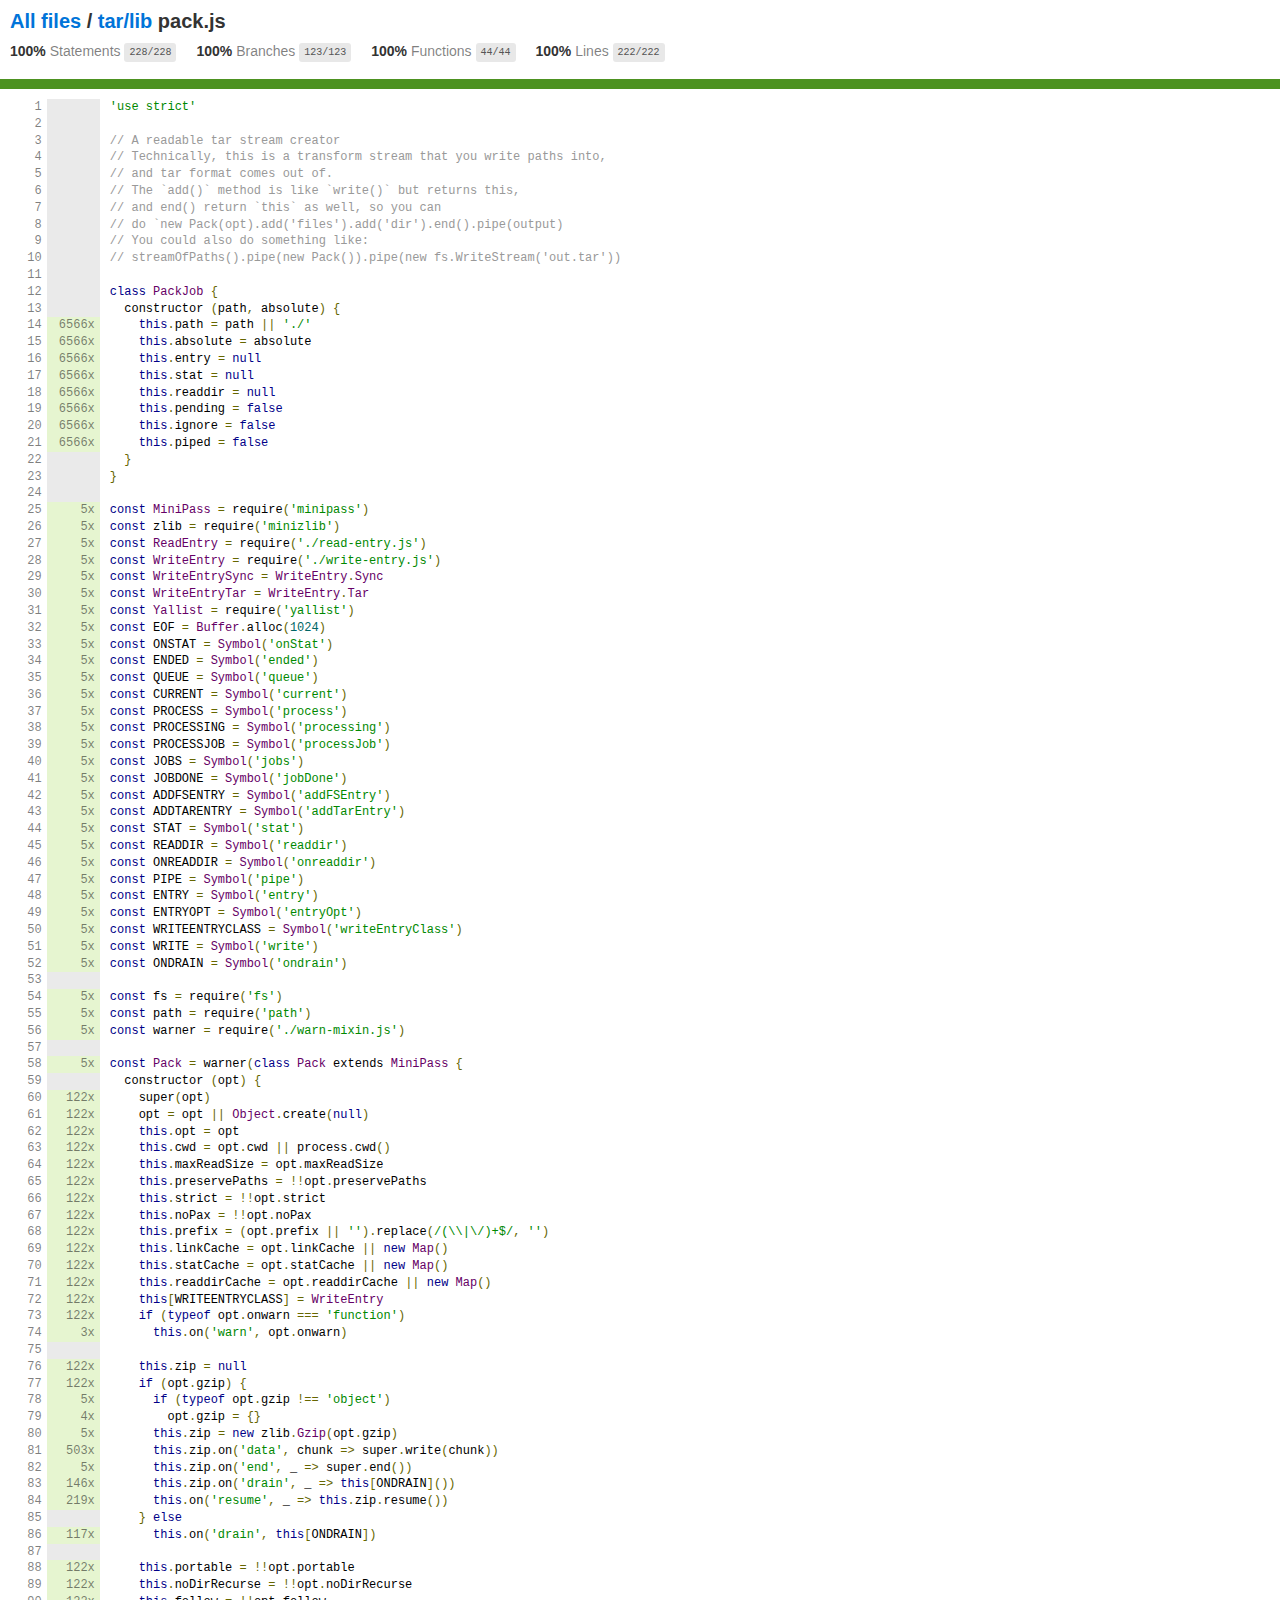
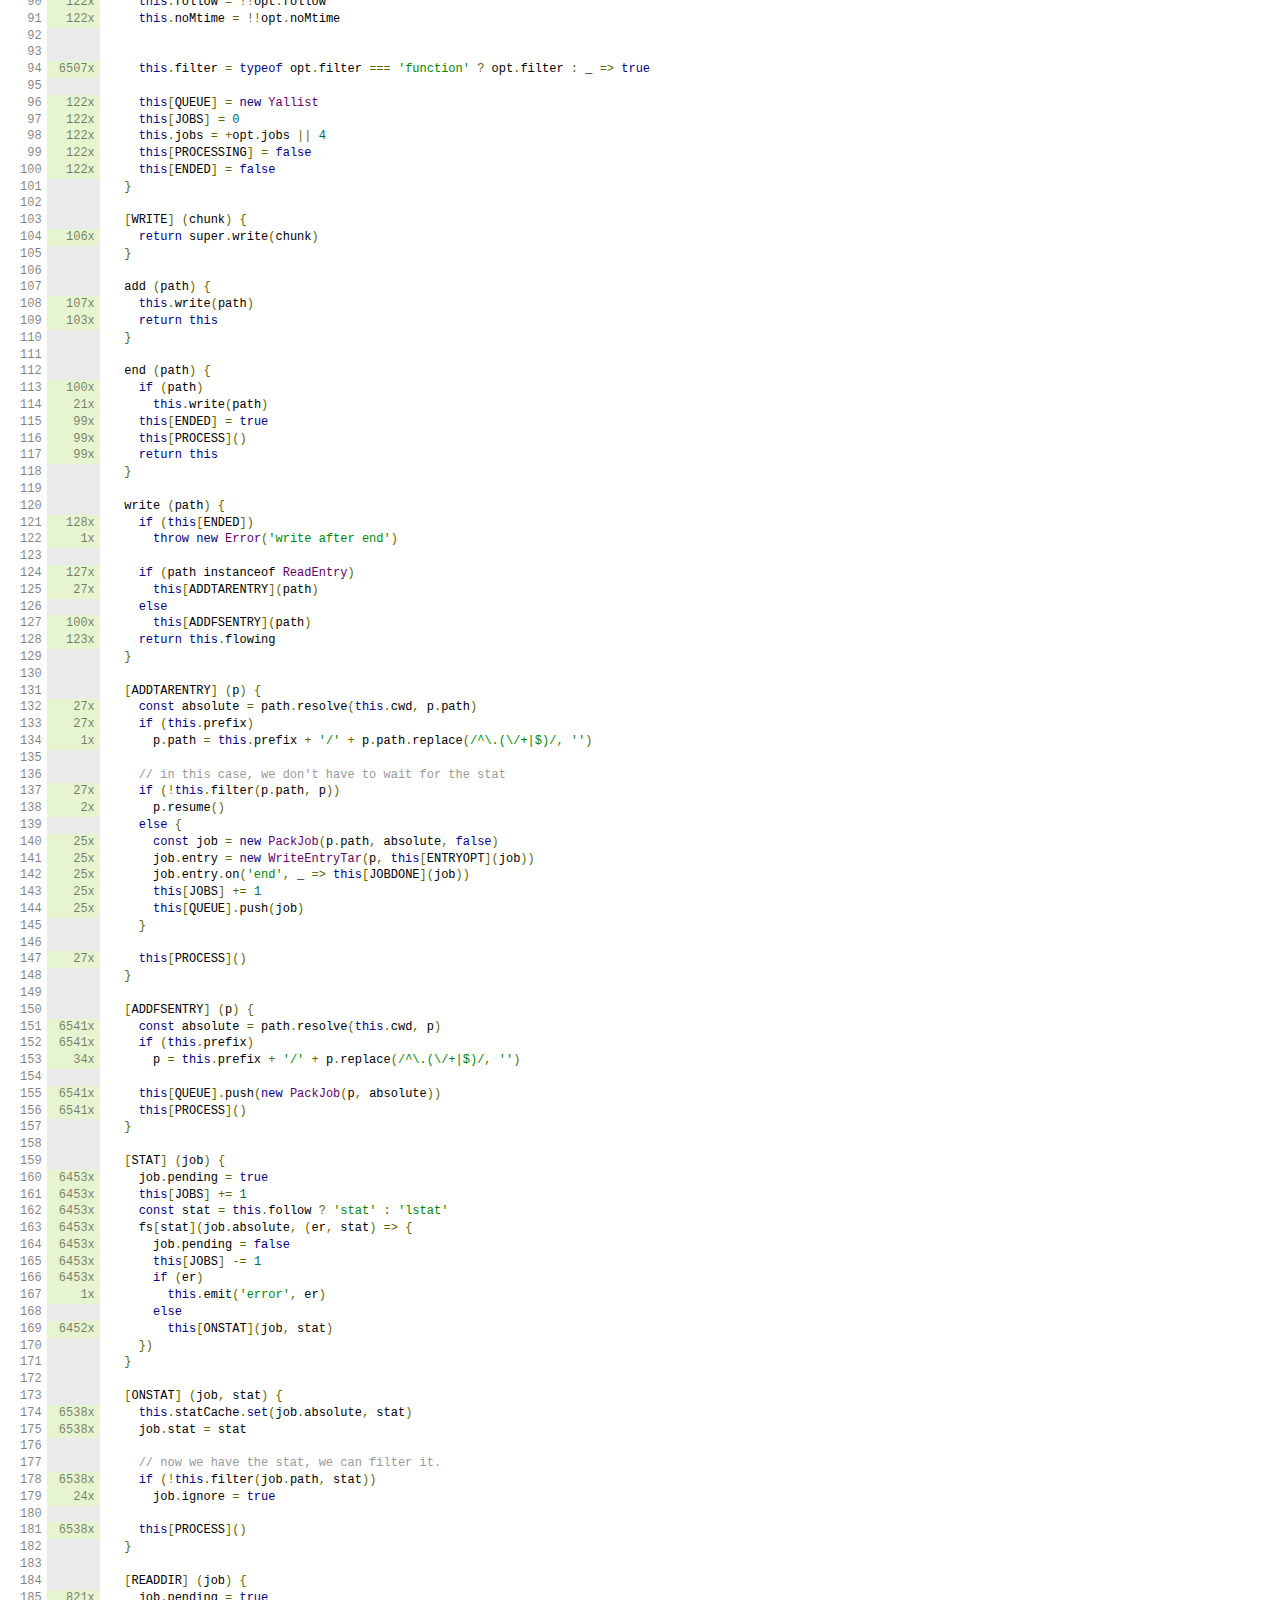
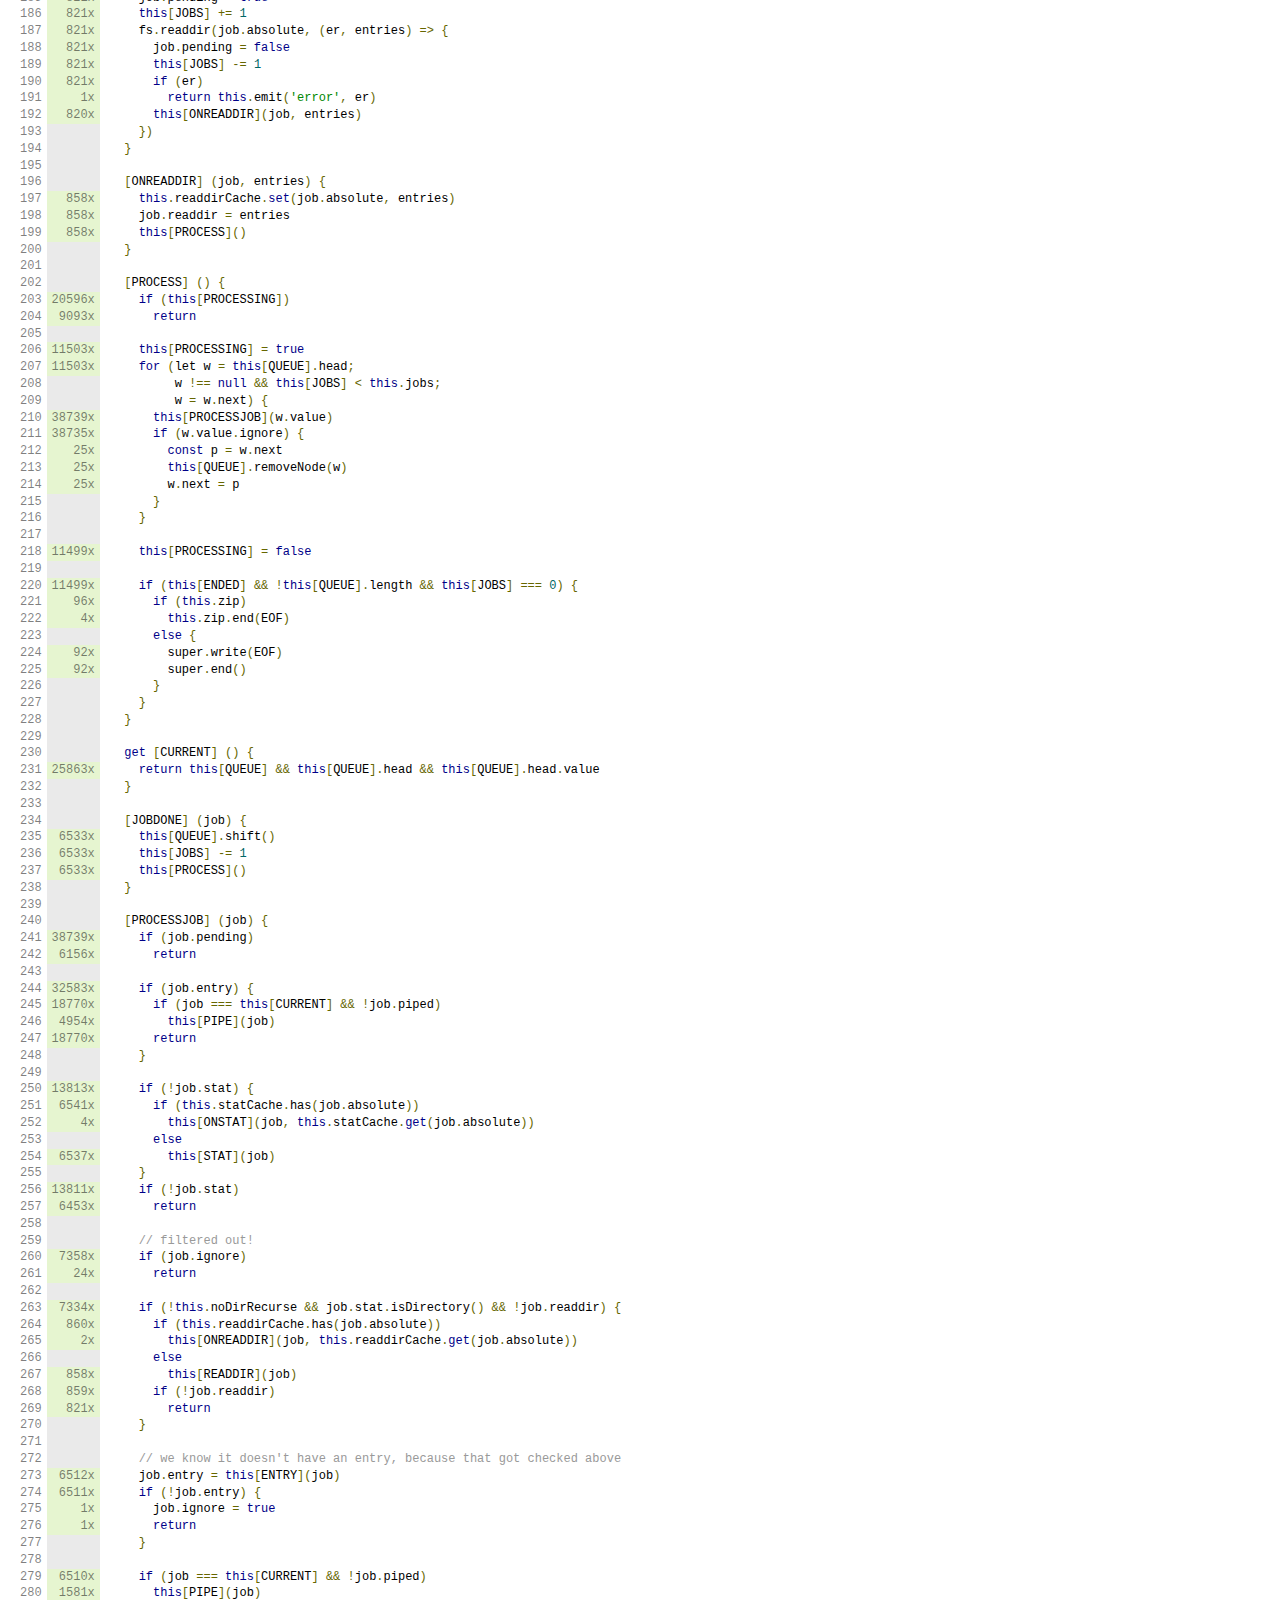
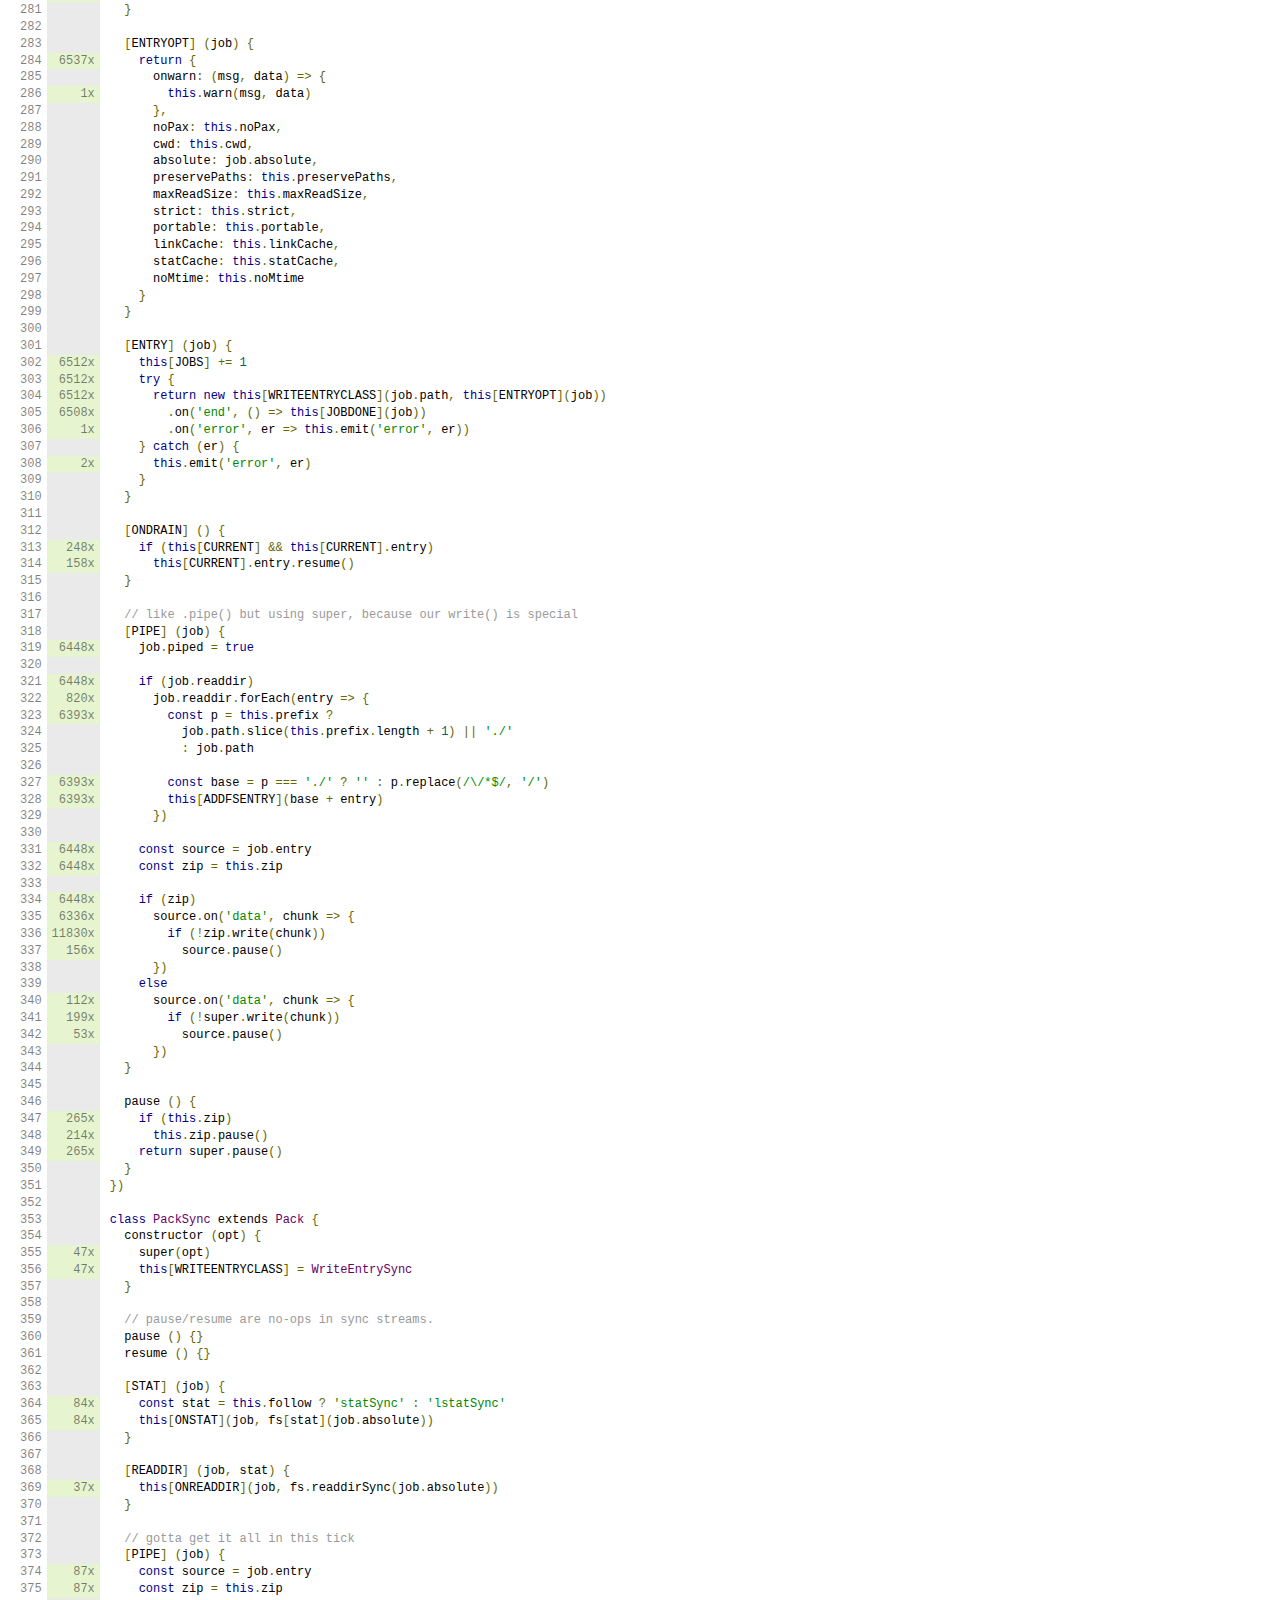
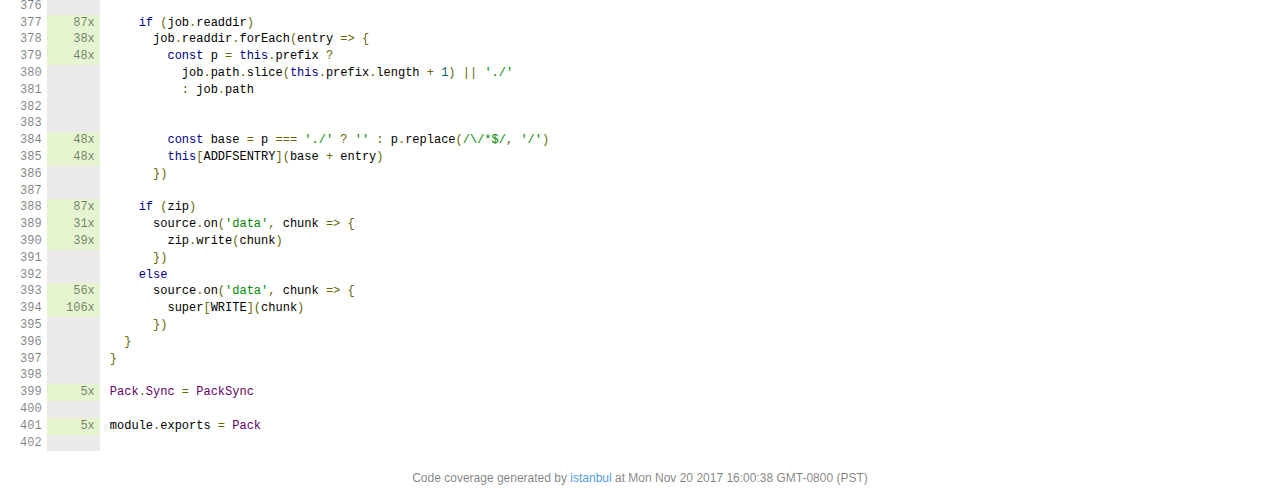
<file: project 9tech/node_modules/tar/coverage/lcov-report/tar/lib/pack.js.html>
<!doctype html>
<html lang="en">
<head>
    <title>Code coverage report for tar/lib/pack.js</title>
    <meta charset="utf-8" />
    <link rel="stylesheet" href="../../prettify.css" />
    <link rel="stylesheet" href="../../base.css" />
    <meta name="viewport" content="width=device-width, initial-scale=1">
    <style type='text/css'>
        .coverage-summary .sorter {
            background-image: url(../../sort-arrow-sprite.png);
        }
    </style>
</head>
<body>
<div class='wrapper'>
  <div class='pad1'>
    <h1>
      <a href="../../index.html">All files</a> / <a href="index.html">tar/lib</a> pack.js
    </h1>
    <div class='clearfix'>
      <div class='fl pad1y space-right2'>
        <span class="strong">100% </span>
        <span class="quiet">Statements</span>
        <span class='fraction'>228/228</span>
      </div>
      <div class='fl pad1y space-right2'>
        <span class="strong">100% </span>
        <span class="quiet">Branches</span>
        <span class='fraction'>123/123</span>
      </div>
      <div class='fl pad1y space-right2'>
        <span class="strong">100% </span>
        <span class="quiet">Functions</span>
        <span class='fraction'>44/44</span>
      </div>
      <div class='fl pad1y space-right2'>
        <span class="strong">100% </span>
        <span class="quiet">Lines</span>
        <span class='fraction'>222/222</span>
      </div>
    </div>
  </div>
  <div class='status-line high'></div>
<pre><table class="coverage">
<tr><td class="line-count quiet">1
2
3
4
5
6
7
8
9
10
11
12
13
14
15
16
17
18
19
20
21
22
23
24
25
26
27
28
29
30
31
32
33
34
35
36
37
38
39
40
41
42
43
44
45
46
47
48
49
50
51
52
53
54
55
56
57
58
59
60
61
62
63
64
65
66
67
68
69
70
71
72
73
74
75
76
77
78
79
80
81
82
83
84
85
86
87
88
89
90
91
92
93
94
95
96
97
98
99
100
101
102
103
104
105
106
107
108
109
110
111
112
113
114
115
116
117
118
119
120
121
122
123
124
125
126
127
128
129
130
131
132
133
134
135
136
137
138
139
140
141
142
143
144
145
146
147
148
149
150
151
152
153
154
155
156
157
158
159
160
161
162
163
164
165
166
167
168
169
170
171
172
173
174
175
176
177
178
179
180
181
182
183
184
185
186
187
188
189
190
191
192
193
194
195
196
197
198
199
200
201
202
203
204
205
206
207
208
209
210
211
212
213
214
215
216
217
218
219
220
221
222
223
224
225
226
227
228
229
230
231
232
233
234
235
236
237
238
239
240
241
242
243
244
245
246
247
248
249
250
251
252
253
254
255
256
257
258
259
260
261
262
263
264
265
266
267
268
269
270
271
272
273
274
275
276
277
278
279
280
281
282
283
284
285
286
287
288
289
290
291
292
293
294
295
296
297
298
299
300
301
302
303
304
305
306
307
308
309
310
311
312
313
314
315
316
317
318
319
320
321
322
323
324
325
326
327
328
329
330
331
332
333
334
335
336
337
338
339
340
341
342
343
344
345
346
347
348
349
350
351
352
353
354
355
356
357
358
359
360
361
362
363
364
365
366
367
368
369
370
371
372
373
374
375
376
377
378
379
380
381
382
383
384
385
386
387
388
389
390
391
392
393
394
395
396
397
398
399
400
401
402</td><td class="line-coverage quiet"><span class="cline-any cline-neutral">&nbsp;</span>
<span class="cline-any cline-neutral">&nbsp;</span>
<span class="cline-any cline-neutral">&nbsp;</span>
<span class="cline-any cline-neutral">&nbsp;</span>
<span class="cline-any cline-neutral">&nbsp;</span>
<span class="cline-any cline-neutral">&nbsp;</span>
<span class="cline-any cline-neutral">&nbsp;</span>
<span class="cline-any cline-neutral">&nbsp;</span>
<span class="cline-any cline-neutral">&nbsp;</span>
<span class="cline-any cline-neutral">&nbsp;</span>
<span class="cline-any cline-neutral">&nbsp;</span>
<span class="cline-any cline-neutral">&nbsp;</span>
<span class="cline-any cline-neutral">&nbsp;</span>
<span class="cline-any cline-yes">6566x</span>
<span class="cline-any cline-yes">6566x</span>
<span class="cline-any cline-yes">6566x</span>
<span class="cline-any cline-yes">6566x</span>
<span class="cline-any cline-yes">6566x</span>
<span class="cline-any cline-yes">6566x</span>
<span class="cline-any cline-yes">6566x</span>
<span class="cline-any cline-yes">6566x</span>
<span class="cline-any cline-neutral">&nbsp;</span>
<span class="cline-any cline-neutral">&nbsp;</span>
<span class="cline-any cline-neutral">&nbsp;</span>
<span class="cline-any cline-yes">5x</span>
<span class="cline-any cline-yes">5x</span>
<span class="cline-any cline-yes">5x</span>
<span class="cline-any cline-yes">5x</span>
<span class="cline-any cline-yes">5x</span>
<span class="cline-any cline-yes">5x</span>
<span class="cline-any cline-yes">5x</span>
<span class="cline-any cline-yes">5x</span>
<span class="cline-any cline-yes">5x</span>
<span class="cline-any cline-yes">5x</span>
<span class="cline-any cline-yes">5x</span>
<span class="cline-any cline-yes">5x</span>
<span class="cline-any cline-yes">5x</span>
<span class="cline-any cline-yes">5x</span>
<span class="cline-any cline-yes">5x</span>
<span class="cline-any cline-yes">5x</span>
<span class="cline-any cline-yes">5x</span>
<span class="cline-any cline-yes">5x</span>
<span class="cline-any cline-yes">5x</span>
<span class="cline-any cline-yes">5x</span>
<span class="cline-any cline-yes">5x</span>
<span class="cline-any cline-yes">5x</span>
<span class="cline-any cline-yes">5x</span>
<span class="cline-any cline-yes">5x</span>
<span class="cline-any cline-yes">5x</span>
<span class="cline-any cline-yes">5x</span>
<span class="cline-any cline-yes">5x</span>
<span class="cline-any cline-yes">5x</span>
<span class="cline-any cline-neutral">&nbsp;</span>
<span class="cline-any cline-yes">5x</span>
<span class="cline-any cline-yes">5x</span>
<span class="cline-any cline-yes">5x</span>
<span class="cline-any cline-neutral">&nbsp;</span>
<span class="cline-any cline-yes">5x</span>
<span class="cline-any cline-neutral">&nbsp;</span>
<span class="cline-any cline-yes">122x</span>
<span class="cline-any cline-yes">122x</span>
<span class="cline-any cline-yes">122x</span>
<span class="cline-any cline-yes">122x</span>
<span class="cline-any cline-yes">122x</span>
<span class="cline-any cline-yes">122x</span>
<span class="cline-any cline-yes">122x</span>
<span class="cline-any cline-yes">122x</span>
<span class="cline-any cline-yes">122x</span>
<span class="cline-any cline-yes">122x</span>
<span class="cline-any cline-yes">122x</span>
<span class="cline-any cline-yes">122x</span>
<span class="cline-any cline-yes">122x</span>
<span class="cline-any cline-yes">122x</span>
<span class="cline-any cline-yes">3x</span>
<span class="cline-any cline-neutral">&nbsp;</span>
<span class="cline-any cline-yes">122x</span>
<span class="cline-any cline-yes">122x</span>
<span class="cline-any cline-yes">5x</span>
<span class="cline-any cline-yes">4x</span>
<span class="cline-any cline-yes">5x</span>
<span class="cline-any cline-yes">503x</span>
<span class="cline-any cline-yes">5x</span>
<span class="cline-any cline-yes">146x</span>
<span class="cline-any cline-yes">219x</span>
<span class="cline-any cline-neutral">&nbsp;</span>
<span class="cline-any cline-yes">117x</span>
<span class="cline-any cline-neutral">&nbsp;</span>
<span class="cline-any cline-yes">122x</span>
<span class="cline-any cline-yes">122x</span>
<span class="cline-any cline-yes">122x</span>
<span class="cline-any cline-yes">122x</span>
<span class="cline-any cline-neutral">&nbsp;</span>
<span class="cline-any cline-neutral">&nbsp;</span>
<span class="cline-any cline-yes">6507x</span>
<span class="cline-any cline-neutral">&nbsp;</span>
<span class="cline-any cline-yes">122x</span>
<span class="cline-any cline-yes">122x</span>
<span class="cline-any cline-yes">122x</span>
<span class="cline-any cline-yes">122x</span>
<span class="cline-any cline-yes">122x</span>
<span class="cline-any cline-neutral">&nbsp;</span>
<span class="cline-any cline-neutral">&nbsp;</span>
<span class="cline-any cline-neutral">&nbsp;</span>
<span class="cline-any cline-yes">106x</span>
<span class="cline-any cline-neutral">&nbsp;</span>
<span class="cline-any cline-neutral">&nbsp;</span>
<span class="cline-any cline-neutral">&nbsp;</span>
<span class="cline-any cline-yes">107x</span>
<span class="cline-any cline-yes">103x</span>
<span class="cline-any cline-neutral">&nbsp;</span>
<span class="cline-any cline-neutral">&nbsp;</span>
<span class="cline-any cline-neutral">&nbsp;</span>
<span class="cline-any cline-yes">100x</span>
<span class="cline-any cline-yes">21x</span>
<span class="cline-any cline-yes">99x</span>
<span class="cline-any cline-yes">99x</span>
<span class="cline-any cline-yes">99x</span>
<span class="cline-any cline-neutral">&nbsp;</span>
<span class="cline-any cline-neutral">&nbsp;</span>
<span class="cline-any cline-neutral">&nbsp;</span>
<span class="cline-any cline-yes">128x</span>
<span class="cline-any cline-yes">1x</span>
<span class="cline-any cline-neutral">&nbsp;</span>
<span class="cline-any cline-yes">127x</span>
<span class="cline-any cline-yes">27x</span>
<span class="cline-any cline-neutral">&nbsp;</span>
<span class="cline-any cline-yes">100x</span>
<span class="cline-any cline-yes">123x</span>
<span class="cline-any cline-neutral">&nbsp;</span>
<span class="cline-any cline-neutral">&nbsp;</span>
<span class="cline-any cline-neutral">&nbsp;</span>
<span class="cline-any cline-yes">27x</span>
<span class="cline-any cline-yes">27x</span>
<span class="cline-any cline-yes">1x</span>
<span class="cline-any cline-neutral">&nbsp;</span>
<span class="cline-any cline-neutral">&nbsp;</span>
<span class="cline-any cline-yes">27x</span>
<span class="cline-any cline-yes">2x</span>
<span class="cline-any cline-neutral">&nbsp;</span>
<span class="cline-any cline-yes">25x</span>
<span class="cline-any cline-yes">25x</span>
<span class="cline-any cline-yes">25x</span>
<span class="cline-any cline-yes">25x</span>
<span class="cline-any cline-yes">25x</span>
<span class="cline-any cline-neutral">&nbsp;</span>
<span class="cline-any cline-neutral">&nbsp;</span>
<span class="cline-any cline-yes">27x</span>
<span class="cline-any cline-neutral">&nbsp;</span>
<span class="cline-any cline-neutral">&nbsp;</span>
<span class="cline-any cline-neutral">&nbsp;</span>
<span class="cline-any cline-yes">6541x</span>
<span class="cline-any cline-yes">6541x</span>
<span class="cline-any cline-yes">34x</span>
<span class="cline-any cline-neutral">&nbsp;</span>
<span class="cline-any cline-yes">6541x</span>
<span class="cline-any cline-yes">6541x</span>
<span class="cline-any cline-neutral">&nbsp;</span>
<span class="cline-any cline-neutral">&nbsp;</span>
<span class="cline-any cline-neutral">&nbsp;</span>
<span class="cline-any cline-yes">6453x</span>
<span class="cline-any cline-yes">6453x</span>
<span class="cline-any cline-yes">6453x</span>
<span class="cline-any cline-yes">6453x</span>
<span class="cline-any cline-yes">6453x</span>
<span class="cline-any cline-yes">6453x</span>
<span class="cline-any cline-yes">6453x</span>
<span class="cline-any cline-yes">1x</span>
<span class="cline-any cline-neutral">&nbsp;</span>
<span class="cline-any cline-yes">6452x</span>
<span class="cline-any cline-neutral">&nbsp;</span>
<span class="cline-any cline-neutral">&nbsp;</span>
<span class="cline-any cline-neutral">&nbsp;</span>
<span class="cline-any cline-neutral">&nbsp;</span>
<span class="cline-any cline-yes">6538x</span>
<span class="cline-any cline-yes">6538x</span>
<span class="cline-any cline-neutral">&nbsp;</span>
<span class="cline-any cline-neutral">&nbsp;</span>
<span class="cline-any cline-yes">6538x</span>
<span class="cline-any cline-yes">24x</span>
<span class="cline-any cline-neutral">&nbsp;</span>
<span class="cline-any cline-yes">6538x</span>
<span class="cline-any cline-neutral">&nbsp;</span>
<span class="cline-any cline-neutral">&nbsp;</span>
<span class="cline-any cline-neutral">&nbsp;</span>
<span class="cline-any cline-yes">821x</span>
<span class="cline-any cline-yes">821x</span>
<span class="cline-any cline-yes">821x</span>
<span class="cline-any cline-yes">821x</span>
<span class="cline-any cline-yes">821x</span>
<span class="cline-any cline-yes">821x</span>
<span class="cline-any cline-yes">1x</span>
<span class="cline-any cline-yes">820x</span>
<span class="cline-any cline-neutral">&nbsp;</span>
<span class="cline-any cline-neutral">&nbsp;</span>
<span class="cline-any cline-neutral">&nbsp;</span>
<span class="cline-any cline-neutral">&nbsp;</span>
<span class="cline-any cline-yes">858x</span>
<span class="cline-any cline-yes">858x</span>
<span class="cline-any cline-yes">858x</span>
<span class="cline-any cline-neutral">&nbsp;</span>
<span class="cline-any cline-neutral">&nbsp;</span>
<span class="cline-any cline-neutral">&nbsp;</span>
<span class="cline-any cline-yes">20596x</span>
<span class="cline-any cline-yes">9093x</span>
<span class="cline-any cline-neutral">&nbsp;</span>
<span class="cline-any cline-yes">11503x</span>
<span class="cline-any cline-yes">11503x</span>
<span class="cline-any cline-neutral">&nbsp;</span>
<span class="cline-any cline-neutral">&nbsp;</span>
<span class="cline-any cline-yes">38739x</span>
<span class="cline-any cline-yes">38735x</span>
<span class="cline-any cline-yes">25x</span>
<span class="cline-any cline-yes">25x</span>
<span class="cline-any cline-yes">25x</span>
<span class="cline-any cline-neutral">&nbsp;</span>
<span class="cline-any cline-neutral">&nbsp;</span>
<span class="cline-any cline-neutral">&nbsp;</span>
<span class="cline-any cline-yes">11499x</span>
<span class="cline-any cline-neutral">&nbsp;</span>
<span class="cline-any cline-yes">11499x</span>
<span class="cline-any cline-yes">96x</span>
<span class="cline-any cline-yes">4x</span>
<span class="cline-any cline-neutral">&nbsp;</span>
<span class="cline-any cline-yes">92x</span>
<span class="cline-any cline-yes">92x</span>
<span class="cline-any cline-neutral">&nbsp;</span>
<span class="cline-any cline-neutral">&nbsp;</span>
<span class="cline-any cline-neutral">&nbsp;</span>
<span class="cline-any cline-neutral">&nbsp;</span>
<span class="cline-any cline-neutral">&nbsp;</span>
<span class="cline-any cline-yes">25863x</span>
<span class="cline-any cline-neutral">&nbsp;</span>
<span class="cline-any cline-neutral">&nbsp;</span>
<span class="cline-any cline-neutral">&nbsp;</span>
<span class="cline-any cline-yes">6533x</span>
<span class="cline-any cline-yes">6533x</span>
<span class="cline-any cline-yes">6533x</span>
<span class="cline-any cline-neutral">&nbsp;</span>
<span class="cline-any cline-neutral">&nbsp;</span>
<span class="cline-any cline-neutral">&nbsp;</span>
<span class="cline-any cline-yes">38739x</span>
<span class="cline-any cline-yes">6156x</span>
<span class="cline-any cline-neutral">&nbsp;</span>
<span class="cline-any cline-yes">32583x</span>
<span class="cline-any cline-yes">18770x</span>
<span class="cline-any cline-yes">4954x</span>
<span class="cline-any cline-yes">18770x</span>
<span class="cline-any cline-neutral">&nbsp;</span>
<span class="cline-any cline-neutral">&nbsp;</span>
<span class="cline-any cline-yes">13813x</span>
<span class="cline-any cline-yes">6541x</span>
<span class="cline-any cline-yes">4x</span>
<span class="cline-any cline-neutral">&nbsp;</span>
<span class="cline-any cline-yes">6537x</span>
<span class="cline-any cline-neutral">&nbsp;</span>
<span class="cline-any cline-yes">13811x</span>
<span class="cline-any cline-yes">6453x</span>
<span class="cline-any cline-neutral">&nbsp;</span>
<span class="cline-any cline-neutral">&nbsp;</span>
<span class="cline-any cline-yes">7358x</span>
<span class="cline-any cline-yes">24x</span>
<span class="cline-any cline-neutral">&nbsp;</span>
<span class="cline-any cline-yes">7334x</span>
<span class="cline-any cline-yes">860x</span>
<span class="cline-any cline-yes">2x</span>
<span class="cline-any cline-neutral">&nbsp;</span>
<span class="cline-any cline-yes">858x</span>
<span class="cline-any cline-yes">859x</span>
<span class="cline-any cline-yes">821x</span>
<span class="cline-any cline-neutral">&nbsp;</span>
<span class="cline-any cline-neutral">&nbsp;</span>
<span class="cline-any cline-neutral">&nbsp;</span>
<span class="cline-any cline-yes">6512x</span>
<span class="cline-any cline-yes">6511x</span>
<span class="cline-any cline-yes">1x</span>
<span class="cline-any cline-yes">1x</span>
<span class="cline-any cline-neutral">&nbsp;</span>
<span class="cline-any cline-neutral">&nbsp;</span>
<span class="cline-any cline-yes">6510x</span>
<span class="cline-any cline-yes">1581x</span>
<span class="cline-any cline-neutral">&nbsp;</span>
<span class="cline-any cline-neutral">&nbsp;</span>
<span class="cline-any cline-neutral">&nbsp;</span>
<span class="cline-any cline-yes">6537x</span>
<span class="cline-any cline-neutral">&nbsp;</span>
<span class="cline-any cline-yes">1x</span>
<span class="cline-any cline-neutral">&nbsp;</span>
<span class="cline-any cline-neutral">&nbsp;</span>
<span class="cline-any cline-neutral">&nbsp;</span>
<span class="cline-any cline-neutral">&nbsp;</span>
<span class="cline-any cline-neutral">&nbsp;</span>
<span class="cline-any cline-neutral">&nbsp;</span>
<span class="cline-any cline-neutral">&nbsp;</span>
<span class="cline-any cline-neutral">&nbsp;</span>
<span class="cline-any cline-neutral">&nbsp;</span>
<span class="cline-any cline-neutral">&nbsp;</span>
<span class="cline-any cline-neutral">&nbsp;</span>
<span class="cline-any cline-neutral">&nbsp;</span>
<span class="cline-any cline-neutral">&nbsp;</span>
<span class="cline-any cline-neutral">&nbsp;</span>
<span class="cline-any cline-neutral">&nbsp;</span>
<span class="cline-any cline-yes">6512x</span>
<span class="cline-any cline-yes">6512x</span>
<span class="cline-any cline-yes">6512x</span>
<span class="cline-any cline-yes">6508x</span>
<span class="cline-any cline-yes">1x</span>
<span class="cline-any cline-neutral">&nbsp;</span>
<span class="cline-any cline-yes">2x</span>
<span class="cline-any cline-neutral">&nbsp;</span>
<span class="cline-any cline-neutral">&nbsp;</span>
<span class="cline-any cline-neutral">&nbsp;</span>
<span class="cline-any cline-neutral">&nbsp;</span>
<span class="cline-any cline-yes">248x</span>
<span class="cline-any cline-yes">158x</span>
<span class="cline-any cline-neutral">&nbsp;</span>
<span class="cline-any cline-neutral">&nbsp;</span>
<span class="cline-any cline-neutral">&nbsp;</span>
<span class="cline-any cline-neutral">&nbsp;</span>
<span class="cline-any cline-yes">6448x</span>
<span class="cline-any cline-neutral">&nbsp;</span>
<span class="cline-any cline-yes">6448x</span>
<span class="cline-any cline-yes">820x</span>
<span class="cline-any cline-yes">6393x</span>
<span class="cline-any cline-neutral">&nbsp;</span>
<span class="cline-any cline-neutral">&nbsp;</span>
<span class="cline-any cline-neutral">&nbsp;</span>
<span class="cline-any cline-yes">6393x</span>
<span class="cline-any cline-yes">6393x</span>
<span class="cline-any cline-neutral">&nbsp;</span>
<span class="cline-any cline-neutral">&nbsp;</span>
<span class="cline-any cline-yes">6448x</span>
<span class="cline-any cline-yes">6448x</span>
<span class="cline-any cline-neutral">&nbsp;</span>
<span class="cline-any cline-yes">6448x</span>
<span class="cline-any cline-yes">6336x</span>
<span class="cline-any cline-yes">11830x</span>
<span class="cline-any cline-yes">156x</span>
<span class="cline-any cline-neutral">&nbsp;</span>
<span class="cline-any cline-neutral">&nbsp;</span>
<span class="cline-any cline-yes">112x</span>
<span class="cline-any cline-yes">199x</span>
<span class="cline-any cline-yes">53x</span>
<span class="cline-any cline-neutral">&nbsp;</span>
<span class="cline-any cline-neutral">&nbsp;</span>
<span class="cline-any cline-neutral">&nbsp;</span>
<span class="cline-any cline-neutral">&nbsp;</span>
<span class="cline-any cline-yes">265x</span>
<span class="cline-any cline-yes">214x</span>
<span class="cline-any cline-yes">265x</span>
<span class="cline-any cline-neutral">&nbsp;</span>
<span class="cline-any cline-neutral">&nbsp;</span>
<span class="cline-any cline-neutral">&nbsp;</span>
<span class="cline-any cline-neutral">&nbsp;</span>
<span class="cline-any cline-neutral">&nbsp;</span>
<span class="cline-any cline-yes">47x</span>
<span class="cline-any cline-yes">47x</span>
<span class="cline-any cline-neutral">&nbsp;</span>
<span class="cline-any cline-neutral">&nbsp;</span>
<span class="cline-any cline-neutral">&nbsp;</span>
<span class="cline-any cline-neutral">&nbsp;</span>
<span class="cline-any cline-neutral">&nbsp;</span>
<span class="cline-any cline-neutral">&nbsp;</span>
<span class="cline-any cline-neutral">&nbsp;</span>
<span class="cline-any cline-yes">84x</span>
<span class="cline-any cline-yes">84x</span>
<span class="cline-any cline-neutral">&nbsp;</span>
<span class="cline-any cline-neutral">&nbsp;</span>
<span class="cline-any cline-neutral">&nbsp;</span>
<span class="cline-any cline-yes">37x</span>
<span class="cline-any cline-neutral">&nbsp;</span>
<span class="cline-any cline-neutral">&nbsp;</span>
<span class="cline-any cline-neutral">&nbsp;</span>
<span class="cline-any cline-neutral">&nbsp;</span>
<span class="cline-any cline-yes">87x</span>
<span class="cline-any cline-yes">87x</span>
<span class="cline-any cline-neutral">&nbsp;</span>
<span class="cline-any cline-yes">87x</span>
<span class="cline-any cline-yes">38x</span>
<span class="cline-any cline-yes">48x</span>
<span class="cline-any cline-neutral">&nbsp;</span>
<span class="cline-any cline-neutral">&nbsp;</span>
<span class="cline-any cline-neutral">&nbsp;</span>
<span class="cline-any cline-neutral">&nbsp;</span>
<span class="cline-any cline-yes">48x</span>
<span class="cline-any cline-yes">48x</span>
<span class="cline-any cline-neutral">&nbsp;</span>
<span class="cline-any cline-neutral">&nbsp;</span>
<span class="cline-any cline-yes">87x</span>
<span class="cline-any cline-yes">31x</span>
<span class="cline-any cline-yes">39x</span>
<span class="cline-any cline-neutral">&nbsp;</span>
<span class="cline-any cline-neutral">&nbsp;</span>
<span class="cline-any cline-yes">56x</span>
<span class="cline-any cline-yes">106x</span>
<span class="cline-any cline-neutral">&nbsp;</span>
<span class="cline-any cline-neutral">&nbsp;</span>
<span class="cline-any cline-neutral">&nbsp;</span>
<span class="cline-any cline-neutral">&nbsp;</span>
<span class="cline-any cline-yes">5x</span>
<span class="cline-any cline-neutral">&nbsp;</span>
<span class="cline-any cline-yes">5x</span>
<span class="cline-any cline-neutral">&nbsp;</span></td><td class="text"><pre class="prettyprint lang-js">'use strict'
&nbsp;
// A readable tar stream creator
// Technically, this is a transform stream that you write paths into,
// and tar format comes out of.
// The `add()` method is like `write()` but returns this,
// and end() return `this` as well, so you can
// do `new Pack(opt).add('files').add('dir').end().pipe(output)
// You could also do something like:
// streamOfPaths().pipe(new Pack()).pipe(new fs.WriteStream('out.tar'))
&nbsp;
class PackJob {
  constructor (path, absolute) {
    this.path = path || './'
    this.absolute = absolute
    this.entry = null
    this.stat = null
    this.readdir = null
    this.pending = false
    this.ignore = false
    this.piped = false
  }
}
&nbsp;
const MiniPass = require('minipass')
const zlib = require('minizlib')
const ReadEntry = require('./read-entry.js')
const WriteEntry = require('./write-entry.js')
const WriteEntrySync = WriteEntry.Sync
const WriteEntryTar = WriteEntry.Tar
const Yallist = require('yallist')
const EOF = Buffer.alloc(1024)
const ONSTAT = Symbol('onStat')
const ENDED = Symbol('ended')
const QUEUE = Symbol('queue')
const CURRENT = Symbol('current')
const PROCESS = Symbol('process')
const PROCESSING = Symbol('processing')
const PROCESSJOB = Symbol('processJob')
const JOBS = Symbol('jobs')
const JOBDONE = Symbol('jobDone')
const ADDFSENTRY = Symbol('addFSEntry')
const ADDTARENTRY = Symbol('addTarEntry')
const STAT = Symbol('stat')
const READDIR = Symbol('readdir')
const ONREADDIR = Symbol('onreaddir')
const PIPE = Symbol('pipe')
const ENTRY = Symbol('entry')
const ENTRYOPT = Symbol('entryOpt')
const WRITEENTRYCLASS = Symbol('writeEntryClass')
const WRITE = Symbol('write')
const ONDRAIN = Symbol('ondrain')
&nbsp;
const fs = require('fs')
const path = require('path')
const warner = require('./warn-mixin.js')
&nbsp;
const Pack = warner(class Pack extends MiniPass {
  constructor (opt) {
    super(opt)
    opt = opt || Object.create(null)
    this.opt = opt
    this.cwd = opt.cwd || process.cwd()
    this.maxReadSize = opt.maxReadSize
    this.preservePaths = !!opt.preservePaths
    this.strict = !!opt.strict
    this.noPax = !!opt.noPax
    this.prefix = (opt.prefix || '').replace(/(\\|\/)+$/, '')
    this.linkCache = opt.linkCache || new Map()
    this.statCache = opt.statCache || new Map()
    this.readdirCache = opt.readdirCache || new Map()
    this[WRITEENTRYCLASS] = WriteEntry
    if (typeof opt.onwarn === 'function')
      this.on('warn', opt.onwarn)
&nbsp;
    this.zip = null
    if (opt.gzip) {
      if (typeof opt.gzip !== 'object')
        opt.gzip = {}
      this.zip = new zlib.Gzip(opt.gzip)
      this.zip.on('data', chunk =&gt; super.write(chunk))
      this.zip.on('end', _ =&gt; super.end())
      this.zip.on('drain', _ =&gt; this[ONDRAIN]())
      this.on('resume', _ =&gt; this.zip.resume())
    } else
      this.on('drain', this[ONDRAIN])
&nbsp;
    this.portable = !!opt.portable
    this.noDirRecurse = !!opt.noDirRecurse
    this.follow = !!opt.follow
    this.noMtime = !!opt.noMtime
&nbsp;
&nbsp;
    this.filter = typeof opt.filter === 'function' ? opt.filter : _ =&gt; true
&nbsp;
    this[QUEUE] = new Yallist
    this[JOBS] = 0
    this.jobs = +opt.jobs || 4
    this[PROCESSING] = false
    this[ENDED] = false
  }
&nbsp;
  [WRITE] (chunk) {
    return super.write(chunk)
  }
&nbsp;
  add (path) {
    this.write(path)
    return this
  }
&nbsp;
  end (path) {
    if (path)
      this.write(path)
    this[ENDED] = true
    this[PROCESS]()
    return this
  }
&nbsp;
  write (path) {
    if (this[ENDED])
      throw new Error('write after end')
&nbsp;
    if (path instanceof ReadEntry)
      this[ADDTARENTRY](path)
    else
      this[ADDFSENTRY](path)
    return this.flowing
  }
&nbsp;
  [ADDTARENTRY] (p) {
    const absolute = path.resolve(this.cwd, p.path)
    if (this.prefix)
      p.path = this.prefix + '/' + p.path.replace(/^\.(\/+|$)/, '')
&nbsp;
    // in this case, we don't have to wait for the stat
    if (!this.filter(p.path, p))
      p.resume()
    else {
      const job = new PackJob(p.path, absolute, false)
      job.entry = new WriteEntryTar(p, this[ENTRYOPT](job))
      job.entry.on('end', _ =&gt; this[JOBDONE](job))
      this[JOBS] += 1
      this[QUEUE].push(job)
    }
&nbsp;
    this[PROCESS]()
  }
&nbsp;
  [ADDFSENTRY] (p) {
    const absolute = path.resolve(this.cwd, p)
    if (this.prefix)
      p = this.prefix + '/' + p.replace(/^\.(\/+|$)/, '')
&nbsp;
    this[QUEUE].push(new PackJob(p, absolute))
    this[PROCESS]()
  }
&nbsp;
  [STAT] (job) {
    job.pending = true
    this[JOBS] += 1
    const stat = this.follow ? 'stat' : 'lstat'
    fs[stat](job.absolute, (er, stat) =&gt; {
      job.pending = false
      this[JOBS] -= 1
      if (er)
        this.emit('error', er)
      else
        this[ONSTAT](job, stat)
    })
  }
&nbsp;
  [ONSTAT] (job, stat) {
    this.statCache.set(job.absolute, stat)
    job.stat = stat
&nbsp;
    // now we have the stat, we can filter it.
    if (!this.filter(job.path, stat))
      job.ignore = true
&nbsp;
    this[PROCESS]()
  }
&nbsp;
  [READDIR] (job) {
    job.pending = true
    this[JOBS] += 1
    fs.readdir(job.absolute, (er, entries) =&gt; {
      job.pending = false
      this[JOBS] -= 1
      if (er)
        return this.emit('error', er)
      this[ONREADDIR](job, entries)
    })
  }
&nbsp;
  [ONREADDIR] (job, entries) {
    this.readdirCache.set(job.absolute, entries)
    job.readdir = entries
    this[PROCESS]()
  }
&nbsp;
  [PROCESS] () {
    if (this[PROCESSING])
      return
&nbsp;
    this[PROCESSING] = true
    for (let w = this[QUEUE].head;
         w !== null &amp;&amp; this[JOBS] &lt; this.jobs;
         w = w.next) {
      this[PROCESSJOB](w.value)
      if (w.value.ignore) {
        const p = w.next
        this[QUEUE].removeNode(w)
        w.next = p
      }
    }
&nbsp;
    this[PROCESSING] = false
&nbsp;
    if (this[ENDED] &amp;&amp; !this[QUEUE].length &amp;&amp; this[JOBS] === 0) {
      if (this.zip)
        this.zip.end(EOF)
      else {
        super.write(EOF)
        super.end()
      }
    }
  }
&nbsp;
  get [CURRENT] () {
    return this[QUEUE] &amp;&amp; this[QUEUE].head &amp;&amp; this[QUEUE].head.value
  }
&nbsp;
  [JOBDONE] (job) {
    this[QUEUE].shift()
    this[JOBS] -= 1
    this[PROCESS]()
  }
&nbsp;
  [PROCESSJOB] (job) {
    if (job.pending)
      return
&nbsp;
    if (job.entry) {
      if (job === this[CURRENT] &amp;&amp; !job.piped)
        this[PIPE](job)
      return
    }
&nbsp;
    if (!job.stat) {
      if (this.statCache.has(job.absolute))
        this[ONSTAT](job, this.statCache.get(job.absolute))
      else
        this[STAT](job)
    }
    if (!job.stat)
      return
&nbsp;
    // filtered out!
    if (job.ignore)
      return
&nbsp;
    if (!this.noDirRecurse &amp;&amp; job.stat.isDirectory() &amp;&amp; !job.readdir) {
      if (this.readdirCache.has(job.absolute))
        this[ONREADDIR](job, this.readdirCache.get(job.absolute))
      else
        this[READDIR](job)
      if (!job.readdir)
        return
    }
&nbsp;
    // we know it doesn't have an entry, because that got checked above
    job.entry = this[ENTRY](job)
    if (!job.entry) {
      job.ignore = true
      return
    }
&nbsp;
    if (job === this[CURRENT] &amp;&amp; !job.piped)
      this[PIPE](job)
  }
&nbsp;
  [ENTRYOPT] (job) {
    return {
      onwarn: (msg, data) =&gt; {
        this.warn(msg, data)
      },
      noPax: this.noPax,
      cwd: this.cwd,
      absolute: job.absolute,
      preservePaths: this.preservePaths,
      maxReadSize: this.maxReadSize,
      strict: this.strict,
      portable: this.portable,
      linkCache: this.linkCache,
      statCache: this.statCache,
      noMtime: this.noMtime
    }
  }
&nbsp;
  [ENTRY] (job) {
    this[JOBS] += 1
    try {
      return new this[WRITEENTRYCLASS](job.path, this[ENTRYOPT](job))
        .on('end', () =&gt; this[JOBDONE](job))
        .on('error', er =&gt; this.emit('error', er))
    } catch (er) {
      this.emit('error', er)
    }
  }
&nbsp;
  [ONDRAIN] () {
    if (this[CURRENT] &amp;&amp; this[CURRENT].entry)
      this[CURRENT].entry.resume()
  }
&nbsp;
  // like .pipe() but using super, because our write() is special
  [PIPE] (job) {
    job.piped = true
&nbsp;
    if (job.readdir)
      job.readdir.forEach(entry =&gt; {
        const p = this.prefix ?
          job.path.slice(this.prefix.length + 1) || './'
          : job.path
&nbsp;
        const base = p === './' ? '' : p.replace(/\/*$/, '/')
        this[ADDFSENTRY](base + entry)
      })
&nbsp;
    const source = job.entry
    const zip = this.zip
&nbsp;
    if (zip)
      source.on('data', chunk =&gt; {
        if (!zip.write(chunk))
          source.pause()
      })
    else
      source.on('data', chunk =&gt; {
        if (!super.write(chunk))
          source.pause()
      })
  }
&nbsp;
  pause () {
    if (this.zip)
      this.zip.pause()
    return super.pause()
  }
})
&nbsp;
class PackSync extends Pack {
  constructor (opt) {
    super(opt)
    this[WRITEENTRYCLASS] = WriteEntrySync
  }
&nbsp;
  // pause/resume are no-ops in sync streams.
  pause () {}
  resume () {}
&nbsp;
  [STAT] (job) {
    const stat = this.follow ? 'statSync' : 'lstatSync'
    this[ONSTAT](job, fs[stat](job.absolute))
  }
&nbsp;
  [READDIR] (job, stat) {
    this[ONREADDIR](job, fs.readdirSync(job.absolute))
  }
&nbsp;
  // gotta get it all in this tick
  [PIPE] (job) {
    const source = job.entry
    const zip = this.zip
&nbsp;
    if (job.readdir)
      job.readdir.forEach(entry =&gt; {
        const p = this.prefix ?
          job.path.slice(this.prefix.length + 1) || './'
          : job.path
&nbsp;
&nbsp;
        const base = p === './' ? '' : p.replace(/\/*$/, '/')
        this[ADDFSENTRY](base + entry)
      })
&nbsp;
    if (zip)
      source.on('data', chunk =&gt; {
        zip.write(chunk)
      })
    else
      source.on('data', chunk =&gt; {
        super[WRITE](chunk)
      })
  }
}
&nbsp;
Pack.Sync = PackSync
&nbsp;
module.exports = Pack
&nbsp;</pre></td></tr>
</table></pre>
<div class='push'></div><!-- for sticky footer -->
</div><!-- /wrapper -->
<div class='footer quiet pad2 space-top1 center small'>
  Code coverage
  generated by <a href="https://istanbul.js.org/" target="_blank">istanbul</a> at Mon Nov 20 2017 16:00:38 GMT-0800 (PST)
</div>
</div>
<script src="../../prettify.js"></script>
<script>
window.onload = function () {
        if (typeof prettyPrint === 'function') {
            prettyPrint();
        }
};
</script>
<script src="../../sorter.js"></script>
</body>
</html>
</file>
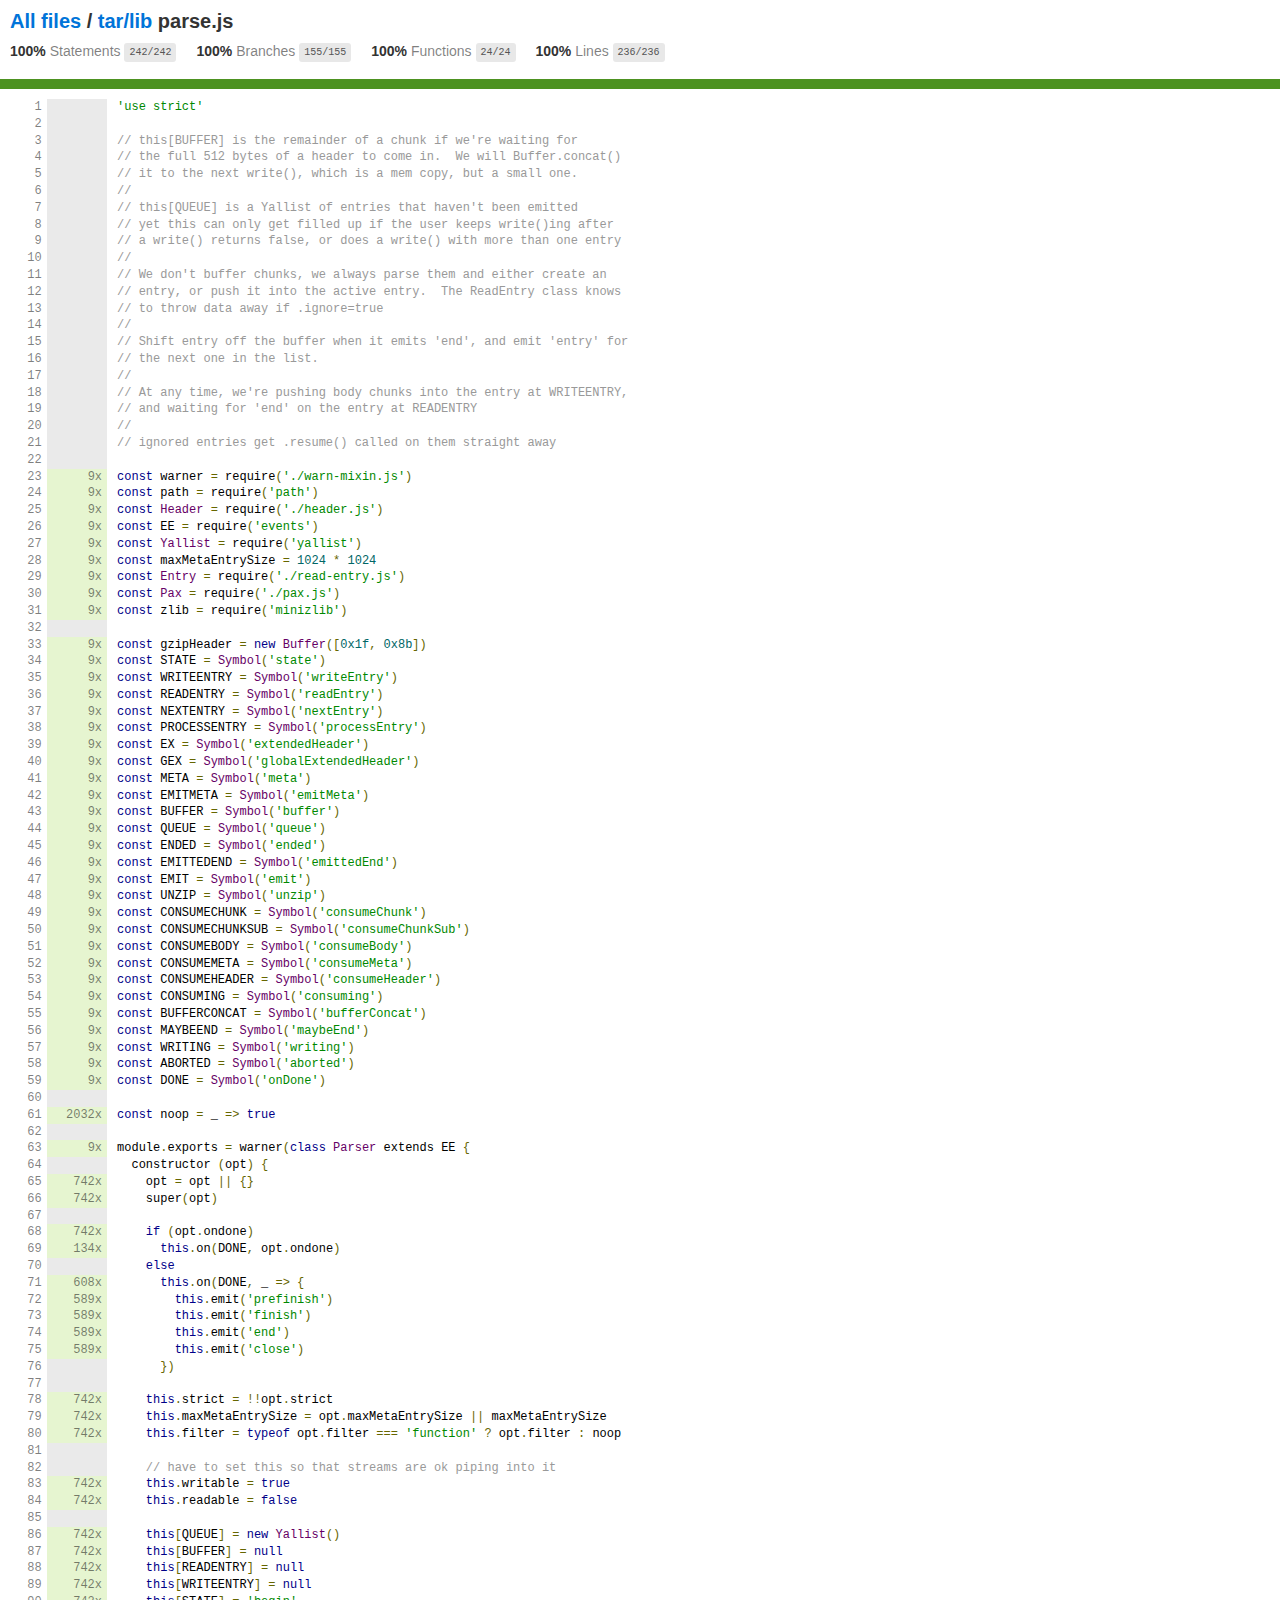
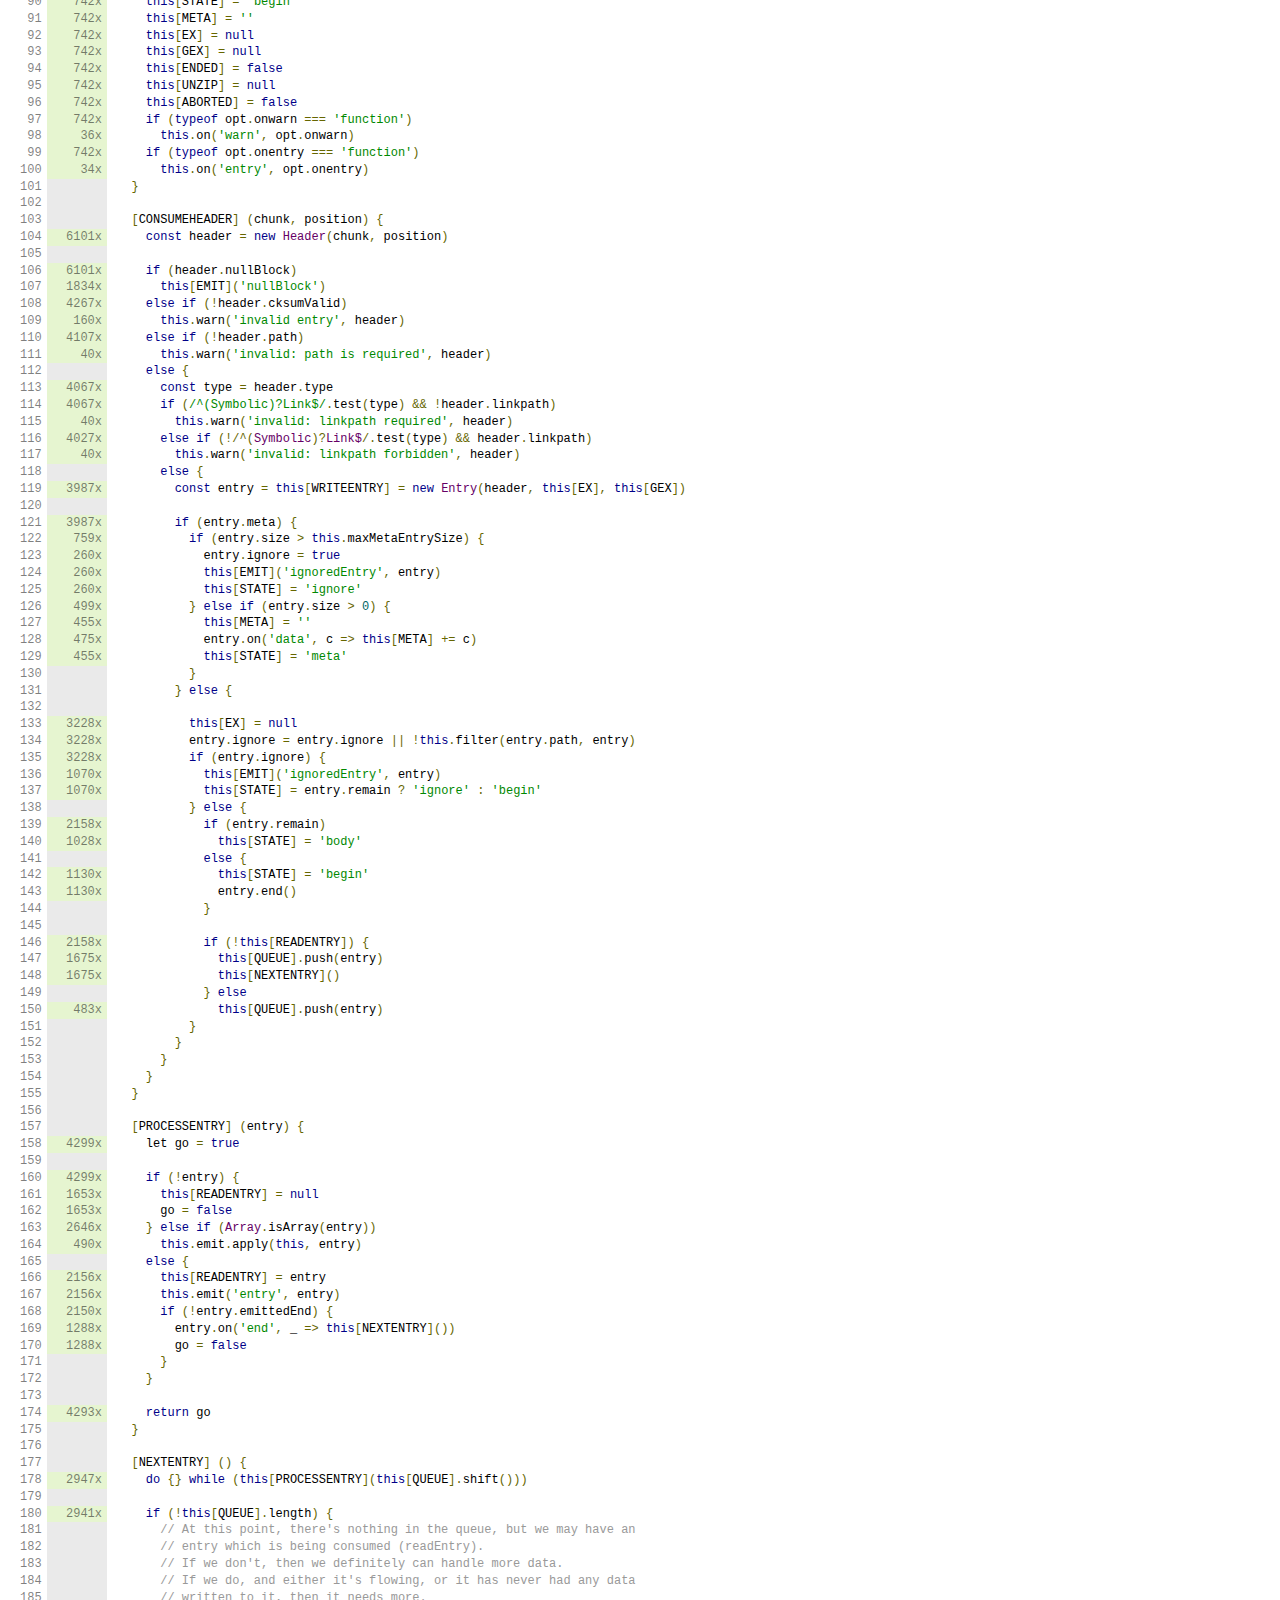
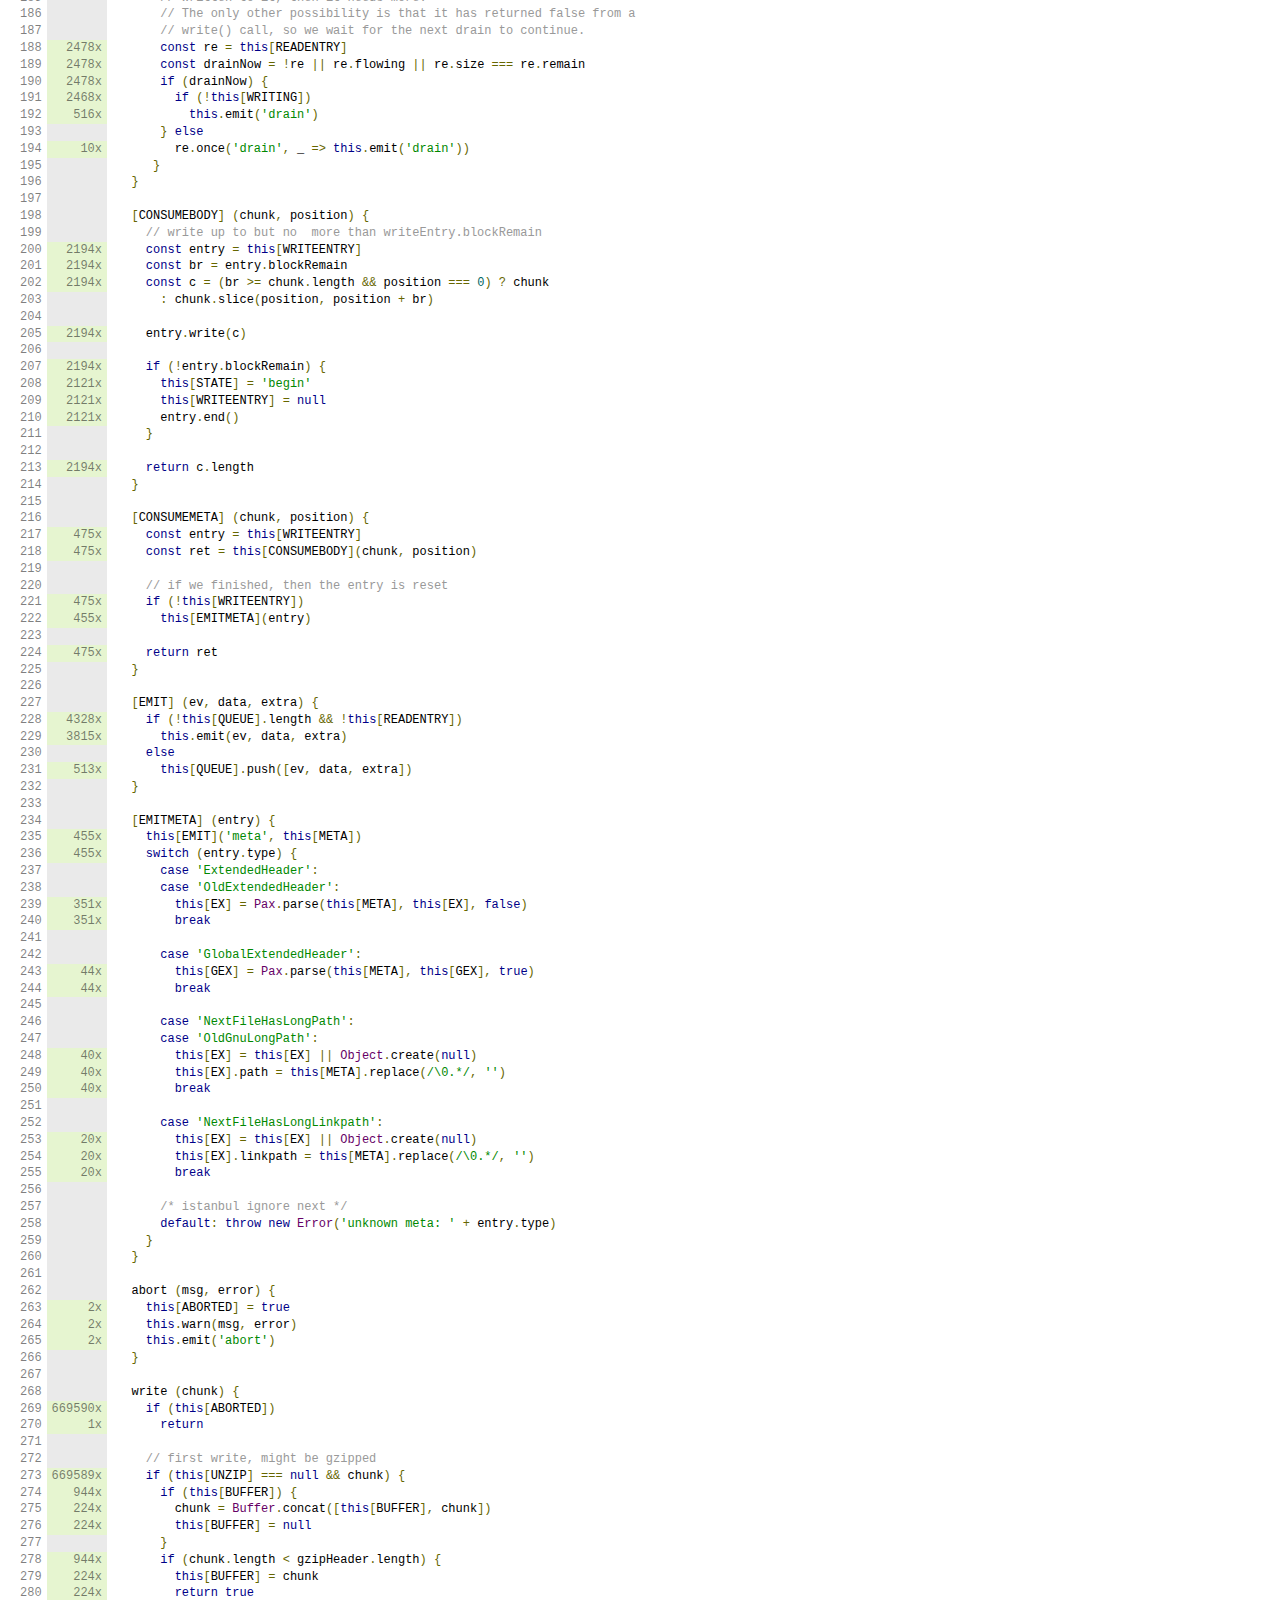
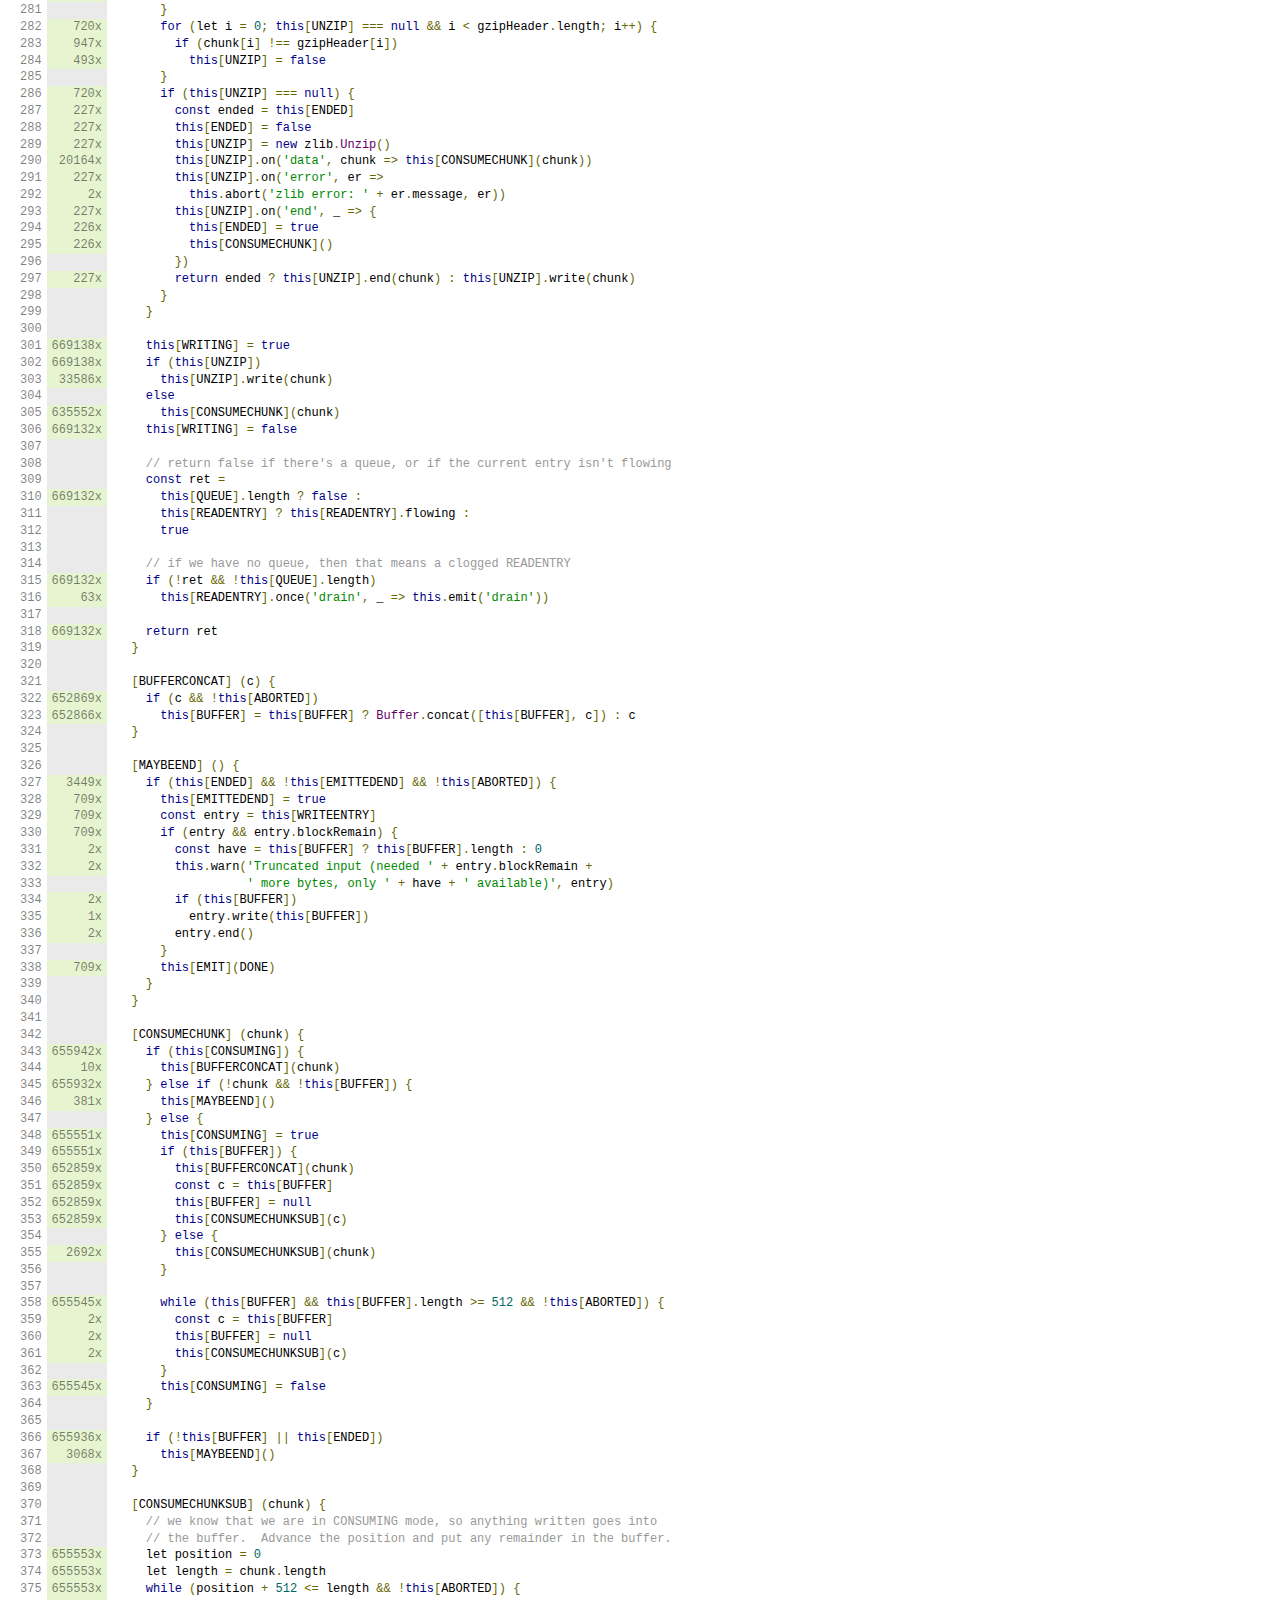
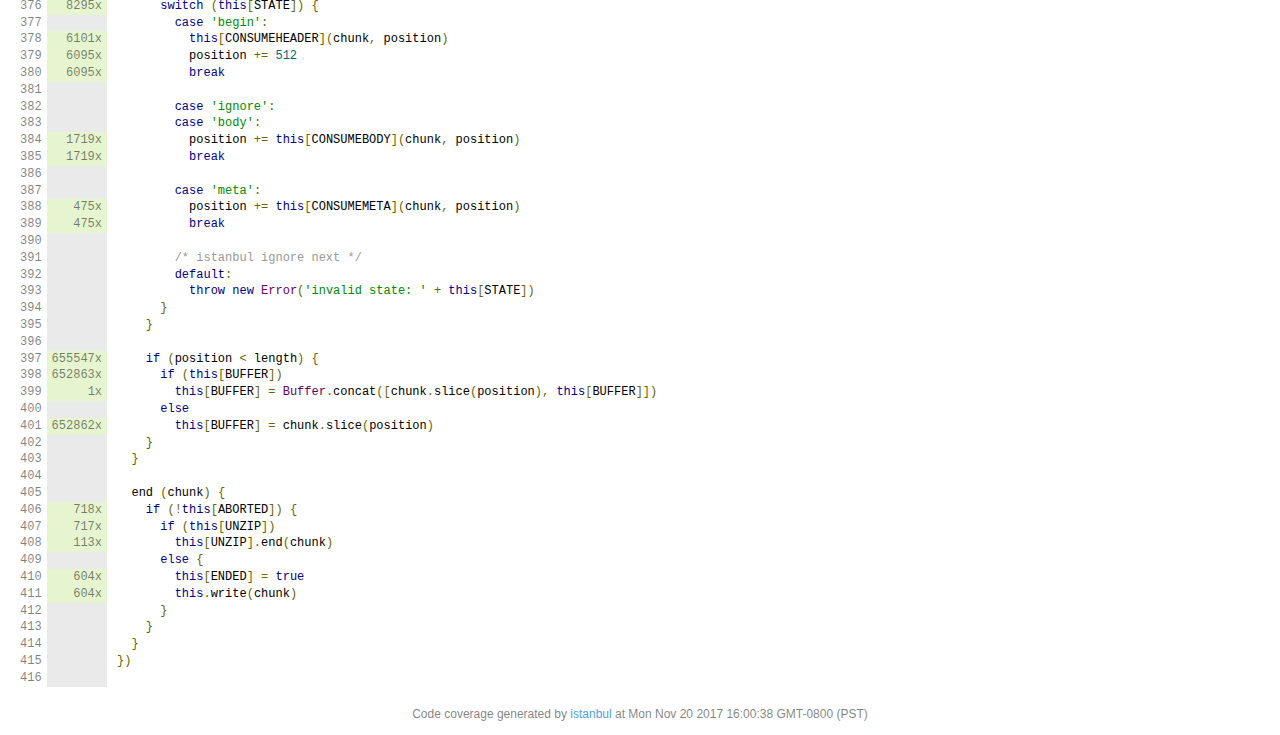
<file: project 9tech/node_modules/tar/coverage/lcov-report/tar/lib/parse.js.html>
<!doctype html>
<html lang="en">
<head>
    <title>Code coverage report for tar/lib/parse.js</title>
    <meta charset="utf-8" />
    <link rel="stylesheet" href="../../prettify.css" />
    <link rel="stylesheet" href="../../base.css" />
    <meta name="viewport" content="width=device-width, initial-scale=1">
    <style type='text/css'>
        .coverage-summary .sorter {
            background-image: url(../../sort-arrow-sprite.png);
        }
    </style>
</head>
<body>
<div class='wrapper'>
  <div class='pad1'>
    <h1>
      <a href="../../index.html">All files</a> / <a href="index.html">tar/lib</a> parse.js
    </h1>
    <div class='clearfix'>
      <div class='fl pad1y space-right2'>
        <span class="strong">100% </span>
        <span class="quiet">Statements</span>
        <span class='fraction'>242/242</span>
      </div>
      <div class='fl pad1y space-right2'>
        <span class="strong">100% </span>
        <span class="quiet">Branches</span>
        <span class='fraction'>155/155</span>
      </div>
      <div class='fl pad1y space-right2'>
        <span class="strong">100% </span>
        <span class="quiet">Functions</span>
        <span class='fraction'>24/24</span>
      </div>
      <div class='fl pad1y space-right2'>
        <span class="strong">100% </span>
        <span class="quiet">Lines</span>
        <span class='fraction'>236/236</span>
      </div>
    </div>
  </div>
  <div class='status-line high'></div>
<pre><table class="coverage">
<tr><td class="line-count quiet">1
2
3
4
5
6
7
8
9
10
11
12
13
14
15
16
17
18
19
20
21
22
23
24
25
26
27
28
29
30
31
32
33
34
35
36
37
38
39
40
41
42
43
44
45
46
47
48
49
50
51
52
53
54
55
56
57
58
59
60
61
62
63
64
65
66
67
68
69
70
71
72
73
74
75
76
77
78
79
80
81
82
83
84
85
86
87
88
89
90
91
92
93
94
95
96
97
98
99
100
101
102
103
104
105
106
107
108
109
110
111
112
113
114
115
116
117
118
119
120
121
122
123
124
125
126
127
128
129
130
131
132
133
134
135
136
137
138
139
140
141
142
143
144
145
146
147
148
149
150
151
152
153
154
155
156
157
158
159
160
161
162
163
164
165
166
167
168
169
170
171
172
173
174
175
176
177
178
179
180
181
182
183
184
185
186
187
188
189
190
191
192
193
194
195
196
197
198
199
200
201
202
203
204
205
206
207
208
209
210
211
212
213
214
215
216
217
218
219
220
221
222
223
224
225
226
227
228
229
230
231
232
233
234
235
236
237
238
239
240
241
242
243
244
245
246
247
248
249
250
251
252
253
254
255
256
257
258
259
260
261
262
263
264
265
266
267
268
269
270
271
272
273
274
275
276
277
278
279
280
281
282
283
284
285
286
287
288
289
290
291
292
293
294
295
296
297
298
299
300
301
302
303
304
305
306
307
308
309
310
311
312
313
314
315
316
317
318
319
320
321
322
323
324
325
326
327
328
329
330
331
332
333
334
335
336
337
338
339
340
341
342
343
344
345
346
347
348
349
350
351
352
353
354
355
356
357
358
359
360
361
362
363
364
365
366
367
368
369
370
371
372
373
374
375
376
377
378
379
380
381
382
383
384
385
386
387
388
389
390
391
392
393
394
395
396
397
398
399
400
401
402
403
404
405
406
407
408
409
410
411
412
413
414
415
416</td><td class="line-coverage quiet"><span class="cline-any cline-neutral">&nbsp;</span>
<span class="cline-any cline-neutral">&nbsp;</span>
<span class="cline-any cline-neutral">&nbsp;</span>
<span class="cline-any cline-neutral">&nbsp;</span>
<span class="cline-any cline-neutral">&nbsp;</span>
<span class="cline-any cline-neutral">&nbsp;</span>
<span class="cline-any cline-neutral">&nbsp;</span>
<span class="cline-any cline-neutral">&nbsp;</span>
<span class="cline-any cline-neutral">&nbsp;</span>
<span class="cline-any cline-neutral">&nbsp;</span>
<span class="cline-any cline-neutral">&nbsp;</span>
<span class="cline-any cline-neutral">&nbsp;</span>
<span class="cline-any cline-neutral">&nbsp;</span>
<span class="cline-any cline-neutral">&nbsp;</span>
<span class="cline-any cline-neutral">&nbsp;</span>
<span class="cline-any cline-neutral">&nbsp;</span>
<span class="cline-any cline-neutral">&nbsp;</span>
<span class="cline-any cline-neutral">&nbsp;</span>
<span class="cline-any cline-neutral">&nbsp;</span>
<span class="cline-any cline-neutral">&nbsp;</span>
<span class="cline-any cline-neutral">&nbsp;</span>
<span class="cline-any cline-neutral">&nbsp;</span>
<span class="cline-any cline-yes">9x</span>
<span class="cline-any cline-yes">9x</span>
<span class="cline-any cline-yes">9x</span>
<span class="cline-any cline-yes">9x</span>
<span class="cline-any cline-yes">9x</span>
<span class="cline-any cline-yes">9x</span>
<span class="cline-any cline-yes">9x</span>
<span class="cline-any cline-yes">9x</span>
<span class="cline-any cline-yes">9x</span>
<span class="cline-any cline-neutral">&nbsp;</span>
<span class="cline-any cline-yes">9x</span>
<span class="cline-any cline-yes">9x</span>
<span class="cline-any cline-yes">9x</span>
<span class="cline-any cline-yes">9x</span>
<span class="cline-any cline-yes">9x</span>
<span class="cline-any cline-yes">9x</span>
<span class="cline-any cline-yes">9x</span>
<span class="cline-any cline-yes">9x</span>
<span class="cline-any cline-yes">9x</span>
<span class="cline-any cline-yes">9x</span>
<span class="cline-any cline-yes">9x</span>
<span class="cline-any cline-yes">9x</span>
<span class="cline-any cline-yes">9x</span>
<span class="cline-any cline-yes">9x</span>
<span class="cline-any cline-yes">9x</span>
<span class="cline-any cline-yes">9x</span>
<span class="cline-any cline-yes">9x</span>
<span class="cline-any cline-yes">9x</span>
<span class="cline-any cline-yes">9x</span>
<span class="cline-any cline-yes">9x</span>
<span class="cline-any cline-yes">9x</span>
<span class="cline-any cline-yes">9x</span>
<span class="cline-any cline-yes">9x</span>
<span class="cline-any cline-yes">9x</span>
<span class="cline-any cline-yes">9x</span>
<span class="cline-any cline-yes">9x</span>
<span class="cline-any cline-yes">9x</span>
<span class="cline-any cline-neutral">&nbsp;</span>
<span class="cline-any cline-yes">2032x</span>
<span class="cline-any cline-neutral">&nbsp;</span>
<span class="cline-any cline-yes">9x</span>
<span class="cline-any cline-neutral">&nbsp;</span>
<span class="cline-any cline-yes">742x</span>
<span class="cline-any cline-yes">742x</span>
<span class="cline-any cline-neutral">&nbsp;</span>
<span class="cline-any cline-yes">742x</span>
<span class="cline-any cline-yes">134x</span>
<span class="cline-any cline-neutral">&nbsp;</span>
<span class="cline-any cline-yes">608x</span>
<span class="cline-any cline-yes">589x</span>
<span class="cline-any cline-yes">589x</span>
<span class="cline-any cline-yes">589x</span>
<span class="cline-any cline-yes">589x</span>
<span class="cline-any cline-neutral">&nbsp;</span>
<span class="cline-any cline-neutral">&nbsp;</span>
<span class="cline-any cline-yes">742x</span>
<span class="cline-any cline-yes">742x</span>
<span class="cline-any cline-yes">742x</span>
<span class="cline-any cline-neutral">&nbsp;</span>
<span class="cline-any cline-neutral">&nbsp;</span>
<span class="cline-any cline-yes">742x</span>
<span class="cline-any cline-yes">742x</span>
<span class="cline-any cline-neutral">&nbsp;</span>
<span class="cline-any cline-yes">742x</span>
<span class="cline-any cline-yes">742x</span>
<span class="cline-any cline-yes">742x</span>
<span class="cline-any cline-yes">742x</span>
<span class="cline-any cline-yes">742x</span>
<span class="cline-any cline-yes">742x</span>
<span class="cline-any cline-yes">742x</span>
<span class="cline-any cline-yes">742x</span>
<span class="cline-any cline-yes">742x</span>
<span class="cline-any cline-yes">742x</span>
<span class="cline-any cline-yes">742x</span>
<span class="cline-any cline-yes">742x</span>
<span class="cline-any cline-yes">36x</span>
<span class="cline-any cline-yes">742x</span>
<span class="cline-any cline-yes">34x</span>
<span class="cline-any cline-neutral">&nbsp;</span>
<span class="cline-any cline-neutral">&nbsp;</span>
<span class="cline-any cline-neutral">&nbsp;</span>
<span class="cline-any cline-yes">6101x</span>
<span class="cline-any cline-neutral">&nbsp;</span>
<span class="cline-any cline-yes">6101x</span>
<span class="cline-any cline-yes">1834x</span>
<span class="cline-any cline-yes">4267x</span>
<span class="cline-any cline-yes">160x</span>
<span class="cline-any cline-yes">4107x</span>
<span class="cline-any cline-yes">40x</span>
<span class="cline-any cline-neutral">&nbsp;</span>
<span class="cline-any cline-yes">4067x</span>
<span class="cline-any cline-yes">4067x</span>
<span class="cline-any cline-yes">40x</span>
<span class="cline-any cline-yes">4027x</span>
<span class="cline-any cline-yes">40x</span>
<span class="cline-any cline-neutral">&nbsp;</span>
<span class="cline-any cline-yes">3987x</span>
<span class="cline-any cline-neutral">&nbsp;</span>
<span class="cline-any cline-yes">3987x</span>
<span class="cline-any cline-yes">759x</span>
<span class="cline-any cline-yes">260x</span>
<span class="cline-any cline-yes">260x</span>
<span class="cline-any cline-yes">260x</span>
<span class="cline-any cline-yes">499x</span>
<span class="cline-any cline-yes">455x</span>
<span class="cline-any cline-yes">475x</span>
<span class="cline-any cline-yes">455x</span>
<span class="cline-any cline-neutral">&nbsp;</span>
<span class="cline-any cline-neutral">&nbsp;</span>
<span class="cline-any cline-neutral">&nbsp;</span>
<span class="cline-any cline-yes">3228x</span>
<span class="cline-any cline-yes">3228x</span>
<span class="cline-any cline-yes">3228x</span>
<span class="cline-any cline-yes">1070x</span>
<span class="cline-any cline-yes">1070x</span>
<span class="cline-any cline-neutral">&nbsp;</span>
<span class="cline-any cline-yes">2158x</span>
<span class="cline-any cline-yes">1028x</span>
<span class="cline-any cline-neutral">&nbsp;</span>
<span class="cline-any cline-yes">1130x</span>
<span class="cline-any cline-yes">1130x</span>
<span class="cline-any cline-neutral">&nbsp;</span>
<span class="cline-any cline-neutral">&nbsp;</span>
<span class="cline-any cline-yes">2158x</span>
<span class="cline-any cline-yes">1675x</span>
<span class="cline-any cline-yes">1675x</span>
<span class="cline-any cline-neutral">&nbsp;</span>
<span class="cline-any cline-yes">483x</span>
<span class="cline-any cline-neutral">&nbsp;</span>
<span class="cline-any cline-neutral">&nbsp;</span>
<span class="cline-any cline-neutral">&nbsp;</span>
<span class="cline-any cline-neutral">&nbsp;</span>
<span class="cline-any cline-neutral">&nbsp;</span>
<span class="cline-any cline-neutral">&nbsp;</span>
<span class="cline-any cline-neutral">&nbsp;</span>
<span class="cline-any cline-yes">4299x</span>
<span class="cline-any cline-neutral">&nbsp;</span>
<span class="cline-any cline-yes">4299x</span>
<span class="cline-any cline-yes">1653x</span>
<span class="cline-any cline-yes">1653x</span>
<span class="cline-any cline-yes">2646x</span>
<span class="cline-any cline-yes">490x</span>
<span class="cline-any cline-neutral">&nbsp;</span>
<span class="cline-any cline-yes">2156x</span>
<span class="cline-any cline-yes">2156x</span>
<span class="cline-any cline-yes">2150x</span>
<span class="cline-any cline-yes">1288x</span>
<span class="cline-any cline-yes">1288x</span>
<span class="cline-any cline-neutral">&nbsp;</span>
<span class="cline-any cline-neutral">&nbsp;</span>
<span class="cline-any cline-neutral">&nbsp;</span>
<span class="cline-any cline-yes">4293x</span>
<span class="cline-any cline-neutral">&nbsp;</span>
<span class="cline-any cline-neutral">&nbsp;</span>
<span class="cline-any cline-neutral">&nbsp;</span>
<span class="cline-any cline-yes">2947x</span>
<span class="cline-any cline-neutral">&nbsp;</span>
<span class="cline-any cline-yes">2941x</span>
<span class="cline-any cline-neutral">&nbsp;</span>
<span class="cline-any cline-neutral">&nbsp;</span>
<span class="cline-any cline-neutral">&nbsp;</span>
<span class="cline-any cline-neutral">&nbsp;</span>
<span class="cline-any cline-neutral">&nbsp;</span>
<span class="cline-any cline-neutral">&nbsp;</span>
<span class="cline-any cline-neutral">&nbsp;</span>
<span class="cline-any cline-yes">2478x</span>
<span class="cline-any cline-yes">2478x</span>
<span class="cline-any cline-yes">2478x</span>
<span class="cline-any cline-yes">2468x</span>
<span class="cline-any cline-yes">516x</span>
<span class="cline-any cline-neutral">&nbsp;</span>
<span class="cline-any cline-yes">10x</span>
<span class="cline-any cline-neutral">&nbsp;</span>
<span class="cline-any cline-neutral">&nbsp;</span>
<span class="cline-any cline-neutral">&nbsp;</span>
<span class="cline-any cline-neutral">&nbsp;</span>
<span class="cline-any cline-neutral">&nbsp;</span>
<span class="cline-any cline-yes">2194x</span>
<span class="cline-any cline-yes">2194x</span>
<span class="cline-any cline-yes">2194x</span>
<span class="cline-any cline-neutral">&nbsp;</span>
<span class="cline-any cline-neutral">&nbsp;</span>
<span class="cline-any cline-yes">2194x</span>
<span class="cline-any cline-neutral">&nbsp;</span>
<span class="cline-any cline-yes">2194x</span>
<span class="cline-any cline-yes">2121x</span>
<span class="cline-any cline-yes">2121x</span>
<span class="cline-any cline-yes">2121x</span>
<span class="cline-any cline-neutral">&nbsp;</span>
<span class="cline-any cline-neutral">&nbsp;</span>
<span class="cline-any cline-yes">2194x</span>
<span class="cline-any cline-neutral">&nbsp;</span>
<span class="cline-any cline-neutral">&nbsp;</span>
<span class="cline-any cline-neutral">&nbsp;</span>
<span class="cline-any cline-yes">475x</span>
<span class="cline-any cline-yes">475x</span>
<span class="cline-any cline-neutral">&nbsp;</span>
<span class="cline-any cline-neutral">&nbsp;</span>
<span class="cline-any cline-yes">475x</span>
<span class="cline-any cline-yes">455x</span>
<span class="cline-any cline-neutral">&nbsp;</span>
<span class="cline-any cline-yes">475x</span>
<span class="cline-any cline-neutral">&nbsp;</span>
<span class="cline-any cline-neutral">&nbsp;</span>
<span class="cline-any cline-neutral">&nbsp;</span>
<span class="cline-any cline-yes">4328x</span>
<span class="cline-any cline-yes">3815x</span>
<span class="cline-any cline-neutral">&nbsp;</span>
<span class="cline-any cline-yes">513x</span>
<span class="cline-any cline-neutral">&nbsp;</span>
<span class="cline-any cline-neutral">&nbsp;</span>
<span class="cline-any cline-neutral">&nbsp;</span>
<span class="cline-any cline-yes">455x</span>
<span class="cline-any cline-yes">455x</span>
<span class="cline-any cline-neutral">&nbsp;</span>
<span class="cline-any cline-neutral">&nbsp;</span>
<span class="cline-any cline-yes">351x</span>
<span class="cline-any cline-yes">351x</span>
<span class="cline-any cline-neutral">&nbsp;</span>
<span class="cline-any cline-neutral">&nbsp;</span>
<span class="cline-any cline-yes">44x</span>
<span class="cline-any cline-yes">44x</span>
<span class="cline-any cline-neutral">&nbsp;</span>
<span class="cline-any cline-neutral">&nbsp;</span>
<span class="cline-any cline-neutral">&nbsp;</span>
<span class="cline-any cline-yes">40x</span>
<span class="cline-any cline-yes">40x</span>
<span class="cline-any cline-yes">40x</span>
<span class="cline-any cline-neutral">&nbsp;</span>
<span class="cline-any cline-neutral">&nbsp;</span>
<span class="cline-any cline-yes">20x</span>
<span class="cline-any cline-yes">20x</span>
<span class="cline-any cline-yes">20x</span>
<span class="cline-any cline-neutral">&nbsp;</span>
<span class="cline-any cline-neutral">&nbsp;</span>
<span class="cline-any cline-neutral">&nbsp;</span>
<span class="cline-any cline-neutral">&nbsp;</span>
<span class="cline-any cline-neutral">&nbsp;</span>
<span class="cline-any cline-neutral">&nbsp;</span>
<span class="cline-any cline-neutral">&nbsp;</span>
<span class="cline-any cline-yes">2x</span>
<span class="cline-any cline-yes">2x</span>
<span class="cline-any cline-yes">2x</span>
<span class="cline-any cline-neutral">&nbsp;</span>
<span class="cline-any cline-neutral">&nbsp;</span>
<span class="cline-any cline-neutral">&nbsp;</span>
<span class="cline-any cline-yes">669590x</span>
<span class="cline-any cline-yes">1x</span>
<span class="cline-any cline-neutral">&nbsp;</span>
<span class="cline-any cline-neutral">&nbsp;</span>
<span class="cline-any cline-yes">669589x</span>
<span class="cline-any cline-yes">944x</span>
<span class="cline-any cline-yes">224x</span>
<span class="cline-any cline-yes">224x</span>
<span class="cline-any cline-neutral">&nbsp;</span>
<span class="cline-any cline-yes">944x</span>
<span class="cline-any cline-yes">224x</span>
<span class="cline-any cline-yes">224x</span>
<span class="cline-any cline-neutral">&nbsp;</span>
<span class="cline-any cline-yes">720x</span>
<span class="cline-any cline-yes">947x</span>
<span class="cline-any cline-yes">493x</span>
<span class="cline-any cline-neutral">&nbsp;</span>
<span class="cline-any cline-yes">720x</span>
<span class="cline-any cline-yes">227x</span>
<span class="cline-any cline-yes">227x</span>
<span class="cline-any cline-yes">227x</span>
<span class="cline-any cline-yes">20164x</span>
<span class="cline-any cline-yes">227x</span>
<span class="cline-any cline-yes">2x</span>
<span class="cline-any cline-yes">227x</span>
<span class="cline-any cline-yes">226x</span>
<span class="cline-any cline-yes">226x</span>
<span class="cline-any cline-neutral">&nbsp;</span>
<span class="cline-any cline-yes">227x</span>
<span class="cline-any cline-neutral">&nbsp;</span>
<span class="cline-any cline-neutral">&nbsp;</span>
<span class="cline-any cline-neutral">&nbsp;</span>
<span class="cline-any cline-yes">669138x</span>
<span class="cline-any cline-yes">669138x</span>
<span class="cline-any cline-yes">33586x</span>
<span class="cline-any cline-neutral">&nbsp;</span>
<span class="cline-any cline-yes">635552x</span>
<span class="cline-any cline-yes">669132x</span>
<span class="cline-any cline-neutral">&nbsp;</span>
<span class="cline-any cline-neutral">&nbsp;</span>
<span class="cline-any cline-neutral">&nbsp;</span>
<span class="cline-any cline-yes">669132x</span>
<span class="cline-any cline-neutral">&nbsp;</span>
<span class="cline-any cline-neutral">&nbsp;</span>
<span class="cline-any cline-neutral">&nbsp;</span>
<span class="cline-any cline-neutral">&nbsp;</span>
<span class="cline-any cline-yes">669132x</span>
<span class="cline-any cline-yes">63x</span>
<span class="cline-any cline-neutral">&nbsp;</span>
<span class="cline-any cline-yes">669132x</span>
<span class="cline-any cline-neutral">&nbsp;</span>
<span class="cline-any cline-neutral">&nbsp;</span>
<span class="cline-any cline-neutral">&nbsp;</span>
<span class="cline-any cline-yes">652869x</span>
<span class="cline-any cline-yes">652866x</span>
<span class="cline-any cline-neutral">&nbsp;</span>
<span class="cline-any cline-neutral">&nbsp;</span>
<span class="cline-any cline-neutral">&nbsp;</span>
<span class="cline-any cline-yes">3449x</span>
<span class="cline-any cline-yes">709x</span>
<span class="cline-any cline-yes">709x</span>
<span class="cline-any cline-yes">709x</span>
<span class="cline-any cline-yes">2x</span>
<span class="cline-any cline-yes">2x</span>
<span class="cline-any cline-neutral">&nbsp;</span>
<span class="cline-any cline-yes">2x</span>
<span class="cline-any cline-yes">1x</span>
<span class="cline-any cline-yes">2x</span>
<span class="cline-any cline-neutral">&nbsp;</span>
<span class="cline-any cline-yes">709x</span>
<span class="cline-any cline-neutral">&nbsp;</span>
<span class="cline-any cline-neutral">&nbsp;</span>
<span class="cline-any cline-neutral">&nbsp;</span>
<span class="cline-any cline-neutral">&nbsp;</span>
<span class="cline-any cline-yes">655942x</span>
<span class="cline-any cline-yes">10x</span>
<span class="cline-any cline-yes">655932x</span>
<span class="cline-any cline-yes">381x</span>
<span class="cline-any cline-neutral">&nbsp;</span>
<span class="cline-any cline-yes">655551x</span>
<span class="cline-any cline-yes">655551x</span>
<span class="cline-any cline-yes">652859x</span>
<span class="cline-any cline-yes">652859x</span>
<span class="cline-any cline-yes">652859x</span>
<span class="cline-any cline-yes">652859x</span>
<span class="cline-any cline-neutral">&nbsp;</span>
<span class="cline-any cline-yes">2692x</span>
<span class="cline-any cline-neutral">&nbsp;</span>
<span class="cline-any cline-neutral">&nbsp;</span>
<span class="cline-any cline-yes">655545x</span>
<span class="cline-any cline-yes">2x</span>
<span class="cline-any cline-yes">2x</span>
<span class="cline-any cline-yes">2x</span>
<span class="cline-any cline-neutral">&nbsp;</span>
<span class="cline-any cline-yes">655545x</span>
<span class="cline-any cline-neutral">&nbsp;</span>
<span class="cline-any cline-neutral">&nbsp;</span>
<span class="cline-any cline-yes">655936x</span>
<span class="cline-any cline-yes">3068x</span>
<span class="cline-any cline-neutral">&nbsp;</span>
<span class="cline-any cline-neutral">&nbsp;</span>
<span class="cline-any cline-neutral">&nbsp;</span>
<span class="cline-any cline-neutral">&nbsp;</span>
<span class="cline-any cline-neutral">&nbsp;</span>
<span class="cline-any cline-yes">655553x</span>
<span class="cline-any cline-yes">655553x</span>
<span class="cline-any cline-yes">655553x</span>
<span class="cline-any cline-yes">8295x</span>
<span class="cline-any cline-neutral">&nbsp;</span>
<span class="cline-any cline-yes">6101x</span>
<span class="cline-any cline-yes">6095x</span>
<span class="cline-any cline-yes">6095x</span>
<span class="cline-any cline-neutral">&nbsp;</span>
<span class="cline-any cline-neutral">&nbsp;</span>
<span class="cline-any cline-neutral">&nbsp;</span>
<span class="cline-any cline-yes">1719x</span>
<span class="cline-any cline-yes">1719x</span>
<span class="cline-any cline-neutral">&nbsp;</span>
<span class="cline-any cline-neutral">&nbsp;</span>
<span class="cline-any cline-yes">475x</span>
<span class="cline-any cline-yes">475x</span>
<span class="cline-any cline-neutral">&nbsp;</span>
<span class="cline-any cline-neutral">&nbsp;</span>
<span class="cline-any cline-neutral">&nbsp;</span>
<span class="cline-any cline-neutral">&nbsp;</span>
<span class="cline-any cline-neutral">&nbsp;</span>
<span class="cline-any cline-neutral">&nbsp;</span>
<span class="cline-any cline-neutral">&nbsp;</span>
<span class="cline-any cline-yes">655547x</span>
<span class="cline-any cline-yes">652863x</span>
<span class="cline-any cline-yes">1x</span>
<span class="cline-any cline-neutral">&nbsp;</span>
<span class="cline-any cline-yes">652862x</span>
<span class="cline-any cline-neutral">&nbsp;</span>
<span class="cline-any cline-neutral">&nbsp;</span>
<span class="cline-any cline-neutral">&nbsp;</span>
<span class="cline-any cline-neutral">&nbsp;</span>
<span class="cline-any cline-yes">718x</span>
<span class="cline-any cline-yes">717x</span>
<span class="cline-any cline-yes">113x</span>
<span class="cline-any cline-neutral">&nbsp;</span>
<span class="cline-any cline-yes">604x</span>
<span class="cline-any cline-yes">604x</span>
<span class="cline-any cline-neutral">&nbsp;</span>
<span class="cline-any cline-neutral">&nbsp;</span>
<span class="cline-any cline-neutral">&nbsp;</span>
<span class="cline-any cline-neutral">&nbsp;</span>
<span class="cline-any cline-neutral">&nbsp;</span></td><td class="text"><pre class="prettyprint lang-js">'use strict'
&nbsp;
// this[BUFFER] is the remainder of a chunk if we're waiting for
// the full 512 bytes of a header to come in.  We will Buffer.concat()
// it to the next write(), which is a mem copy, but a small one.
//
// this[QUEUE] is a Yallist of entries that haven't been emitted
// yet this can only get filled up if the user keeps write()ing after
// a write() returns false, or does a write() with more than one entry
//
// We don't buffer chunks, we always parse them and either create an
// entry, or push it into the active entry.  The ReadEntry class knows
// to throw data away if .ignore=true
//
// Shift entry off the buffer when it emits 'end', and emit 'entry' for
// the next one in the list.
//
// At any time, we're pushing body chunks into the entry at WRITEENTRY,
// and waiting for 'end' on the entry at READENTRY
//
// ignored entries get .resume() called on them straight away
&nbsp;
const warner = require('./warn-mixin.js')
const path = require('path')
const Header = require('./header.js')
const EE = require('events')
const Yallist = require('yallist')
const maxMetaEntrySize = 1024 * 1024
const Entry = require('./read-entry.js')
const Pax = require('./pax.js')
const zlib = require('minizlib')
&nbsp;
const gzipHeader = new Buffer([0x1f, 0x8b])
const STATE = Symbol('state')
const WRITEENTRY = Symbol('writeEntry')
const READENTRY = Symbol('readEntry')
const NEXTENTRY = Symbol('nextEntry')
const PROCESSENTRY = Symbol('processEntry')
const EX = Symbol('extendedHeader')
const GEX = Symbol('globalExtendedHeader')
const META = Symbol('meta')
const EMITMETA = Symbol('emitMeta')
const BUFFER = Symbol('buffer')
const QUEUE = Symbol('queue')
const ENDED = Symbol('ended')
const EMITTEDEND = Symbol('emittedEnd')
const EMIT = Symbol('emit')
const UNZIP = Symbol('unzip')
const CONSUMECHUNK = Symbol('consumeChunk')
const CONSUMECHUNKSUB = Symbol('consumeChunkSub')
const CONSUMEBODY = Symbol('consumeBody')
const CONSUMEMETA = Symbol('consumeMeta')
const CONSUMEHEADER = Symbol('consumeHeader')
const CONSUMING = Symbol('consuming')
const BUFFERCONCAT = Symbol('bufferConcat')
const MAYBEEND = Symbol('maybeEnd')
const WRITING = Symbol('writing')
const ABORTED = Symbol('aborted')
const DONE = Symbol('onDone')
&nbsp;
const noop = _ =&gt; true
&nbsp;
module.exports = warner(class Parser extends EE {
  constructor (opt) {
    opt = opt || {}
    super(opt)
&nbsp;
    if (opt.ondone)
      this.on(DONE, opt.ondone)
    else
      this.on(DONE, _ =&gt; {
        this.emit('prefinish')
        this.emit('finish')
        this.emit('end')
        this.emit('close')
      })
&nbsp;
    this.strict = !!opt.strict
    this.maxMetaEntrySize = opt.maxMetaEntrySize || maxMetaEntrySize
    this.filter = typeof opt.filter === 'function' ? opt.filter : noop
&nbsp;
    // have to set this so that streams are ok piping into it
    this.writable = true
    this.readable = false
&nbsp;
    this[QUEUE] = new Yallist()
    this[BUFFER] = null
    this[READENTRY] = null
    this[WRITEENTRY] = null
    this[STATE] = 'begin'
    this[META] = ''
    this[EX] = null
    this[GEX] = null
    this[ENDED] = false
    this[UNZIP] = null
    this[ABORTED] = false
    if (typeof opt.onwarn === 'function')
      this.on('warn', opt.onwarn)
    if (typeof opt.onentry === 'function')
      this.on('entry', opt.onentry)
  }
&nbsp;
  [CONSUMEHEADER] (chunk, position) {
    const header = new Header(chunk, position)
&nbsp;
    if (header.nullBlock)
      this[EMIT]('nullBlock')
    else if (!header.cksumValid)
      this.warn('invalid entry', header)
    else if (!header.path)
      this.warn('invalid: path is required', header)
    else {
      const type = header.type
      if (/^(Symbolic)?Link$/.test(type) &amp;&amp; !header.linkpath)
        this.warn('invalid: linkpath required', header)
      else if (!/^(Symbolic)?Link$/.test(type) &amp;&amp; header.linkpath)
        this.warn('invalid: linkpath forbidden', header)
      else {
        const entry = this[WRITEENTRY] = new Entry(header, this[EX], this[GEX])
&nbsp;
        if (entry.meta) {
          if (entry.size &gt; this.maxMetaEntrySize) {
            entry.ignore = true
            this[EMIT]('ignoredEntry', entry)
            this[STATE] = 'ignore'
          } else if (entry.size &gt; 0) {
            this[META] = ''
            entry.on('data', c =&gt; this[META] += c)
            this[STATE] = 'meta'
          }
        } else {
&nbsp;
          this[EX] = null
          entry.ignore = entry.ignore || !this.filter(entry.path, entry)
          if (entry.ignore) {
            this[EMIT]('ignoredEntry', entry)
            this[STATE] = entry.remain ? 'ignore' : 'begin'
          } else {
            if (entry.remain)
              this[STATE] = 'body'
            else {
              this[STATE] = 'begin'
              entry.end()
            }
&nbsp;
            if (!this[READENTRY]) {
              this[QUEUE].push(entry)
              this[NEXTENTRY]()
            } else
              this[QUEUE].push(entry)
          }
        }
      }
    }
  }
&nbsp;
  [PROCESSENTRY] (entry) {
    let go = true
&nbsp;
    if (!entry) {
      this[READENTRY] = null
      go = false
    } else if (Array.isArray(entry))
      this.emit.apply(this, entry)
    else {
      this[READENTRY] = entry
      this.emit('entry', entry)
      if (!entry.emittedEnd) {
        entry.on('end', _ =&gt; this[NEXTENTRY]())
        go = false
      }
    }
&nbsp;
    return go
  }
&nbsp;
  [NEXTENTRY] () {
    do {} while (this[PROCESSENTRY](this[QUEUE].shift()))
&nbsp;
    if (!this[QUEUE].length) {
      // At this point, there's nothing in the queue, but we may have an
      // entry which is being consumed (readEntry).
      // If we don't, then we definitely can handle more data.
      // If we do, and either it's flowing, or it has never had any data
      // written to it, then it needs more.
      // The only other possibility is that it has returned false from a
      // write() call, so we wait for the next drain to continue.
      const re = this[READENTRY]
      const drainNow = !re || re.flowing || re.size === re.remain
      if (drainNow) {
        if (!this[WRITING])
          this.emit('drain')
      } else
        re.once('drain', _ =&gt; this.emit('drain'))
     }
  }
&nbsp;
  [CONSUMEBODY] (chunk, position) {
    // write up to but no  more than writeEntry.blockRemain
    const entry = this[WRITEENTRY]
    const br = entry.blockRemain
    const c = (br &gt;= chunk.length &amp;&amp; position === 0) ? chunk
      : chunk.slice(position, position + br)
&nbsp;
    entry.write(c)
&nbsp;
    if (!entry.blockRemain) {
      this[STATE] = 'begin'
      this[WRITEENTRY] = null
      entry.end()
    }
&nbsp;
    return c.length
  }
&nbsp;
  [CONSUMEMETA] (chunk, position) {
    const entry = this[WRITEENTRY]
    const ret = this[CONSUMEBODY](chunk, position)
&nbsp;
    // if we finished, then the entry is reset
    if (!this[WRITEENTRY])
      this[EMITMETA](entry)
&nbsp;
    return ret
  }
&nbsp;
  [EMIT] (ev, data, extra) {
    if (!this[QUEUE].length &amp;&amp; !this[READENTRY])
      this.emit(ev, data, extra)
    else
      this[QUEUE].push([ev, data, extra])
  }
&nbsp;
  [EMITMETA] (entry) {
    this[EMIT]('meta', this[META])
    switch (entry.type) {
      case 'ExtendedHeader':
      case 'OldExtendedHeader':
        this[EX] = Pax.parse(this[META], this[EX], false)
        break
&nbsp;
      case 'GlobalExtendedHeader':
        this[GEX] = Pax.parse(this[META], this[GEX], true)
        break
&nbsp;
      case 'NextFileHasLongPath':
      case 'OldGnuLongPath':
        this[EX] = this[EX] || Object.create(null)
        this[EX].path = this[META].replace(/\0.*/, '')
        break
&nbsp;
      case 'NextFileHasLongLinkpath':
        this[EX] = this[EX] || Object.create(null)
        this[EX].linkpath = this[META].replace(/\0.*/, '')
        break
&nbsp;
      /* istanbul ignore next */
      default: throw new Error('unknown meta: ' + entry.type)
    }
  }
&nbsp;
  abort (msg, error) {
    this[ABORTED] = true
    this.warn(msg, error)
    this.emit('abort')
  }
&nbsp;
  write (chunk) {
    if (this[ABORTED])
      return
&nbsp;
    // first write, might be gzipped
    if (this[UNZIP] === null &amp;&amp; chunk) {
      if (this[BUFFER]) {
        chunk = Buffer.concat([this[BUFFER], chunk])
        this[BUFFER] = null
      }
      if (chunk.length &lt; gzipHeader.length) {
        this[BUFFER] = chunk
        return true
      }
      for (let i = 0; this[UNZIP] === null &amp;&amp; i &lt; gzipHeader.length; i++) {
        if (chunk[i] !== gzipHeader[i])
          this[UNZIP] = false
      }
      if (this[UNZIP] === null) {
        const ended = this[ENDED]
        this[ENDED] = false
        this[UNZIP] = new zlib.Unzip()
        this[UNZIP].on('data', chunk =&gt; this[CONSUMECHUNK](chunk))
        this[UNZIP].on('error', er =&gt;
          this.abort('zlib error: ' + er.message, er))
        this[UNZIP].on('end', _ =&gt; {
          this[ENDED] = true
          this[CONSUMECHUNK]()
        })
        return ended ? this[UNZIP].end(chunk) : this[UNZIP].write(chunk)
      }
    }
&nbsp;
    this[WRITING] = true
    if (this[UNZIP])
      this[UNZIP].write(chunk)
    else
      this[CONSUMECHUNK](chunk)
    this[WRITING] = false
&nbsp;
    // return false if there's a queue, or if the current entry isn't flowing
    const ret =
      this[QUEUE].length ? false :
      this[READENTRY] ? this[READENTRY].flowing :
      true
&nbsp;
    // if we have no queue, then that means a clogged READENTRY
    if (!ret &amp;&amp; !this[QUEUE].length)
      this[READENTRY].once('drain', _ =&gt; this.emit('drain'))
&nbsp;
    return ret
  }
&nbsp;
  [BUFFERCONCAT] (c) {
    if (c &amp;&amp; !this[ABORTED])
      this[BUFFER] = this[BUFFER] ? Buffer.concat([this[BUFFER], c]) : c
  }
&nbsp;
  [MAYBEEND] () {
    if (this[ENDED] &amp;&amp; !this[EMITTEDEND] &amp;&amp; !this[ABORTED]) {
      this[EMITTEDEND] = true
      const entry = this[WRITEENTRY]
      if (entry &amp;&amp; entry.blockRemain) {
        const have = this[BUFFER] ? this[BUFFER].length : 0
        this.warn('Truncated input (needed ' + entry.blockRemain +
                  ' more bytes, only ' + have + ' available)', entry)
        if (this[BUFFER])
          entry.write(this[BUFFER])
        entry.end()
      }
      this[EMIT](DONE)
    }
  }
&nbsp;
  [CONSUMECHUNK] (chunk) {
    if (this[CONSUMING]) {
      this[BUFFERCONCAT](chunk)
    } else if (!chunk &amp;&amp; !this[BUFFER]) {
      this[MAYBEEND]()
    } else {
      this[CONSUMING] = true
      if (this[BUFFER]) {
        this[BUFFERCONCAT](chunk)
        const c = this[BUFFER]
        this[BUFFER] = null
        this[CONSUMECHUNKSUB](c)
      } else {
        this[CONSUMECHUNKSUB](chunk)
      }
&nbsp;
      while (this[BUFFER] &amp;&amp; this[BUFFER].length &gt;= 512 &amp;&amp; !this[ABORTED]) {
        const c = this[BUFFER]
        this[BUFFER] = null
        this[CONSUMECHUNKSUB](c)
      }
      this[CONSUMING] = false
    }
&nbsp;
    if (!this[BUFFER] || this[ENDED])
      this[MAYBEEND]()
  }
&nbsp;
  [CONSUMECHUNKSUB] (chunk) {
    // we know that we are in CONSUMING mode, so anything written goes into
    // the buffer.  Advance the position and put any remainder in the buffer.
    let position = 0
    let length = chunk.length
    while (position + 512 &lt;= length &amp;&amp; !this[ABORTED]) {
      switch (this[STATE]) {
        case 'begin':
          this[CONSUMEHEADER](chunk, position)
          position += 512
          break
&nbsp;
        case 'ignore':
        case 'body':
          position += this[CONSUMEBODY](chunk, position)
          break
&nbsp;
        case 'meta':
          position += this[CONSUMEMETA](chunk, position)
          break
&nbsp;
        /* istanbul ignore next */
        default:
          throw new Error('invalid state: ' + this[STATE])
      }
    }
&nbsp;
    if (position &lt; length) {
      if (this[BUFFER])
        this[BUFFER] = Buffer.concat([chunk.slice(position), this[BUFFER]])
      else
        this[BUFFER] = chunk.slice(position)
    }
  }
&nbsp;
  end (chunk) {
    if (!this[ABORTED]) {
      if (this[UNZIP])
        this[UNZIP].end(chunk)
      else {
        this[ENDED] = true
        this.write(chunk)
      }
    }
  }
})
&nbsp;</pre></td></tr>
</table></pre>
<div class='push'></div><!-- for sticky footer -->
</div><!-- /wrapper -->
<div class='footer quiet pad2 space-top1 center small'>
  Code coverage
  generated by <a href="https://istanbul.js.org/" target="_blank">istanbul</a> at Mon Nov 20 2017 16:00:38 GMT-0800 (PST)
</div>
</div>
<script src="../../prettify.js"></script>
<script>
window.onload = function () {
        if (typeof prettyPrint === 'function') {
            prettyPrint();
        }
};
</script>
<script src="../../sorter.js"></script>
</body>
</html>
</file>
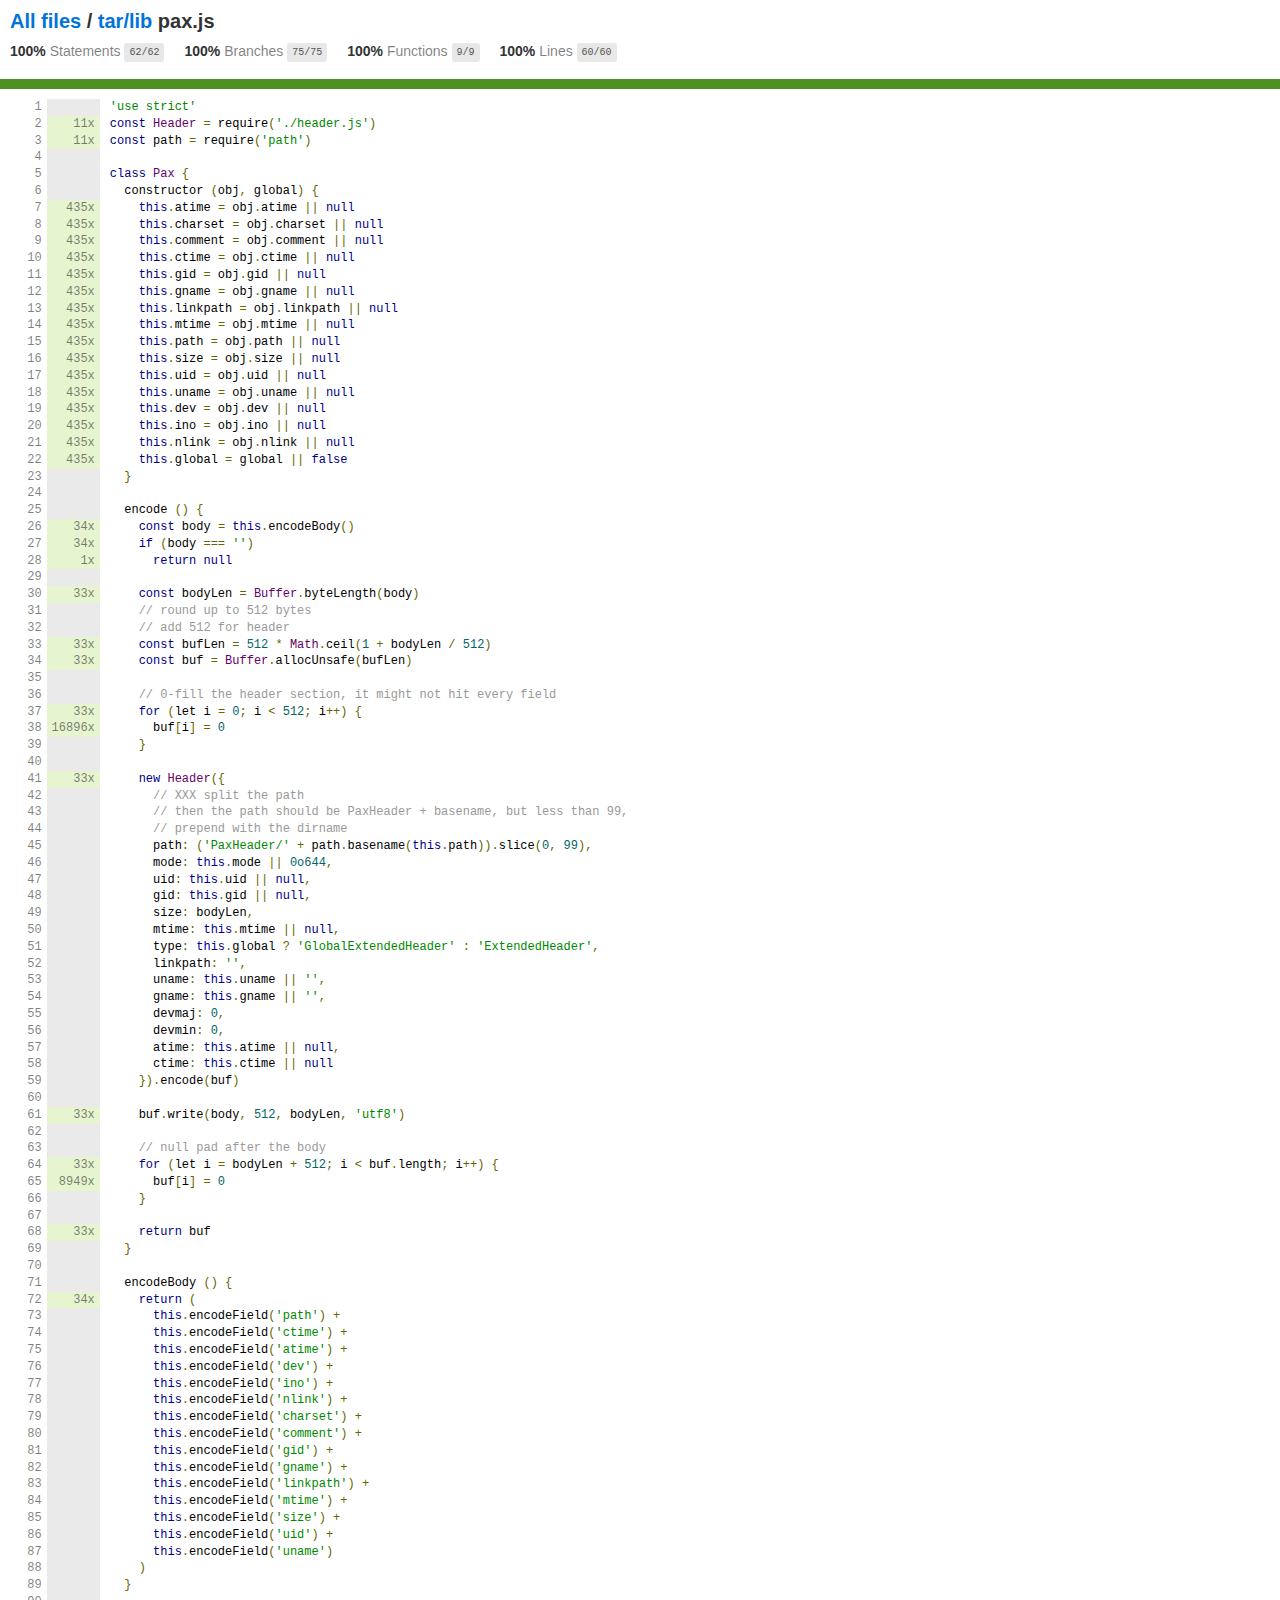
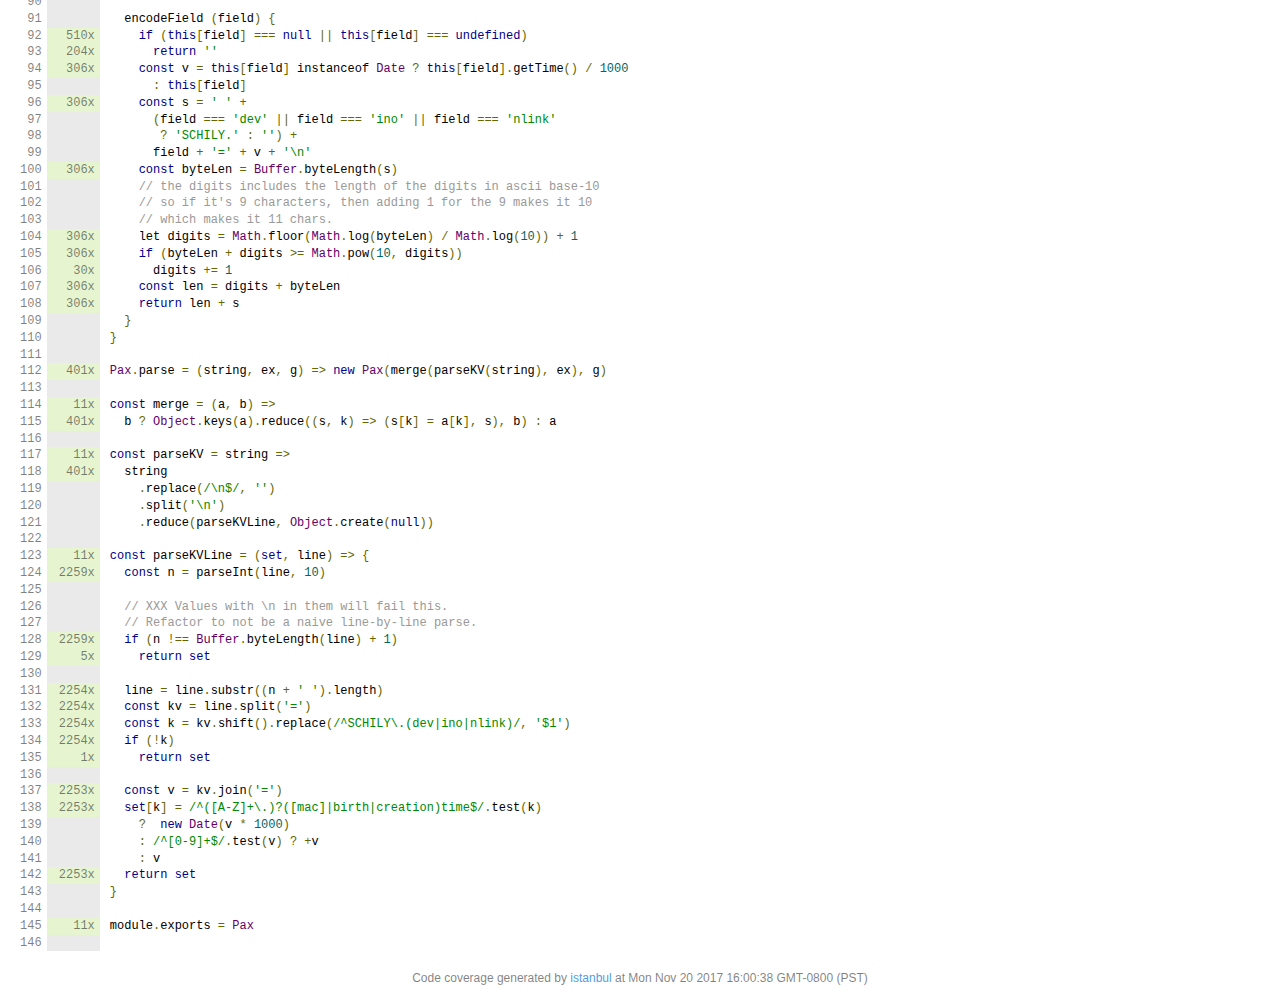
<file: project 9tech/node_modules/tar/coverage/lcov-report/tar/lib/pax.js.html>
<!doctype html>
<html lang="en">
<head>
    <title>Code coverage report for tar/lib/pax.js</title>
    <meta charset="utf-8" />
    <link rel="stylesheet" href="../../prettify.css" />
    <link rel="stylesheet" href="../../base.css" />
    <meta name="viewport" content="width=device-width, initial-scale=1">
    <style type='text/css'>
        .coverage-summary .sorter {
            background-image: url(../../sort-arrow-sprite.png);
        }
    </style>
</head>
<body>
<div class='wrapper'>
  <div class='pad1'>
    <h1>
      <a href="../../index.html">All files</a> / <a href="index.html">tar/lib</a> pax.js
    </h1>
    <div class='clearfix'>
      <div class='fl pad1y space-right2'>
        <span class="strong">100% </span>
        <span class="quiet">Statements</span>
        <span class='fraction'>62/62</span>
      </div>
      <div class='fl pad1y space-right2'>
        <span class="strong">100% </span>
        <span class="quiet">Branches</span>
        <span class='fraction'>75/75</span>
      </div>
      <div class='fl pad1y space-right2'>
        <span class="strong">100% </span>
        <span class="quiet">Functions</span>
        <span class='fraction'>9/9</span>
      </div>
      <div class='fl pad1y space-right2'>
        <span class="strong">100% </span>
        <span class="quiet">Lines</span>
        <span class='fraction'>60/60</span>
      </div>
    </div>
  </div>
  <div class='status-line high'></div>
<pre><table class="coverage">
<tr><td class="line-count quiet">1
2
3
4
5
6
7
8
9
10
11
12
13
14
15
16
17
18
19
20
21
22
23
24
25
26
27
28
29
30
31
32
33
34
35
36
37
38
39
40
41
42
43
44
45
46
47
48
49
50
51
52
53
54
55
56
57
58
59
60
61
62
63
64
65
66
67
68
69
70
71
72
73
74
75
76
77
78
79
80
81
82
83
84
85
86
87
88
89
90
91
92
93
94
95
96
97
98
99
100
101
102
103
104
105
106
107
108
109
110
111
112
113
114
115
116
117
118
119
120
121
122
123
124
125
126
127
128
129
130
131
132
133
134
135
136
137
138
139
140
141
142
143
144
145
146</td><td class="line-coverage quiet"><span class="cline-any cline-neutral">&nbsp;</span>
<span class="cline-any cline-yes">11x</span>
<span class="cline-any cline-yes">11x</span>
<span class="cline-any cline-neutral">&nbsp;</span>
<span class="cline-any cline-neutral">&nbsp;</span>
<span class="cline-any cline-neutral">&nbsp;</span>
<span class="cline-any cline-yes">435x</span>
<span class="cline-any cline-yes">435x</span>
<span class="cline-any cline-yes">435x</span>
<span class="cline-any cline-yes">435x</span>
<span class="cline-any cline-yes">435x</span>
<span class="cline-any cline-yes">435x</span>
<span class="cline-any cline-yes">435x</span>
<span class="cline-any cline-yes">435x</span>
<span class="cline-any cline-yes">435x</span>
<span class="cline-any cline-yes">435x</span>
<span class="cline-any cline-yes">435x</span>
<span class="cline-any cline-yes">435x</span>
<span class="cline-any cline-yes">435x</span>
<span class="cline-any cline-yes">435x</span>
<span class="cline-any cline-yes">435x</span>
<span class="cline-any cline-yes">435x</span>
<span class="cline-any cline-neutral">&nbsp;</span>
<span class="cline-any cline-neutral">&nbsp;</span>
<span class="cline-any cline-neutral">&nbsp;</span>
<span class="cline-any cline-yes">34x</span>
<span class="cline-any cline-yes">34x</span>
<span class="cline-any cline-yes">1x</span>
<span class="cline-any cline-neutral">&nbsp;</span>
<span class="cline-any cline-yes">33x</span>
<span class="cline-any cline-neutral">&nbsp;</span>
<span class="cline-any cline-neutral">&nbsp;</span>
<span class="cline-any cline-yes">33x</span>
<span class="cline-any cline-yes">33x</span>
<span class="cline-any cline-neutral">&nbsp;</span>
<span class="cline-any cline-neutral">&nbsp;</span>
<span class="cline-any cline-yes">33x</span>
<span class="cline-any cline-yes">16896x</span>
<span class="cline-any cline-neutral">&nbsp;</span>
<span class="cline-any cline-neutral">&nbsp;</span>
<span class="cline-any cline-yes">33x</span>
<span class="cline-any cline-neutral">&nbsp;</span>
<span class="cline-any cline-neutral">&nbsp;</span>
<span class="cline-any cline-neutral">&nbsp;</span>
<span class="cline-any cline-neutral">&nbsp;</span>
<span class="cline-any cline-neutral">&nbsp;</span>
<span class="cline-any cline-neutral">&nbsp;</span>
<span class="cline-any cline-neutral">&nbsp;</span>
<span class="cline-any cline-neutral">&nbsp;</span>
<span class="cline-any cline-neutral">&nbsp;</span>
<span class="cline-any cline-neutral">&nbsp;</span>
<span class="cline-any cline-neutral">&nbsp;</span>
<span class="cline-any cline-neutral">&nbsp;</span>
<span class="cline-any cline-neutral">&nbsp;</span>
<span class="cline-any cline-neutral">&nbsp;</span>
<span class="cline-any cline-neutral">&nbsp;</span>
<span class="cline-any cline-neutral">&nbsp;</span>
<span class="cline-any cline-neutral">&nbsp;</span>
<span class="cline-any cline-neutral">&nbsp;</span>
<span class="cline-any cline-neutral">&nbsp;</span>
<span class="cline-any cline-yes">33x</span>
<span class="cline-any cline-neutral">&nbsp;</span>
<span class="cline-any cline-neutral">&nbsp;</span>
<span class="cline-any cline-yes">33x</span>
<span class="cline-any cline-yes">8949x</span>
<span class="cline-any cline-neutral">&nbsp;</span>
<span class="cline-any cline-neutral">&nbsp;</span>
<span class="cline-any cline-yes">33x</span>
<span class="cline-any cline-neutral">&nbsp;</span>
<span class="cline-any cline-neutral">&nbsp;</span>
<span class="cline-any cline-neutral">&nbsp;</span>
<span class="cline-any cline-yes">34x</span>
<span class="cline-any cline-neutral">&nbsp;</span>
<span class="cline-any cline-neutral">&nbsp;</span>
<span class="cline-any cline-neutral">&nbsp;</span>
<span class="cline-any cline-neutral">&nbsp;</span>
<span class="cline-any cline-neutral">&nbsp;</span>
<span class="cline-any cline-neutral">&nbsp;</span>
<span class="cline-any cline-neutral">&nbsp;</span>
<span class="cline-any cline-neutral">&nbsp;</span>
<span class="cline-any cline-neutral">&nbsp;</span>
<span class="cline-any cline-neutral">&nbsp;</span>
<span class="cline-any cline-neutral">&nbsp;</span>
<span class="cline-any cline-neutral">&nbsp;</span>
<span class="cline-any cline-neutral">&nbsp;</span>
<span class="cline-any cline-neutral">&nbsp;</span>
<span class="cline-any cline-neutral">&nbsp;</span>
<span class="cline-any cline-neutral">&nbsp;</span>
<span class="cline-any cline-neutral">&nbsp;</span>
<span class="cline-any cline-neutral">&nbsp;</span>
<span class="cline-any cline-neutral">&nbsp;</span>
<span class="cline-any cline-yes">510x</span>
<span class="cline-any cline-yes">204x</span>
<span class="cline-any cline-yes">306x</span>
<span class="cline-any cline-neutral">&nbsp;</span>
<span class="cline-any cline-yes">306x</span>
<span class="cline-any cline-neutral">&nbsp;</span>
<span class="cline-any cline-neutral">&nbsp;</span>
<span class="cline-any cline-neutral">&nbsp;</span>
<span class="cline-any cline-yes">306x</span>
<span class="cline-any cline-neutral">&nbsp;</span>
<span class="cline-any cline-neutral">&nbsp;</span>
<span class="cline-any cline-neutral">&nbsp;</span>
<span class="cline-any cline-yes">306x</span>
<span class="cline-any cline-yes">306x</span>
<span class="cline-any cline-yes">30x</span>
<span class="cline-any cline-yes">306x</span>
<span class="cline-any cline-yes">306x</span>
<span class="cline-any cline-neutral">&nbsp;</span>
<span class="cline-any cline-neutral">&nbsp;</span>
<span class="cline-any cline-neutral">&nbsp;</span>
<span class="cline-any cline-yes">401x</span>
<span class="cline-any cline-neutral">&nbsp;</span>
<span class="cline-any cline-yes">11x</span>
<span class="cline-any cline-yes">401x</span>
<span class="cline-any cline-neutral">&nbsp;</span>
<span class="cline-any cline-yes">11x</span>
<span class="cline-any cline-yes">401x</span>
<span class="cline-any cline-neutral">&nbsp;</span>
<span class="cline-any cline-neutral">&nbsp;</span>
<span class="cline-any cline-neutral">&nbsp;</span>
<span class="cline-any cline-neutral">&nbsp;</span>
<span class="cline-any cline-yes">11x</span>
<span class="cline-any cline-yes">2259x</span>
<span class="cline-any cline-neutral">&nbsp;</span>
<span class="cline-any cline-neutral">&nbsp;</span>
<span class="cline-any cline-neutral">&nbsp;</span>
<span class="cline-any cline-yes">2259x</span>
<span class="cline-any cline-yes">5x</span>
<span class="cline-any cline-neutral">&nbsp;</span>
<span class="cline-any cline-yes">2254x</span>
<span class="cline-any cline-yes">2254x</span>
<span class="cline-any cline-yes">2254x</span>
<span class="cline-any cline-yes">2254x</span>
<span class="cline-any cline-yes">1x</span>
<span class="cline-any cline-neutral">&nbsp;</span>
<span class="cline-any cline-yes">2253x</span>
<span class="cline-any cline-yes">2253x</span>
<span class="cline-any cline-neutral">&nbsp;</span>
<span class="cline-any cline-neutral">&nbsp;</span>
<span class="cline-any cline-neutral">&nbsp;</span>
<span class="cline-any cline-yes">2253x</span>
<span class="cline-any cline-neutral">&nbsp;</span>
<span class="cline-any cline-neutral">&nbsp;</span>
<span class="cline-any cline-yes">11x</span>
<span class="cline-any cline-neutral">&nbsp;</span></td><td class="text"><pre class="prettyprint lang-js">'use strict'
const Header = require('./header.js')
const path = require('path')
&nbsp;
class Pax {
  constructor (obj, global) {
    this.atime = obj.atime || null
    this.charset = obj.charset || null
    this.comment = obj.comment || null
    this.ctime = obj.ctime || null
    this.gid = obj.gid || null
    this.gname = obj.gname || null
    this.linkpath = obj.linkpath || null
    this.mtime = obj.mtime || null
    this.path = obj.path || null
    this.size = obj.size || null
    this.uid = obj.uid || null
    this.uname = obj.uname || null
    this.dev = obj.dev || null
    this.ino = obj.ino || null
    this.nlink = obj.nlink || null
    this.global = global || false
  }
&nbsp;
  encode () {
    const body = this.encodeBody()
    if (body === '')
      return null
&nbsp;
    const bodyLen = Buffer.byteLength(body)
    // round up to 512 bytes
    // add 512 for header
    const bufLen = 512 * Math.ceil(1 + bodyLen / 512)
    const buf = Buffer.allocUnsafe(bufLen)
&nbsp;
    // 0-fill the header section, it might not hit every field
    for (let i = 0; i &lt; 512; i++) {
      buf[i] = 0
    }
&nbsp;
    new Header({
      // XXX split the path
      // then the path should be PaxHeader + basename, but less than 99,
      // prepend with the dirname
      path: ('PaxHeader/' + path.basename(this.path)).slice(0, 99),
      mode: this.mode || 0o644,
      uid: this.uid || null,
      gid: this.gid || null,
      size: bodyLen,
      mtime: this.mtime || null,
      type: this.global ? 'GlobalExtendedHeader' : 'ExtendedHeader',
      linkpath: '',
      uname: this.uname || '',
      gname: this.gname || '',
      devmaj: 0,
      devmin: 0,
      atime: this.atime || null,
      ctime: this.ctime || null
    }).encode(buf)
&nbsp;
    buf.write(body, 512, bodyLen, 'utf8')
&nbsp;
    // null pad after the body
    for (let i = bodyLen + 512; i &lt; buf.length; i++) {
      buf[i] = 0
    }
&nbsp;
    return buf
  }
&nbsp;
  encodeBody () {
    return (
      this.encodeField('path') +
      this.encodeField('ctime') +
      this.encodeField('atime') +
      this.encodeField('dev') +
      this.encodeField('ino') +
      this.encodeField('nlink') +
      this.encodeField('charset') +
      this.encodeField('comment') +
      this.encodeField('gid') +
      this.encodeField('gname') +
      this.encodeField('linkpath') +
      this.encodeField('mtime') +
      this.encodeField('size') +
      this.encodeField('uid') +
      this.encodeField('uname')
    )
  }
&nbsp;
  encodeField (field) {
    if (this[field] === null || this[field] === undefined)
      return ''
    const v = this[field] instanceof Date ? this[field].getTime() / 1000
      : this[field]
    const s = ' ' +
      (field === 'dev' || field === 'ino' || field === 'nlink'
       ? 'SCHILY.' : '') +
      field + '=' + v + '\n'
    const byteLen = Buffer.byteLength(s)
    // the digits includes the length of the digits in ascii base-10
    // so if it's 9 characters, then adding 1 for the 9 makes it 10
    // which makes it 11 chars.
    let digits = Math.floor(Math.log(byteLen) / Math.log(10)) + 1
    if (byteLen + digits &gt;= Math.pow(10, digits))
      digits += 1
    const len = digits + byteLen
    return len + s
  }
}
&nbsp;
Pax.parse = (string, ex, g) =&gt; new Pax(merge(parseKV(string), ex), g)
&nbsp;
const merge = (a, b) =&gt;
  b ? Object.keys(a).reduce((s, k) =&gt; (s[k] = a[k], s), b) : a
&nbsp;
const parseKV = string =&gt;
  string
    .replace(/\n$/, '')
    .split('\n')
    .reduce(parseKVLine, Object.create(null))
&nbsp;
const parseKVLine = (set, line) =&gt; {
  const n = parseInt(line, 10)
&nbsp;
  // XXX Values with \n in them will fail this.
  // Refactor to not be a naive line-by-line parse.
  if (n !== Buffer.byteLength(line) + 1)
    return set
&nbsp;
  line = line.substr((n + ' ').length)
  const kv = line.split('=')
  const k = kv.shift().replace(/^SCHILY\.(dev|ino|nlink)/, '$1')
  if (!k)
    return set
&nbsp;
  const v = kv.join('=')
  set[k] = /^([A-Z]+\.)?([mac]|birth|creation)time$/.test(k)
    ?  new Date(v * 1000)
    : /^[0-9]+$/.test(v) ? +v
    : v
  return set
}
&nbsp;
module.exports = Pax
&nbsp;</pre></td></tr>
</table></pre>
<div class='push'></div><!-- for sticky footer -->
</div><!-- /wrapper -->
<div class='footer quiet pad2 space-top1 center small'>
  Code coverage
  generated by <a href="https://istanbul.js.org/" target="_blank">istanbul</a> at Mon Nov 20 2017 16:00:38 GMT-0800 (PST)
</div>
</div>
<script src="../../prettify.js"></script>
<script>
window.onload = function () {
        if (typeof prettyPrint === 'function') {
            prettyPrint();
        }
};
</script>
<script src="../../sorter.js"></script>
</body>
</html>
</file>
<file: project 9tech/node_modules/tar/coverage/lcov-report/prettify.css>
.pln{color:#000}@media screen{.str{color:#080}.kwd{color:#008}.com{color:#800}.typ{color:#606}.lit{color:#066}.pun,.opn,.clo{color:#660}.tag{color:#008}.atn{color:#606}.atv{color:#080}.dec,.var{color:#606}.fun{color:red}}@media print,projection{.str{color:#060}.kwd{color:#006;font-weight:bold}.com{color:#600;font-style:italic}.typ{color:#404;font-weight:bold}.lit{color:#044}.pun,.opn,.clo{color:#440}.tag{color:#006;font-weight:bold}.atn{color:#404}.atv{color:#060}}pre.prettyprint{padding:2px;border:1px solid #888}ol.linenums{margin-top:0;margin-bottom:0}li.L0,li.L1,li.L2,li.L3,li.L5,li.L6,li.L7,li.L8{list-style-type:none}li.L1,li.L3,li.L5,li.L7,li.L9{background:#eee}
</file>
<file: project 9tech/node_modules/tar/coverage/lcov-report/base.css>
body, html {
  margin:0; padding: 0;
  height: 100%;
}
body {
    font-family: Helvetica Neue, Helvetica, Arial;
    font-size: 14px;
    color:#333;
}
.small { font-size: 12px; }
*, *:after, *:before {
  -webkit-box-sizing:border-box;
     -moz-box-sizing:border-box;
          box-sizing:border-box;
  }
h1 { font-size: 20px; margin: 0;}
h2 { font-size: 14px; }
pre {
    font: 12px/1.4 Consolas, "Liberation Mono", Menlo, Courier, monospace;
    margin: 0;
    padding: 0;
    -moz-tab-size: 2;
    -o-tab-size:  2;
    tab-size: 2;
}
a { color:#0074D9; text-decoration:none; }
a:hover { text-decoration:underline; }
.strong { font-weight: bold; }
.space-top1 { padding: 10px 0 0 0; }
.pad2y { padding: 20px 0; }
.pad1y { padding: 10px 0; }
.pad2x { padding: 0 20px; }
.pad2 { padding: 20px; }
.pad1 { padding: 10px; }
.space-left2 { padding-left:55px; }
.space-right2 { padding-right:20px; }
.center { text-align:center; }
.clearfix { display:block; }
.clearfix:after {
  content:'';
  display:block;
  height:0;
  clear:both;
  visibility:hidden;
  }
.fl { float: left; }
@media only screen and (max-width:640px) {
  .col3 { width:100%; max-width:100%; }
  .hide-mobile { display:none!important; }
}

.quiet {
  color: #7f7f7f;
  color: rgba(0,0,0,0.5);
}
.quiet a { opacity: 0.7; }

.fraction {
  font-family: Consolas, 'Liberation Mono', Menlo, Courier, monospace;
  font-size: 10px;
  color: #555;
  background: #E8E8E8;
  padding: 4px 5px;
  border-radius: 3px;
  vertical-align: middle;
}

div.path a:link, div.path a:visited { color: #333; }
table.coverage {
  border-collapse: collapse;
  margin: 10px 0 0 0;
  padding: 0;
}

table.coverage td {
  margin: 0;
  padding: 0;
  vertical-align: top;
}
table.coverage td.line-count {
    text-align: right;
    padding: 0 5px 0 20px;
}
table.coverage td.line-coverage {
    text-align: right;
    padding-right: 10px;
    min-width:20px;
}

table.coverage td span.cline-any {
    display: inline-block;
    padding: 0 5px;
    width: 100%;
}
.missing-if-branch {
    display: inline-block;
    margin-right: 5px;
    border-radius: 3px;
    position: relative;
    padding: 0 4px;
    background: #333;
    color: yellow;
}

.skip-if-branch {
    display: none;
    margin-right: 10px;
    position: relative;
    padding: 0 4px;
    background: #ccc;
    color: white;
}
.missing-if-branch .typ, .skip-if-branch .typ {
    color: inherit !important;
}
.coverage-summary {
  border-collapse: collapse;
  width: 100%;
}
.coverage-summary tr { border-bottom: 1px solid #bbb; }
.keyline-all { border: 1px solid #ddd; }
.coverage-summary td, .coverage-summary th { padding: 10px; }
.coverage-summary tbody { border: 1px solid #bbb; }
.coverage-summary td { border-right: 1px solid #bbb; }
.coverage-summary td:last-child { border-right: none; }
.coverage-summary th {
  text-align: left;
  font-weight: normal;
  white-space: nowrap;
}
.coverage-summary th.file { border-right: none !important; }
.coverage-summary th.pct { }
.coverage-summary th.pic,
.coverage-summary th.abs,
.coverage-summary td.pct,
.coverage-summary td.abs { text-align: right; }
.coverage-summary td.file { white-space: nowrap;  }
.coverage-summary td.pic { min-width: 120px !important;  }
.coverage-summary tfoot td { }

.coverage-summary .sorter {
    height: 10px;
    width: 7px;
    display: inline-block;
    margin-left: 0.5em;
    background: url(sort-arrow-sprite.png) no-repeat scroll 0 0 transparent;
}
.coverage-summary .sorted .sorter {
    background-position: 0 -20px;
}
.coverage-summary .sorted-desc .sorter {
    background-position: 0 -10px;
}
.status-line {  height: 10px; }
/* dark red */
.red.solid, .status-line.low, .low .cover-fill { background:#C21F39 }
.low .chart { border:1px solid #C21F39 }
/* medium red */
.cstat-no, .fstat-no, .cbranch-no, .cbranch-no { background:#F6C6CE }
/* light red */
.low, .cline-no { background:#FCE1E5 }
/* light green */
.high, .cline-yes { background:rgb(230,245,208) }
/* medium green */
.cstat-yes { background:rgb(161,215,106) }
/* dark green */
.status-line.high, .high .cover-fill { background:rgb(77,146,33) }
.high .chart { border:1px solid rgb(77,146,33) }


.medium .chart { border:1px solid #666; }
.medium .cover-fill { background: #666; }

.cbranch-no { background:  yellow !important; color: #111; }

.cstat-skip { background: #ddd; color: #111; }
.fstat-skip { background: #ddd; color: #111 !important; }
.cbranch-skip { background: #ddd !important; color: #111; }

span.cline-neutral { background: #eaeaea; }
.medium { background: #eaeaea; }

.cover-fill, .cover-empty {
  display:inline-block;
  height: 12px;
}
.chart {
  line-height: 0;
}
.cover-empty {
    background: white;
}
.cover-full {
    border-right: none !important;
}
pre.prettyprint {
    border: none !important;
    padding: 0 !important;
    margin: 0 !important;
}
.com { color: #999 !important; }
.ignore-none { color: #999; font-weight: normal; }

.wrapper {
  min-height: 100%;
  height: auto !important;
  height: 100%;
  margin: 0 auto -48px;
}
.footer, .push {
  height: 48px;
}
</file>
